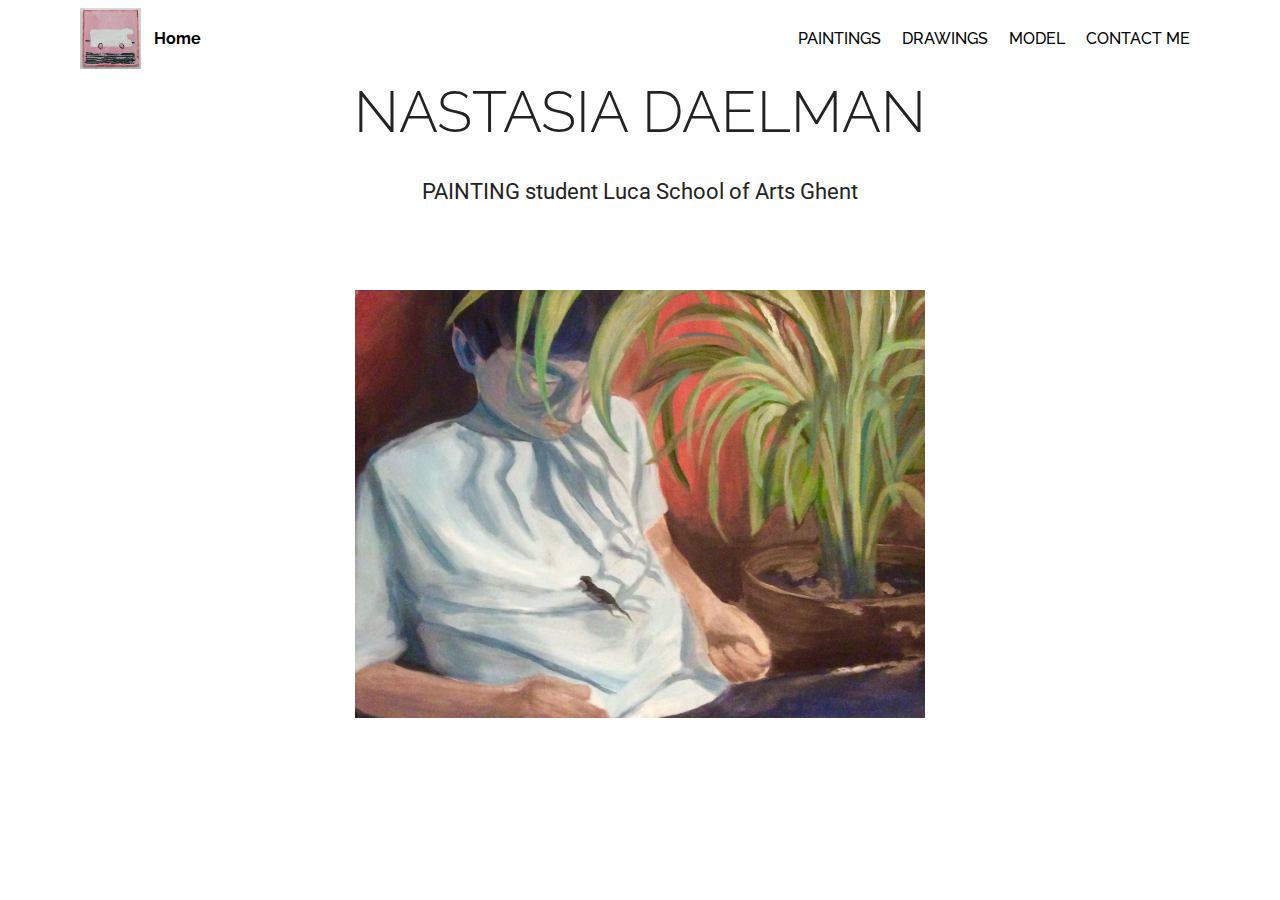
<file: index.html>
<!DOCTYPE html>
<html>
<head>
  <!-- Site made with Mobirise Website Builder v4.3.2, https://mobirise.com -->
  <meta charset="UTF-8">
  <meta http-equiv="X-UA-Compatible" content="IE=edge">
  <meta name="generator" content="Mobirise v4.3.2, mobirise.com">
  <meta name="viewport" content="width=device-width, initial-scale=1">
  <link rel="shortcut icon" href="assets/images/werk-2-1638x1634.jpg" type="image/x-icon">
  <meta name="description" content="">
  <title>Home</title>
  <link rel="stylesheet" href="assets/web/assets/mobirise-icons/mobirise-icons.css">
  <link rel="stylesheet" href="assets/tether/tether.min.css">
  <link rel="stylesheet" href="assets/bootstrap/css/bootstrap.min.css">
  <link rel="stylesheet" href="assets/bootstrap/css/bootstrap-grid.min.css">
  <link rel="stylesheet" href="assets/bootstrap/css/bootstrap-reboot.min.css">
  <link rel="stylesheet" href="assets/dropdown/css/style.css">
  <link rel="stylesheet" href="assets/theme/css/style.css">
  <link rel="stylesheet" href="assets/mobirise/css/mbr-additional.css" type="text/css">
  
  
  
</head>
<body>
<section class="menu cid-qxKFEbFSw1" once="menu" id="menu2-b" data-rv-view="688">

    

    <nav class="navbar navbar-expand beta-menu navbar-dropdown align-items-center navbar-fixed-top navbar-toggleable-sm">
        <button class="navbar-toggler navbar-toggler-right" type="button" data-toggle="collapse" data-target="#navbarSupportedContent" aria-controls="navbarSupportedContent" aria-expanded="false" aria-label="Toggle navigation">
            <div class="hamburger">
                <span></span>
                <span></span>
                <span></span>
                <span></span>
            </div>
        </button>
        <div class="menu-logo">
            <div class="navbar-brand">
                <span class="navbar-logo">
                    <a href="https://mobirise.com">
                        <img src="assets/images/werk-2-1638x1634.jpg" alt="Mobirise" title="" media-simple="true" style="height: 3.8rem;">
                    </a>
                </span>
                <span class="navbar-caption-wrap"><a class="navbar-caption text-black display-4" href="index.html">Home</a></span>
            </div>
        </div>
        <div class="collapse navbar-collapse" id="navbarSupportedContent">
            <ul class="navbar-nav nav-dropdown nav-right" data-app-modern-menu="true"><li class="nav-item">
                    <a class="nav-link link text-black display-4" href="page4.html">PAINTINGS</a>
                </li>
                <li class="nav-item">
                    <a class="nav-link link text-black display-4" href="page3.html">
                        DRAWINGS</a>
                </li><li class="nav-item"><a class="nav-link link text-black display-4" href="page2.html">MODEL</a></li><li class="nav-item"><a class="nav-link link text-black display-4" href="page5.html">CONTACT ME</a></li></ul>
            
        </div>
    </nav>
</section>

<section class="engine"><a href="https://mobirise.co/b">free site creator</a></section><section class="header4 cid-qxKMzzVnU2" id="header4-r" data-rv-view="690">

    

    

    <div class="container">
        <div class="row justify-content-md-center">
            <div class="media-content col-md-10">
                
                <h3 class="mbr-section-subtitle align-center mbr-white mbr-light pb-3 mbr-fonts-style display-2">
                    NASTASIA DAELMAN</h3>
                <div class="mbr-text align-center mbr-white pb-3">
                    <p class="mbr-text mbr-fonts-style display-5">
                        PAINTING student Luca School of Arts Ghent</p>
                </div>
                
            </div>
        
            <div class="mbr-figure pt-5" style="width: 50%;">
                <img src="assets/images/fullsizerender-25-2000x1504-31-2000x1504.jpg" alt="Mobirise" title="" media-simple="true">
            </div>
        </div>
    </div>
</section>


  <script src="assets/web/assets/jquery/jquery.min.js"></script>
  <script src="assets/popper/popper.min.js"></script>
  <script src="assets/tether/tether.min.js"></script>
  <script src="assets/bootstrap/js/bootstrap.min.js"></script>
  <script src="assets/smooth-scroll/smooth-scroll.js"></script>
  <script src="assets/dropdown/js/script.min.js"></script>
  <script src="assets/touch-swipe/jquery.touch-swipe.min.js"></script>
  <script src="assets/theme/js/script.js"></script>
  
  
</body>
</html>
</file>
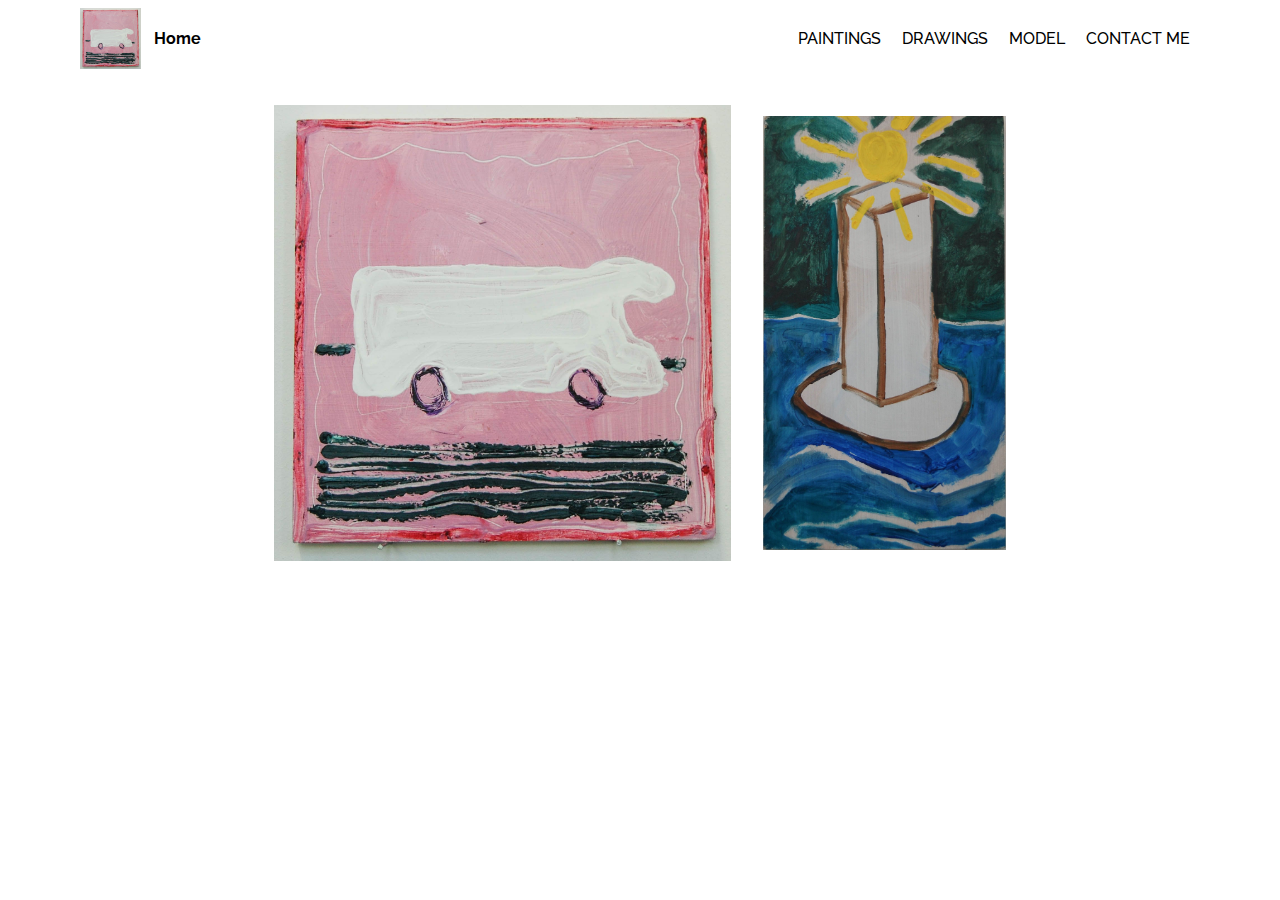
<file: page1.html>
<!DOCTYPE html>
<html>
<head>
  <!-- Site made with Mobirise Website Builder v4.3.2, https://mobirise.com -->
  <meta charset="UTF-8">
  <meta http-equiv="X-UA-Compatible" content="IE=edge">
  <meta name="generator" content="Mobirise v4.3.2, mobirise.com">
  <meta name="viewport" content="width=device-width, initial-scale=1">
  <link rel="shortcut icon" href="assets/images/werk-2-1638x1634.jpg" type="image/x-icon">
  <meta name="description" content="Site Builder Description">
  <title>paintings 17-18</title>
  <link rel="stylesheet" href="assets/web/assets/mobirise-icons/mobirise-icons.css">
  <link rel="stylesheet" href="assets/tether/tether.min.css">
  <link rel="stylesheet" href="assets/bootstrap/css/bootstrap.min.css">
  <link rel="stylesheet" href="assets/bootstrap/css/bootstrap-grid.min.css">
  <link rel="stylesheet" href="assets/bootstrap/css/bootstrap-reboot.min.css">
  <link rel="stylesheet" href="assets/dropdown/css/style.css">
  <link rel="stylesheet" href="assets/theme/css/style.css">
  <link rel="stylesheet" href="assets/mobirise/css/mbr-additional.css" type="text/css">
  
  
  
</head>
<body>
<section class="menu cid-qxKLdzSEij" once="menu" id="menu2-q" data-rv-view="693">

    

    <nav class="navbar navbar-expand beta-menu navbar-dropdown align-items-center navbar-fixed-top navbar-toggleable-sm">
        <button class="navbar-toggler navbar-toggler-right" type="button" data-toggle="collapse" data-target="#navbarSupportedContent" aria-controls="navbarSupportedContent" aria-expanded="false" aria-label="Toggle navigation">
            <div class="hamburger">
                <span></span>
                <span></span>
                <span></span>
                <span></span>
            </div>
        </button>
        <div class="menu-logo">
            <div class="navbar-brand">
                <span class="navbar-logo">
                    <a href="https://mobirise.com">
                        <img src="assets/images/werk-2-1638x1634.jpg" alt="Mobirise" title="" media-simple="true" style="height: 3.8rem;">
                    </a>
                </span>
                <span class="navbar-caption-wrap"><a class="navbar-caption text-black display-4" href="index.html">Home</a></span>
            </div>
        </div>
        <div class="collapse navbar-collapse" id="navbarSupportedContent">
            <ul class="navbar-nav nav-dropdown nav-right" data-app-modern-menu="true"><li class="nav-item">
                    <a class="nav-link link text-black display-4" href="page4.html">PAINTINGS</a>
                </li>
                <li class="nav-item">
                    <a class="nav-link link text-black display-4" href="page3.html">
                        DRAWINGS</a>
                </li><li class="nav-item"><a class="nav-link link text-black display-4" href="page2.html">MODEL</a></li><li class="nav-item"><a class="nav-link link text-black display-4" href="page5.html">CONTACT ME</a></li></ul>
            
        </div>
    </nav>
</section>

<section class="engine"><a href="https://mobirise.co/p">bootstrap navbar</a></section><section class="cid-qxKEdmv9l7" id="content15-7" data-rv-view="695">
    
    <div class="container">
            <div class="media-container-row" style="width: 66%;">
                <div class="img-item item1" style="width: 192%;">
                    <div class="img-cont">
                        <a href="assets/files/werk%201.pdf"><img src="assets/images/werk-2-1638x1634.jpg" alt="" title="" media-simple="true"></a>
                        
                    </div>

                </div>
                <div class="img-item">
                    <div class="img-cont">
                        <a href="assets/files/Torenzon.pdf" target="_blank"><img src="assets/images/werk-3-1372x2447.jpg" alt="" title="" media-simple="true"></a>
                        
                    </div>
                </div>
            </div>
    </div>
</section>


  <script src="assets/web/assets/jquery/jquery.min.js"></script>
  <script src="assets/popper/popper.min.js"></script>
  <script src="assets/tether/tether.min.js"></script>
  <script src="assets/bootstrap/js/bootstrap.min.js"></script>
  <script src="assets/smooth-scroll/smooth-scroll.js"></script>
  <script src="assets/dropdown/js/script.min.js"></script>
  <script src="assets/touch-swipe/jquery.touch-swipe.min.js"></script>
  <script src="assets/theme/js/script.js"></script>
  
  
</body>
</html>
</file>
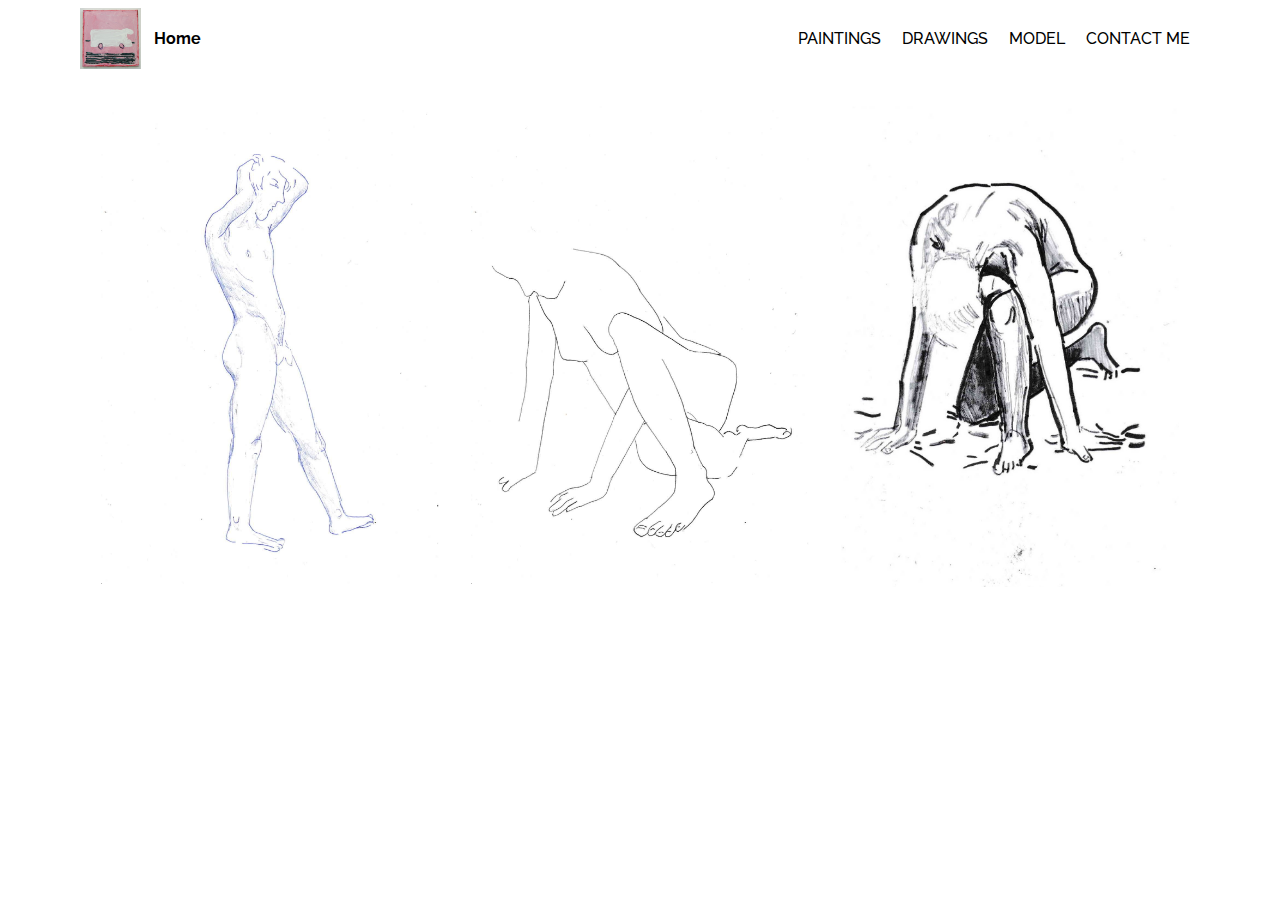
<file: page2.html>
<!DOCTYPE html>
<html>
<head>
  <!-- Site made with Mobirise Website Builder v4.3.2, https://mobirise.com -->
  <meta charset="UTF-8">
  <meta http-equiv="X-UA-Compatible" content="IE=edge">
  <meta name="generator" content="Mobirise v4.3.2, mobirise.com">
  <meta name="viewport" content="width=device-width, initial-scale=1">
  <link rel="shortcut icon" href="assets/images/werk-2-1638x1634.jpg" type="image/x-icon">
  <meta name="description" content="Website Builder Description">
  <title>model</title>
  <link rel="stylesheet" href="assets/web/assets/mobirise-icons/mobirise-icons.css">
  <link rel="stylesheet" href="assets/tether/tether.min.css">
  <link rel="stylesheet" href="assets/bootstrap/css/bootstrap.min.css">
  <link rel="stylesheet" href="assets/bootstrap/css/bootstrap-grid.min.css">
  <link rel="stylesheet" href="assets/bootstrap/css/bootstrap-reboot.min.css">
  <link rel="stylesheet" href="assets/dropdown/css/style.css">
  <link rel="stylesheet" href="assets/theme/css/style.css">
  <link rel="stylesheet" href="assets/mobirise/css/mbr-additional.css" type="text/css">
  
  
  
</head>
<body>
<section class="menu cid-qxKLan5EWS" once="menu" id="menu2-p" data-rv-view="697">

    

    <nav class="navbar navbar-expand beta-menu navbar-dropdown align-items-center navbar-fixed-top navbar-toggleable-sm">
        <button class="navbar-toggler navbar-toggler-right" type="button" data-toggle="collapse" data-target="#navbarSupportedContent" aria-controls="navbarSupportedContent" aria-expanded="false" aria-label="Toggle navigation">
            <div class="hamburger">
                <span></span>
                <span></span>
                <span></span>
                <span></span>
            </div>
        </button>
        <div class="menu-logo">
            <div class="navbar-brand">
                <span class="navbar-logo">
                    <a href="https://mobirise.com">
                        <img src="assets/images/werk-2-1638x1634.jpg" alt="Mobirise" title="" media-simple="true" style="height: 3.8rem;">
                    </a>
                </span>
                <span class="navbar-caption-wrap"><a class="navbar-caption text-black display-4" href="index.html">Home</a></span>
            </div>
        </div>
        <div class="collapse navbar-collapse" id="navbarSupportedContent">
            <ul class="navbar-nav nav-dropdown nav-right" data-app-modern-menu="true"><li class="nav-item">
                    <a class="nav-link link text-black display-4" href="page4.html">PAINTINGS</a>
                </li>
                <li class="nav-item">
                    <a class="nav-link link text-black display-4" href="page3.html">
                        DRAWINGS</a>
                </li><li class="nav-item"><a class="nav-link link text-black display-4" href="page2.html">MODEL</a></li><li class="nav-item"><a class="nav-link link text-black display-4" href="page5.html">CONTACT ME</a></li></ul>
            
        </div>
    </nav>
</section>

<section class="engine"><a href="https://mobirise.co/q">bootstrap slider</a></section><section class="features2 cid-qxKIjUSmBI" id="features2-h" data-rv-view="699">

    

    
    
    <div class="container">
        <div class="media-container-row">
            <div class="card p-3 col-12 col-md-6 col-lg-4">
                <div class="card-wrapper">
                    <div class="card-img">
                        <img src="assets/images/3-1240x1753.jpg" alt="Mobirise" title="" media-simple="true">
                    </div>
                    <div class="card-box">
                        
                        
                    </div>
                </div>
            </div>

            <div class="card p-3 col-12 col-md-6 col-lg-4">
                <div class="card-wrapper">
                    <div class="card-img">
                        <img src="assets/images/img-20171008-0001-new-1240x1753.jpg" alt="Mobirise" title="" media-simple="true">
                    </div>
                    <div class="card-box ">
                        
                        
                    </div>
                </div>
            </div>

            <div class="card p-3 col-12 col-md-6 col-lg-4">
                <div class="card-wrapper">
                    <div class="card-img">
                        <img src="assets/images/tekening-1-1053x1499.jpg" alt="Mobirise" title="" media-simple="true">
                    </div>
                    <div class="card-box">
                        
                        
                    </div>
                </div>
            </div>

            
        </div>
    </div>
</section>


  <script src="assets/web/assets/jquery/jquery.min.js"></script>
  <script src="assets/popper/popper.min.js"></script>
  <script src="assets/tether/tether.min.js"></script>
  <script src="assets/bootstrap/js/bootstrap.min.js"></script>
  <script src="assets/smooth-scroll/smooth-scroll.js"></script>
  <script src="assets/dropdown/js/script.min.js"></script>
  <script src="assets/touch-swipe/jquery.touch-swipe.min.js"></script>
  <script src="assets/theme/js/script.js"></script>
  
  
</body>
</html>
</file>
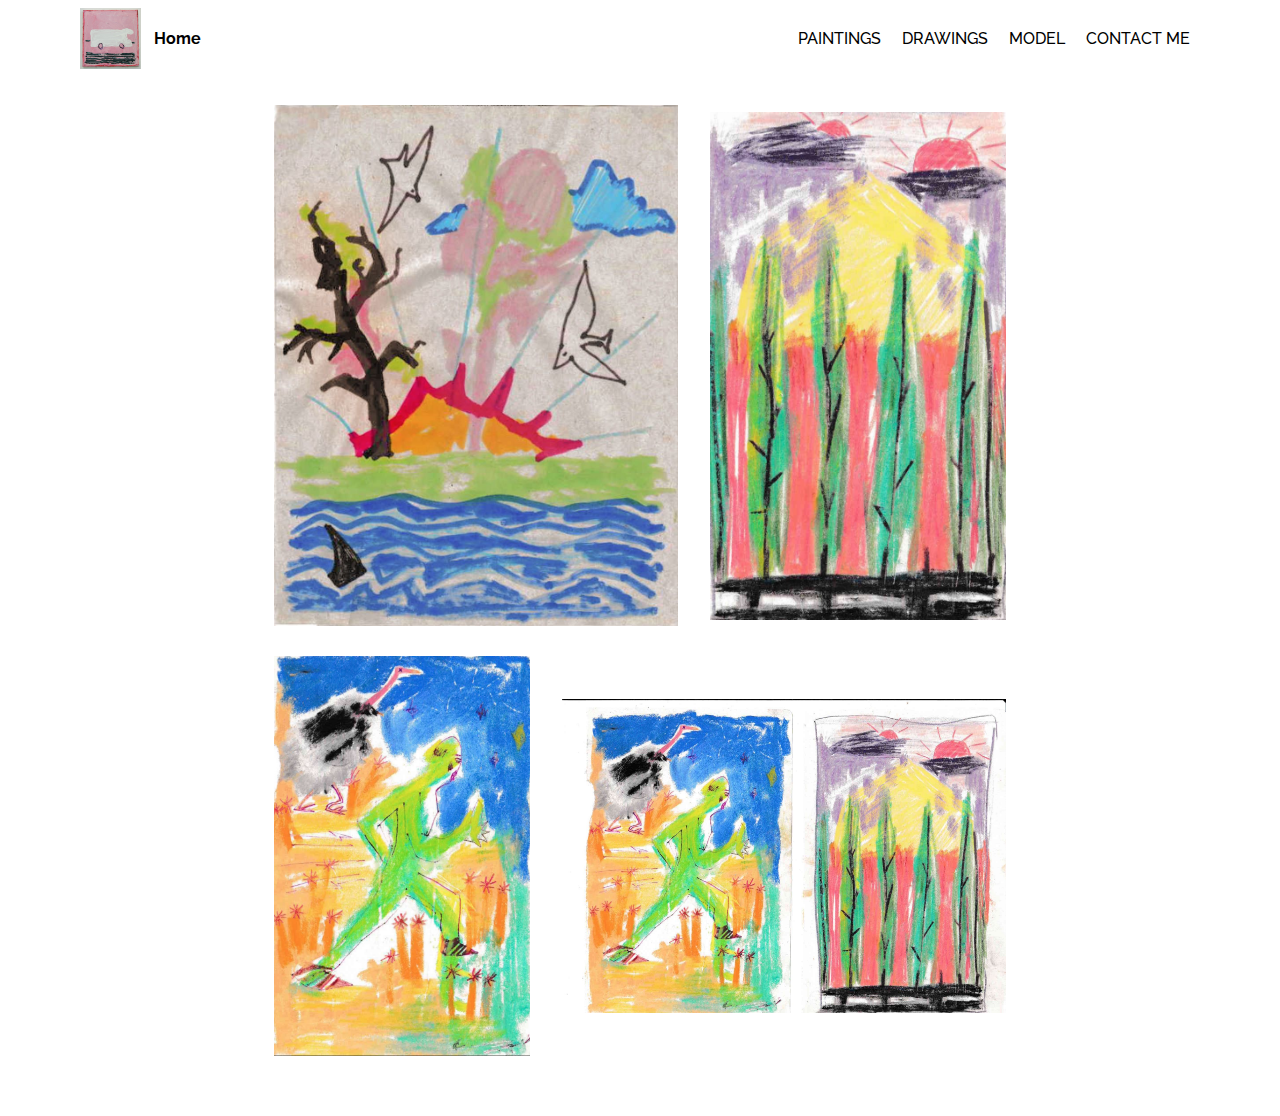
<file: page3.html>
<!DOCTYPE html>
<html>
<head>
  <!-- Site made with Mobirise Website Builder v4.3.2, https://mobirise.com -->
  <meta charset="UTF-8">
  <meta http-equiv="X-UA-Compatible" content="IE=edge">
  <meta name="generator" content="Mobirise v4.3.2, mobirise.com">
  <meta name="viewport" content="width=device-width, initial-scale=1">
  <link rel="shortcut icon" href="assets/images/werk-2-1638x1634.jpg" type="image/x-icon">
  <meta name="description" content="Website Creator Description">
  <title>drawings</title>
  <link rel="stylesheet" href="assets/web/assets/mobirise-icons/mobirise-icons.css">
  <link rel="stylesheet" href="assets/tether/tether.min.css">
  <link rel="stylesheet" href="assets/bootstrap/css/bootstrap.min.css">
  <link rel="stylesheet" href="assets/bootstrap/css/bootstrap-grid.min.css">
  <link rel="stylesheet" href="assets/bootstrap/css/bootstrap-reboot.min.css">
  <link rel="stylesheet" href="assets/dropdown/css/style.css">
  <link rel="stylesheet" href="assets/theme/css/style.css">
  <link rel="stylesheet" href="assets/mobirise/css/mbr-additional.css" type="text/css">
  
  
  
</head>
<body>
<section class="menu cid-qxKL3E8MoN" once="menu" id="menu2-o" data-rv-view="702">

    

    <nav class="navbar navbar-expand beta-menu navbar-dropdown align-items-center navbar-fixed-top navbar-toggleable-sm">
        <button class="navbar-toggler navbar-toggler-right" type="button" data-toggle="collapse" data-target="#navbarSupportedContent" aria-controls="navbarSupportedContent" aria-expanded="false" aria-label="Toggle navigation">
            <div class="hamburger">
                <span></span>
                <span></span>
                <span></span>
                <span></span>
            </div>
        </button>
        <div class="menu-logo">
            <div class="navbar-brand">
                <span class="navbar-logo">
                    <a href="https://mobirise.com">
                        <img src="assets/images/werk-2-1638x1634.jpg" alt="Mobirise" title="" media-simple="true" style="height: 3.8rem;">
                    </a>
                </span>
                <span class="navbar-caption-wrap"><a class="navbar-caption text-black display-4" href="index.html">Home</a></span>
            </div>
        </div>
        <div class="collapse navbar-collapse" id="navbarSupportedContent">
            <ul class="navbar-nav nav-dropdown nav-right" data-app-modern-menu="true"><li class="nav-item">
                    <a class="nav-link link text-black display-4" href="page4.html">PAINTINGS</a>
                </li>
                <li class="nav-item">
                    <a class="nav-link link text-black display-4" href="page3.html">
                        DRAWINGS</a>
                </li><li class="nav-item"><a class="nav-link link text-black display-4" href="page2.html">MODEL</a></li><li class="nav-item"><a class="nav-link link text-black display-4" href="page5.html">CONTACT ME</a></li></ul>
            
        </div>
    </nav>
</section>

<section class="engine"><a href="https://mobirise.co/p">bootstrap menu</a></section><section class="cid-qxKKv610YC" id="content15-l" data-rv-view="704">
    
    <div class="container">
            <div class="media-container-row" style="width: 66%;">
                <div class="img-item item1" style="width: 141%;">
                    <div class="img-cont">
                        <img src="assets/images/tekening-7-914x1178.jpg" alt="" title="" media-simple="true">
                        
                    </div>

                </div>
                <div class="img-item">
                    <div class="img-cont">
                        <img src="assets/images/capture-decran-2017-11-06-a-18.05.46-676x1160.png" alt="" title="" media-simple="true">
                        
                    </div>
                </div>
            </div>
    </div>
</section>

<section class="cid-qAdCbj9e6Q" id="content15-16" data-rv-view="706">
    
    <div class="container">
            <div class="media-container-row" style="width: 66%;">
                <div class="img-item item1" style="width: 62%;">
                    <div class="img-cont">
                        <img src="assets/images/capture-decran-2017-11-06-a-18.05.56-770x1202.png" alt="" title="" media-simple="true">
                        
                    </div>

                </div>
                <div class="img-item">
                    <div class="img-cont">
                        <img src="assets/images/img-20171022-0001-new-new-1753x1240.jpg" alt="" title="" media-simple="true">
                        
                    </div>
                </div>
            </div>
    </div>
</section>


  <script src="assets/web/assets/jquery/jquery.min.js"></script>
  <script src="assets/popper/popper.min.js"></script>
  <script src="assets/tether/tether.min.js"></script>
  <script src="assets/bootstrap/js/bootstrap.min.js"></script>
  <script src="assets/smooth-scroll/smooth-scroll.js"></script>
  <script src="assets/dropdown/js/script.min.js"></script>
  <script src="assets/touch-swipe/jquery.touch-swipe.min.js"></script>
  <script src="assets/theme/js/script.js"></script>
  
  
</body>
</html>
</file>
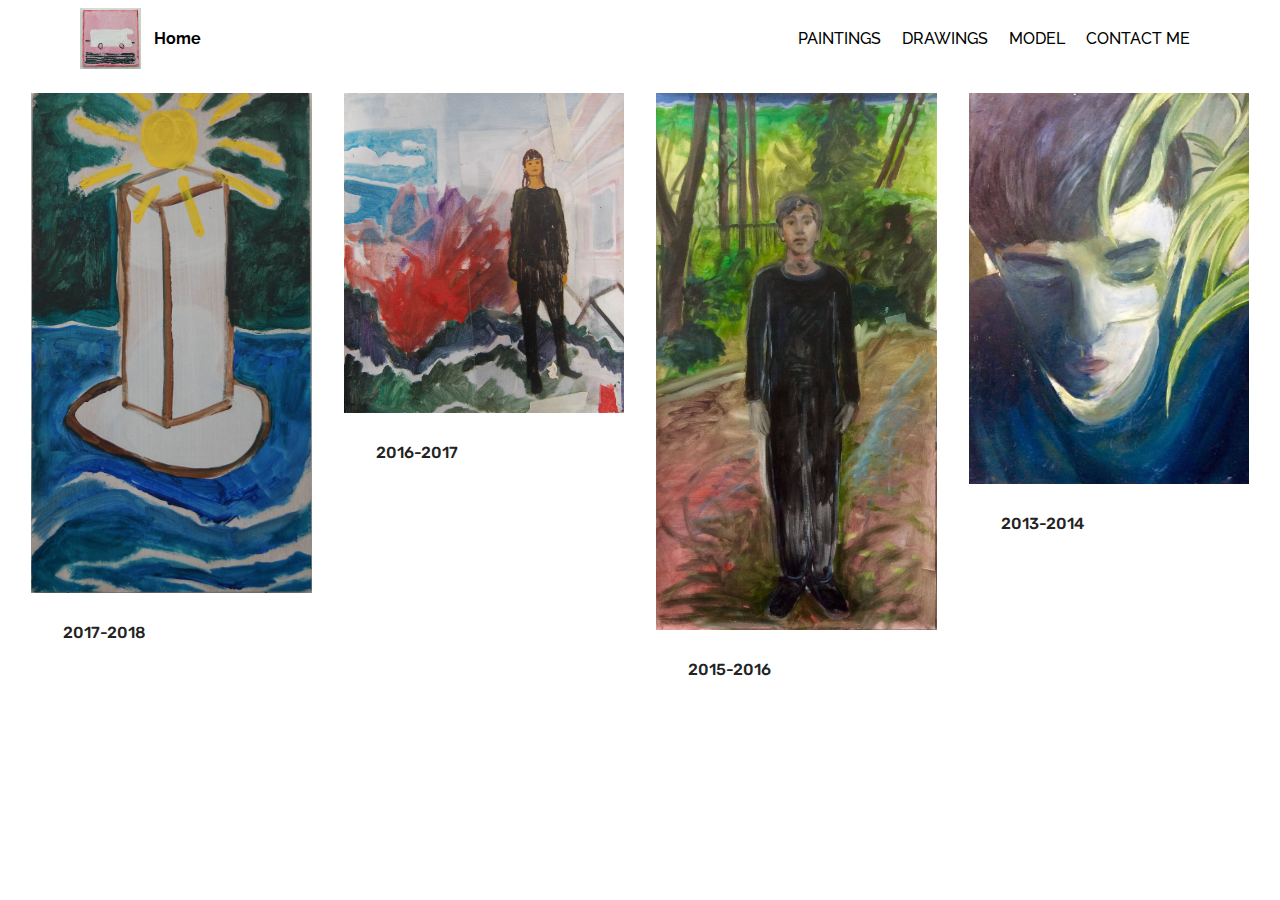
<file: page4.html>
<!DOCTYPE html>
<html>
<head>
  <!-- Site made with Mobirise Website Builder v4.3.2, https://mobirise.com -->
  <meta charset="UTF-8">
  <meta http-equiv="X-UA-Compatible" content="IE=edge">
  <meta name="generator" content="Mobirise v4.3.2, mobirise.com">
  <meta name="viewport" content="width=device-width, initial-scale=1">
  <link rel="shortcut icon" href="assets/images/werk-2-1638x1634.jpg" type="image/x-icon">
  <meta name="description" content="Website Creator Description">
  <title>onderverdeling</title>
  <link rel="stylesheet" href="assets/web/assets/mobirise-icons/mobirise-icons.css">
  <link rel="stylesheet" href="assets/tether/tether.min.css">
  <link rel="stylesheet" href="assets/bootstrap/css/bootstrap.min.css">
  <link rel="stylesheet" href="assets/bootstrap/css/bootstrap-grid.min.css">
  <link rel="stylesheet" href="assets/bootstrap/css/bootstrap-reboot.min.css">
  <link rel="stylesheet" href="assets/dropdown/css/style.css">
  <link rel="stylesheet" href="assets/theme/css/style.css">
  <link rel="stylesheet" href="assets/mobirise/css/mbr-additional.css" type="text/css">
  
  
  
</head>
<body>
<section class="menu cid-qxKFEbFSw1" once="menu" id="menu2-s" data-rv-view="708">

    

    <nav class="navbar navbar-expand beta-menu navbar-dropdown align-items-center navbar-fixed-top navbar-toggleable-sm">
        <button class="navbar-toggler navbar-toggler-right" type="button" data-toggle="collapse" data-target="#navbarSupportedContent" aria-controls="navbarSupportedContent" aria-expanded="false" aria-label="Toggle navigation">
            <div class="hamburger">
                <span></span>
                <span></span>
                <span></span>
                <span></span>
            </div>
        </button>
        <div class="menu-logo">
            <div class="navbar-brand">
                <span class="navbar-logo">
                    <a href="https://mobirise.com">
                        <img src="assets/images/werk-2-1638x1634.jpg" alt="Mobirise" title="" media-simple="true" style="height: 3.8rem;">
                    </a>
                </span>
                <span class="navbar-caption-wrap"><a class="navbar-caption text-black display-4" href="index.html">Home</a></span>
            </div>
        </div>
        <div class="collapse navbar-collapse" id="navbarSupportedContent">
            <ul class="navbar-nav nav-dropdown nav-right" data-app-modern-menu="true"><li class="nav-item">
                    <a class="nav-link link text-black display-4" href="page4.html">PAINTINGS</a>
                </li>
                <li class="nav-item">
                    <a class="nav-link link text-black display-4" href="page3.html">
                        DRAWINGS</a>
                </li><li class="nav-item"><a class="nav-link link text-black display-4" href="page2.html">MODEL</a></li><li class="nav-item"><a class="nav-link link text-black display-4" href="page5.html">CONTACT ME</a></li></ul>
            
        </div>
    </nav>
</section>

<section class="engine"><a href="https://mobirise.co/o">bootstrap buttons</a></section><section class="features3 cid-qypGaJJO1D" id="features17-v" data-rv-view="710">
    
    

    
    <div class="container-fluid">
        <div class="media-container-row">
            <div class="card p-3 col-12 col-md-6 col-lg-3">
                <div class="card-wrapper">
                    <div class="card-img">
                        <a href="page1.html"><img src="assets/images/werk-3-1372x2447.jpg" alt="Mobirise" title="" media-simple="true"></a>
                    </div>
                    <div class="card-box">
                        <h4 class="card-title pb-3 mbr-fonts-style display-7">
                            2017-2018</h4>
                        
                    </div>
                </div>
            </div>

            <div class="card p-3 col-12 col-md-6 col-lg-3">
                <div class="card-wrapper">
                    <div class="card-img">
                        <a href="page6.html"><img src="assets/images/werk-6-1773x2022.jpg" alt="Mobirise" title="" media-simple="true"></a>
                    </div>
                    <div class="card-box">
                        <h4 class="card-title pb-3 mbr-fonts-style display-7">
                            2016-2017</h4>
                        
                    </div>
                </div>
            </div>

            <div class="card p-3 col-12 col-md-6 col-lg-3">
                <div class="card-wrapper">
                    <div class="card-img">
                        <a href="page7.html"><img src="assets/images/41-2000x3827-14-2000x3827.jpg" alt="Mobirise" title="" media-simple="true"></a>
                    </div>
                    <div class="card-box">
                        <h4 class="card-title pb-3 mbr-fonts-style display-7">
                            2015-2016</h4>
                        
                    </div>
                </div>
            </div>

            <div class="card p-3 col-12 col-md-6 col-lg-3">
                <div class="card-wrapper">
                    <div class="card-img">
                        <a href="page8.html"><img src="assets/images/4-2000x2790-59-2000x2790-17-800x1116.jpg" alt="Mobirise" title="" media-simple="true"></a>
                    </div>
                    <div class="card-box">
                        <h4 class="card-title pb-3 mbr-fonts-style display-7">2013-2014</h4>
                        
                    </div>
                </div>
            </div>
            
            
        </div>
    </div>
</section>


  <script src="assets/web/assets/jquery/jquery.min.js"></script>
  <script src="assets/popper/popper.min.js"></script>
  <script src="assets/tether/tether.min.js"></script>
  <script src="assets/bootstrap/js/bootstrap.min.js"></script>
  <script src="assets/smooth-scroll/smooth-scroll.js"></script>
  <script src="assets/dropdown/js/script.min.js"></script>
  <script src="assets/touch-swipe/jquery.touch-swipe.min.js"></script>
  <script src="assets/theme/js/script.js"></script>
  
  
</body>
</html>
</file>
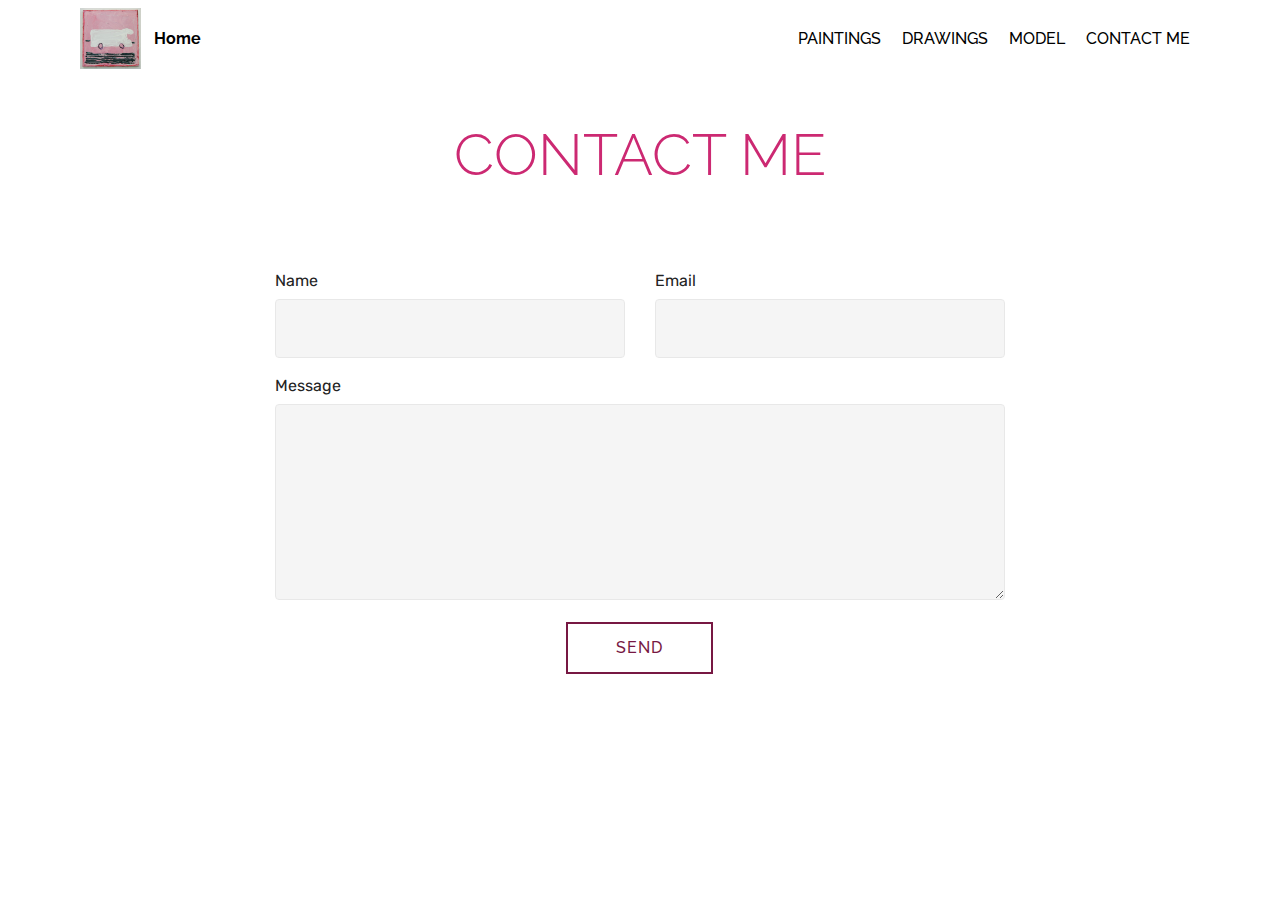
<file: page5.html>
<!DOCTYPE html>
<html>
<head>
  <!-- Site made with Mobirise Website Builder v4.3.2, https://mobirise.com -->
  <meta charset="UTF-8">
  <meta http-equiv="X-UA-Compatible" content="IE=edge">
  <meta name="generator" content="Mobirise v4.3.2, mobirise.com">
  <meta name="viewport" content="width=device-width, initial-scale=1">
  <link rel="shortcut icon" href="assets/images/werk-2-1638x1634.jpg" type="image/x-icon">
  <meta name="description" content="Site Builder Description">
  <title>contact me</title>
  <link rel="stylesheet" href="assets/web/assets/mobirise-icons/mobirise-icons.css">
  <link rel="stylesheet" href="assets/tether/tether.min.css">
  <link rel="stylesheet" href="assets/bootstrap/css/bootstrap.min.css">
  <link rel="stylesheet" href="assets/bootstrap/css/bootstrap-grid.min.css">
  <link rel="stylesheet" href="assets/bootstrap/css/bootstrap-reboot.min.css">
  <link rel="stylesheet" href="assets/dropdown/css/style.css">
  <link rel="stylesheet" href="assets/theme/css/style.css">
  <link rel="stylesheet" href="assets/mobirise/css/mbr-additional.css" type="text/css">
  
  
  
</head>
<body>
<section class="menu cid-qxKFEbFSw1" once="menu" id="menu2-w" data-rv-view="713">

    

    <nav class="navbar navbar-expand beta-menu navbar-dropdown align-items-center navbar-fixed-top navbar-toggleable-sm">
        <button class="navbar-toggler navbar-toggler-right" type="button" data-toggle="collapse" data-target="#navbarSupportedContent" aria-controls="navbarSupportedContent" aria-expanded="false" aria-label="Toggle navigation">
            <div class="hamburger">
                <span></span>
                <span></span>
                <span></span>
                <span></span>
            </div>
        </button>
        <div class="menu-logo">
            <div class="navbar-brand">
                <span class="navbar-logo">
                    <a href="https://mobirise.com">
                        <img src="assets/images/werk-2-1638x1634.jpg" alt="Mobirise" title="" media-simple="true" style="height: 3.8rem;">
                    </a>
                </span>
                <span class="navbar-caption-wrap"><a class="navbar-caption text-black display-4" href="index.html">Home</a></span>
            </div>
        </div>
        <div class="collapse navbar-collapse" id="navbarSupportedContent">
            <ul class="navbar-nav nav-dropdown nav-right" data-app-modern-menu="true"><li class="nav-item">
                    <a class="nav-link link text-black display-4" href="page4.html">PAINTINGS</a>
                </li>
                <li class="nav-item">
                    <a class="nav-link link text-black display-4" href="page3.html">
                        DRAWINGS</a>
                </li><li class="nav-item"><a class="nav-link link text-black display-4" href="page2.html">MODEL</a></li><li class="nav-item"><a class="nav-link link text-black display-4" href="page5.html">CONTACT ME</a></li></ul>
            
        </div>
    </nav>
</section>

<section class="engine"><a href="https://mobirise.co/b">web creator</a></section><section class="mbr-section form1 cid-qAcZKBGhCT" id="form1-x" data-rv-view="715">

    

    
    <div class="container">
        <div class="row justify-content-center">
            <div class="title col-12 col-lg-8">
                <h2 class="mbr-section-title align-center pb-3 mbr-fonts-style display-2">
                    CONTACT ME</h2>
                <h3 class="mbr-section-subtitle align-center mbr-light pb-3 mbr-fonts-style display-5"></h3>
            </div>
        </div>
    </div>
    <div class="container">
        <div class="row justify-content-center">
            <div class="media-container-column col-lg-8" data-form-type="formoid">
                    <div data-form-alert="" hidden="">Thanks for filling out the form!</div>
            
                    <form class="mbr-form" action="https://mobirise.com/" method="post" data-form-title="Mobirise Form"><input type="hidden" data-form-email="true" value="lEAu5dpgey8qtlvSszxJBjqm1iit60P2yNvxkehErghVtCHkUCJQv5j4OjWGqs4tmnwenWfLt5w1aaqj/VsG078zUGqpOBm2S0l6FH9JYZtR+/AaxeaMleOqRGipjm0z">
                        <div class="row row-sm-offset">
                            <div class="col-md-4 multi-horizontal" data-for="name">
                                <div class="form-group">
                                    <label class="form-control-label mbr-fonts-style display-7" for="name-form1-x">Name</label>
                                    <input type="text" class="form-control" name="name" data-form-field="Name" required="" id="name-form1-x">
                                </div>
                            </div>
                            <div class="col-md-4 multi-horizontal" data-for="email">
                                <div class="form-group">
                                    <label class="form-control-label mbr-fonts-style display-7" for="email-form1-x">Email</label>
                                    <input type="email" class="form-control" name="email" data-form-field="Email" required="" id="email-form1-x">
                                </div>
                            </div>
                            
                        </div>
                        <div class="form-group" data-for="message">
                            <label class="form-control-label mbr-fonts-style display-7" for="message-form1-x">Message</label>
                            <textarea type="text" class="form-control" name="message" rows="7" data-form-field="Message" id="message-form1-x"></textarea>
                        </div>
            
                        <span class="input-group-btn"><button href="" type="submit" class="btn btn-form btn-success-outline display-4">SEND</button></span>
                    </form>
            </div>
        </div>
    </div>
</section>


  <script src="assets/web/assets/jquery/jquery.min.js"></script>
  <script src="assets/popper/popper.min.js"></script>
  <script src="assets/tether/tether.min.js"></script>
  <script src="assets/bootstrap/js/bootstrap.min.js"></script>
  <script src="assets/smooth-scroll/smooth-scroll.js"></script>
  <script src="assets/dropdown/js/script.min.js"></script>
  <script src="assets/touch-swipe/jquery.touch-swipe.min.js"></script>
  <script src="assets/theme/js/script.js"></script>
  <script src="assets/formoid/formoid.min.js"></script>
  
  
</body>
</html>
</file>
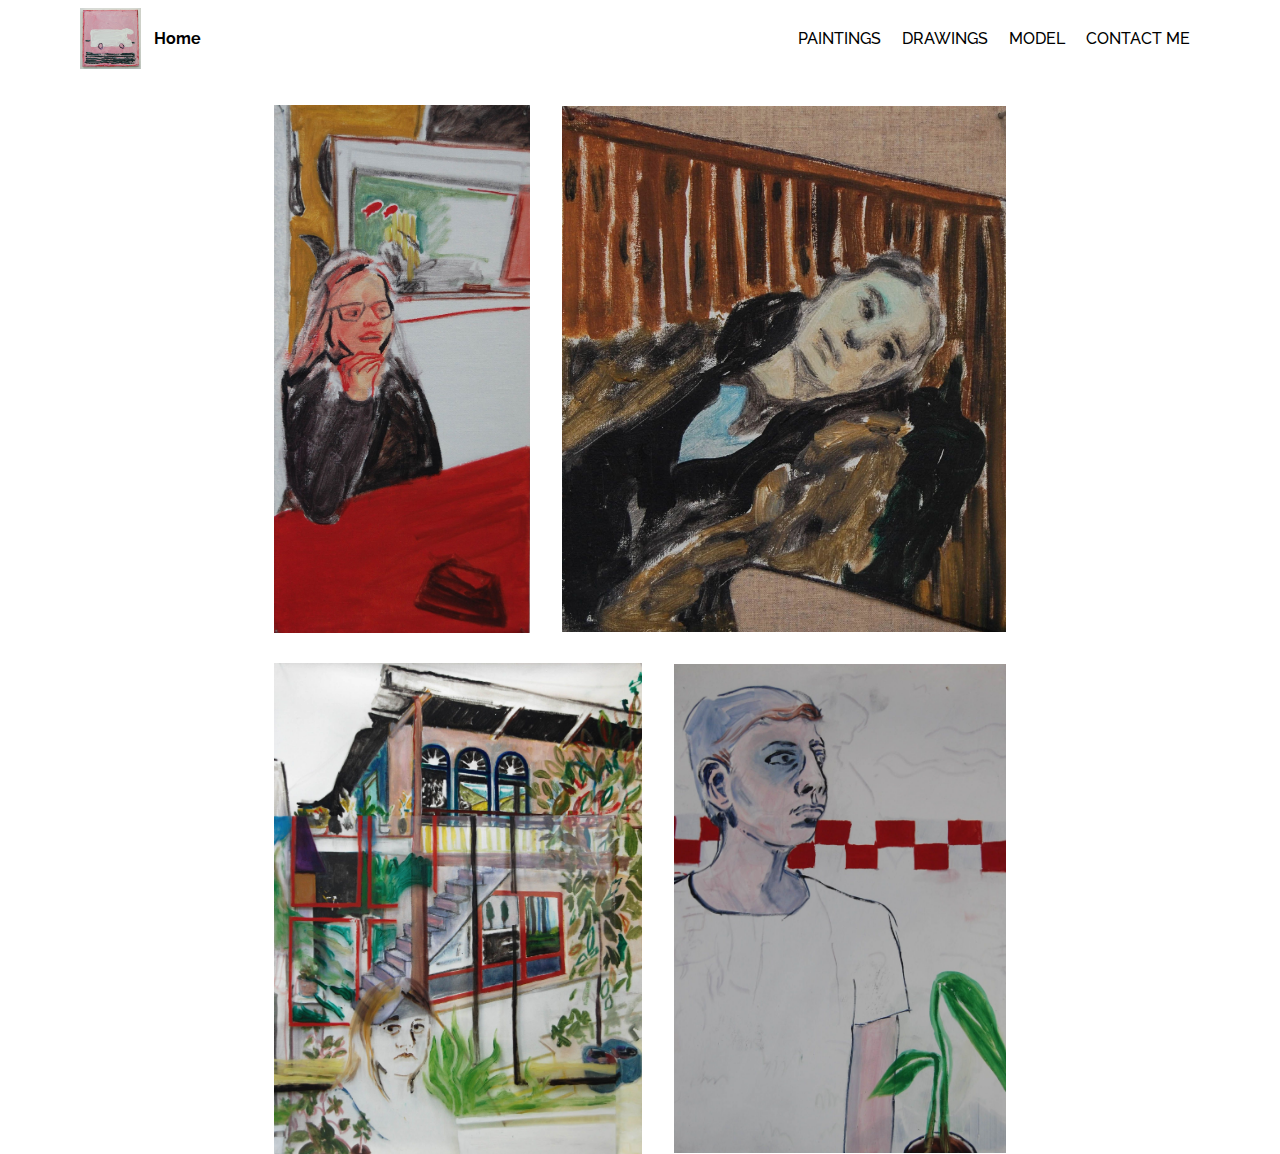
<file: page6.html>
<!DOCTYPE html>
<html>
<head>
  <!-- Site made with Mobirise Website Builder v4.3.2, https://mobirise.com -->
  <meta charset="UTF-8">
  <meta http-equiv="X-UA-Compatible" content="IE=edge">
  <meta name="generator" content="Mobirise v4.3.2, mobirise.com">
  <meta name="viewport" content="width=device-width, initial-scale=1">
  <link rel="shortcut icon" href="assets/images/werk-2-1638x1634.jpg" type="image/x-icon">
  <meta name="description" content="Website Generator Description">
  <title>painting 16-17</title>
  <link rel="stylesheet" href="assets/web/assets/mobirise-icons/mobirise-icons.css">
  <link rel="stylesheet" href="assets/tether/tether.min.css">
  <link rel="stylesheet" href="assets/bootstrap/css/bootstrap.min.css">
  <link rel="stylesheet" href="assets/bootstrap/css/bootstrap-grid.min.css">
  <link rel="stylesheet" href="assets/bootstrap/css/bootstrap-reboot.min.css">
  <link rel="stylesheet" href="assets/dropdown/css/style.css">
  <link rel="stylesheet" href="assets/theme/css/style.css">
  <link rel="stylesheet" href="assets/mobirise/css/mbr-additional.css" type="text/css">
  
  
  
</head>
<body>
<section class="menu cid-qxKLdzSEij" once="menu" id="menu2-y" data-rv-view="718">

    

    <nav class="navbar navbar-expand beta-menu navbar-dropdown align-items-center navbar-fixed-top navbar-toggleable-sm">
        <button class="navbar-toggler navbar-toggler-right" type="button" data-toggle="collapse" data-target="#navbarSupportedContent" aria-controls="navbarSupportedContent" aria-expanded="false" aria-label="Toggle navigation">
            <div class="hamburger">
                <span></span>
                <span></span>
                <span></span>
                <span></span>
            </div>
        </button>
        <div class="menu-logo">
            <div class="navbar-brand">
                <span class="navbar-logo">
                    <a href="https://mobirise.com">
                        <img src="assets/images/werk-2-1638x1634.jpg" alt="Mobirise" title="" media-simple="true" style="height: 3.8rem;">
                    </a>
                </span>
                <span class="navbar-caption-wrap"><a class="navbar-caption text-black display-4" href="index.html">Home</a></span>
            </div>
        </div>
        <div class="collapse navbar-collapse" id="navbarSupportedContent">
            <ul class="navbar-nav nav-dropdown nav-right" data-app-modern-menu="true"><li class="nav-item">
                    <a class="nav-link link text-black display-4" href="page4.html">PAINTINGS</a>
                </li>
                <li class="nav-item">
                    <a class="nav-link link text-black display-4" href="page3.html">
                        DRAWINGS</a>
                </li><li class="nav-item"><a class="nav-link link text-black display-4" href="page2.html">MODEL</a></li><li class="nav-item"><a class="nav-link link text-black display-4" href="page5.html">CONTACT ME</a></li></ul>
            
        </div>
    </nav>
</section>

<section class="engine"><a href="https://mobirise.co/n">bootstrap modal popup</a></section><section class="cid-qAdxd9zq2h" id="content15-11" data-rv-view="720">
    
    <div class="container">
            <div class="media-container-row" style="width: 66%;">
                <div class="img-item item1" style="width: 62%;">
                    <div class="img-cont">
                        <img src="assets/images/werk-4-1259x2594.jpg" alt="" title="" media-simple="true">
                        
                    </div>

                </div>
                <div class="img-item">
                    <div class="img-cont">
                        <img src="assets/images/werk-1-1414x1673.jpg" alt="" title="" media-simple="true">
                        
                    </div>
                </div>
            </div>
    </div>
</section>

<section class="cid-qAdxgVbuOg" id="content15-12" data-rv-view="722">
    
    <div class="container">
            <div class="media-container-row" style="width: 66%;">
                <div class="img-item item1" style="width: 115%;">
                    <div class="img-cont">
                        <img src="assets/images/werk-5-1790x2390.jpg" alt="" title="" media-simple="true">
                        
                    </div>

                </div>
                <div class="img-item">
                    <div class="img-cont">
                        <img src="assets/images/werk-6-2-1507x2213.jpg" alt="" title="" media-simple="true">
                        
                    </div>
                </div>
            </div>
    </div>
</section>


  <script src="assets/web/assets/jquery/jquery.min.js"></script>
  <script src="assets/popper/popper.min.js"></script>
  <script src="assets/tether/tether.min.js"></script>
  <script src="assets/bootstrap/js/bootstrap.min.js"></script>
  <script src="assets/smooth-scroll/smooth-scroll.js"></script>
  <script src="assets/dropdown/js/script.min.js"></script>
  <script src="assets/touch-swipe/jquery.touch-swipe.min.js"></script>
  <script src="assets/theme/js/script.js"></script>
  
  
</body>
</html>
</file>
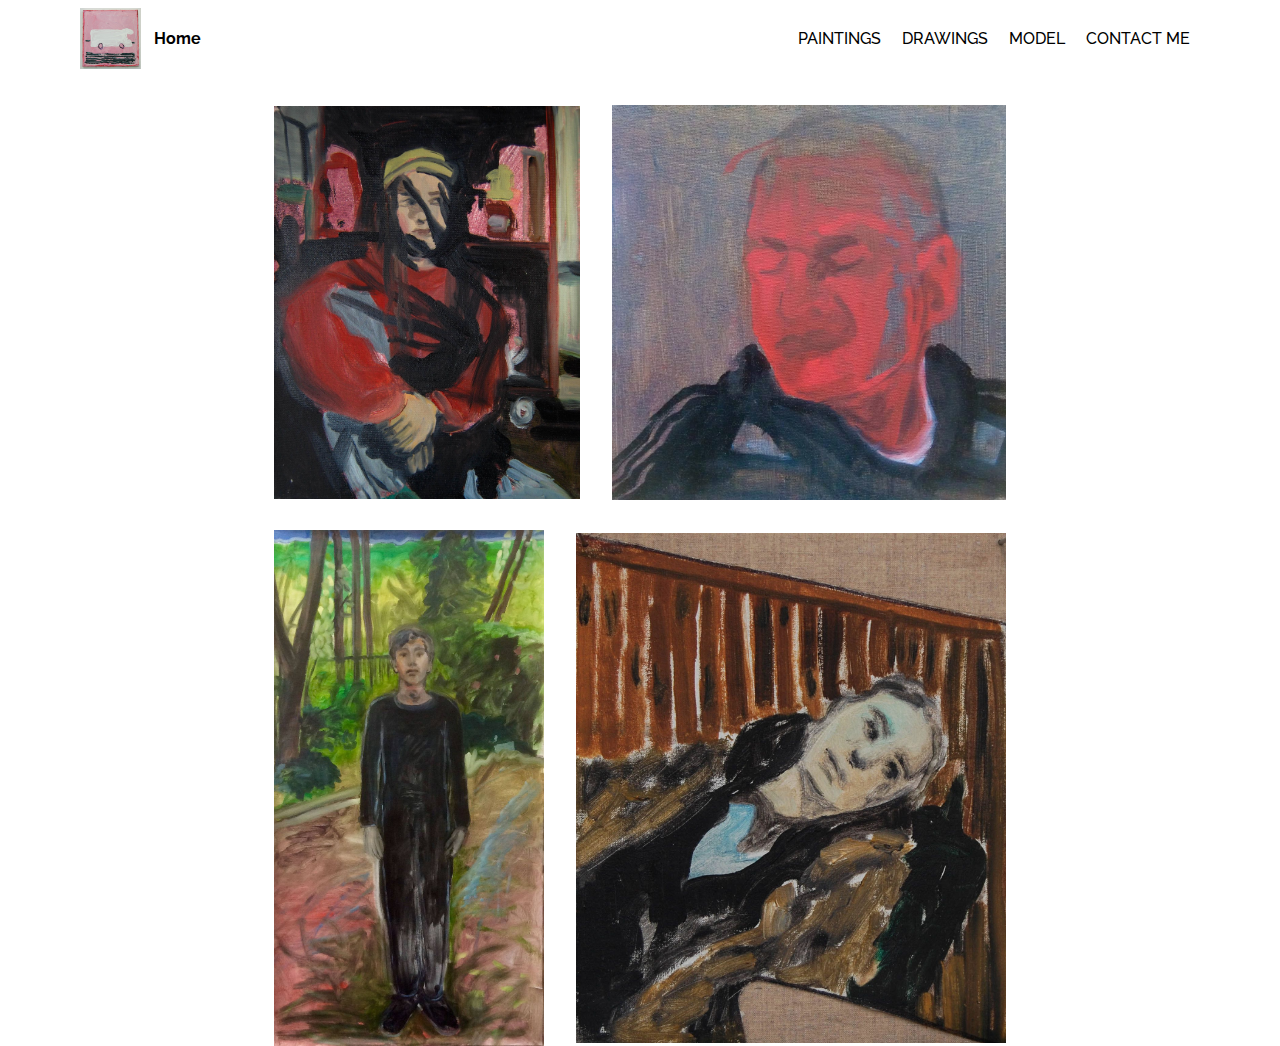
<file: page7.html>
<!DOCTYPE html>
<html>
<head>
  <!-- Site made with Mobirise Website Builder v4.3.2, https://mobirise.com -->
  <meta charset="UTF-8">
  <meta http-equiv="X-UA-Compatible" content="IE=edge">
  <meta name="generator" content="Mobirise v4.3.2, mobirise.com">
  <meta name="viewport" content="width=device-width, initial-scale=1">
  <link rel="shortcut icon" href="assets/images/werk-2-1638x1634.jpg" type="image/x-icon">
  <meta name="description" content="Web Maker Description">
  <title>painting 15-16</title>
  <link rel="stylesheet" href="assets/web/assets/mobirise-icons/mobirise-icons.css">
  <link rel="stylesheet" href="assets/tether/tether.min.css">
  <link rel="stylesheet" href="assets/bootstrap/css/bootstrap.min.css">
  <link rel="stylesheet" href="assets/bootstrap/css/bootstrap-grid.min.css">
  <link rel="stylesheet" href="assets/bootstrap/css/bootstrap-reboot.min.css">
  <link rel="stylesheet" href="assets/dropdown/css/style.css">
  <link rel="stylesheet" href="assets/theme/css/style.css">
  <link rel="stylesheet" href="assets/mobirise/css/mbr-additional.css" type="text/css">
  
  
  
</head>
<body>
<section class="menu cid-qxKLdzSEij" once="menu" id="menu2-z" data-rv-view="724">

    

    <nav class="navbar navbar-expand beta-menu navbar-dropdown align-items-center navbar-fixed-top navbar-toggleable-sm">
        <button class="navbar-toggler navbar-toggler-right" type="button" data-toggle="collapse" data-target="#navbarSupportedContent" aria-controls="navbarSupportedContent" aria-expanded="false" aria-label="Toggle navigation">
            <div class="hamburger">
                <span></span>
                <span></span>
                <span></span>
                <span></span>
            </div>
        </button>
        <div class="menu-logo">
            <div class="navbar-brand">
                <span class="navbar-logo">
                    <a href="https://mobirise.com">
                        <img src="assets/images/werk-2-1638x1634.jpg" alt="Mobirise" title="" media-simple="true" style="height: 3.8rem;">
                    </a>
                </span>
                <span class="navbar-caption-wrap"><a class="navbar-caption text-black display-4" href="index.html">Home</a></span>
            </div>
        </div>
        <div class="collapse navbar-collapse" id="navbarSupportedContent">
            <ul class="navbar-nav nav-dropdown nav-right" data-app-modern-menu="true"><li class="nav-item">
                    <a class="nav-link link text-black display-4" href="page4.html">PAINTINGS</a>
                </li>
                <li class="nav-item">
                    <a class="nav-link link text-black display-4" href="page3.html">
                        DRAWINGS</a>
                </li><li class="nav-item"><a class="nav-link link text-black display-4" href="page2.html">MODEL</a></li><li class="nav-item"><a class="nav-link link text-black display-4" href="page5.html">CONTACT ME</a></li></ul>
            
        </div>
    </nav>
</section>

<section class="engine"><a href="https://mobirise.co/c">free web page maker</a></section><section class="cid-qAdxAgrevW" id="content15-13" data-rv-view="726">
    
    <div class="container">
            <div class="media-container-row" style="width: 66%;">
                <div class="img-item item1" style="width: 82%;">
                    <div class="img-cont">
                        <img src="assets/images/werk-7-1585x2033.jpg" alt="" title="" media-simple="true">
                        
                    </div>

                </div>
                <div class="img-item">
                    <div class="img-cont">
                        <img src="assets/images/15216016-10205784212163815-601379673-o-1135x1136.jpg" alt="" title="" media-simple="true">
                        
                    </div>
                </div>
            </div>
    </div>
</section>

<section class="cid-qAdxAtDZz1" id="content15-14" data-rv-view="728">
    
    <div class="container">
            <div class="media-container-row" style="width: 66%;">
                <div class="img-item item1" style="width: 67%;">
                    <div class="img-cont">
                        <img src="assets/images/41-2000x3827-14-2000x3827-86-800x1531.jpg" alt="" title="" media-simple="true">
                        
                    </div>

                </div>
                <div class="img-item">
                    <div class="img-cont">
                        <img src="assets/images/werk-1-1414x1673.jpg" alt="" title="" media-simple="true">
                        
                    </div>
                </div>
            </div>
    </div>
</section>


  <script src="assets/web/assets/jquery/jquery.min.js"></script>
  <script src="assets/popper/popper.min.js"></script>
  <script src="assets/tether/tether.min.js"></script>
  <script src="assets/bootstrap/js/bootstrap.min.js"></script>
  <script src="assets/smooth-scroll/smooth-scroll.js"></script>
  <script src="assets/dropdown/js/script.min.js"></script>
  <script src="assets/touch-swipe/jquery.touch-swipe.min.js"></script>
  <script src="assets/theme/js/script.js"></script>
  
  
</body>
</html>
</file>
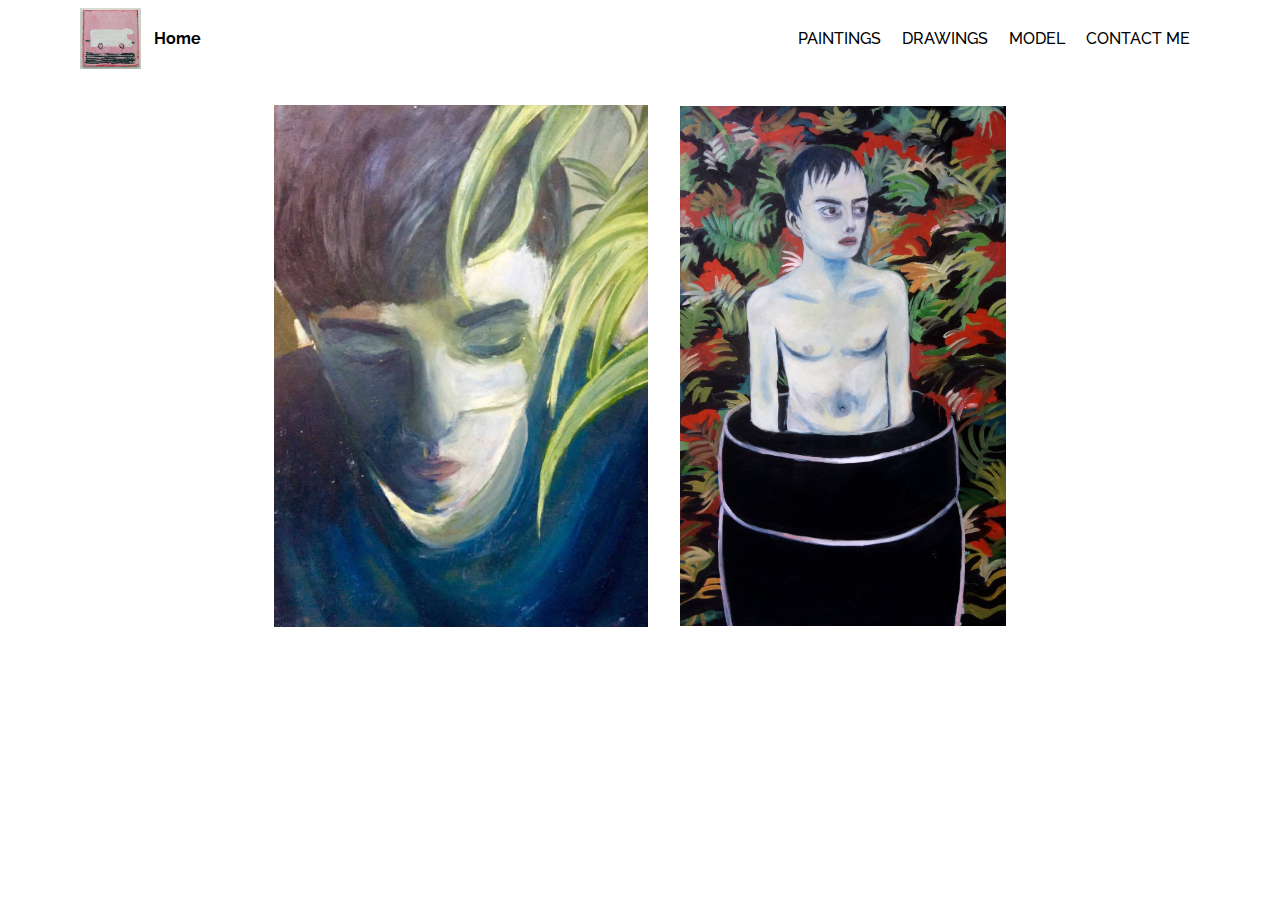
<file: page8.html>
<!DOCTYPE html>
<html>
<head>
  <!-- Site made with Mobirise Website Builder v4.3.2, https://mobirise.com -->
  <meta charset="UTF-8">
  <meta http-equiv="X-UA-Compatible" content="IE=edge">
  <meta name="generator" content="Mobirise v4.3.2, mobirise.com">
  <meta name="viewport" content="width=device-width, initial-scale=1">
  <link rel="shortcut icon" href="assets/images/werk-2-1638x1634.jpg" type="image/x-icon">
  <meta name="description" content="Website Builder Description">
  <title>painting 13-14</title>
  <link rel="stylesheet" href="assets/web/assets/mobirise-icons/mobirise-icons.css">
  <link rel="stylesheet" href="assets/tether/tether.min.css">
  <link rel="stylesheet" href="assets/bootstrap/css/bootstrap.min.css">
  <link rel="stylesheet" href="assets/bootstrap/css/bootstrap-grid.min.css">
  <link rel="stylesheet" href="assets/bootstrap/css/bootstrap-reboot.min.css">
  <link rel="stylesheet" href="assets/dropdown/css/style.css">
  <link rel="stylesheet" href="assets/theme/css/style.css">
  <link rel="stylesheet" href="assets/mobirise/css/mbr-additional.css" type="text/css">
  
  
  
</head>
<body>
<section class="menu cid-qxKLdzSEij" once="menu" id="menu2-10" data-rv-view="730">

    

    <nav class="navbar navbar-expand beta-menu navbar-dropdown align-items-center navbar-fixed-top navbar-toggleable-sm">
        <button class="navbar-toggler navbar-toggler-right" type="button" data-toggle="collapse" data-target="#navbarSupportedContent" aria-controls="navbarSupportedContent" aria-expanded="false" aria-label="Toggle navigation">
            <div class="hamburger">
                <span></span>
                <span></span>
                <span></span>
                <span></span>
            </div>
        </button>
        <div class="menu-logo">
            <div class="navbar-brand">
                <span class="navbar-logo">
                    <a href="https://mobirise.com">
                        <img src="assets/images/werk-2-1638x1634.jpg" alt="Mobirise" title="" media-simple="true" style="height: 3.8rem;">
                    </a>
                </span>
                <span class="navbar-caption-wrap"><a class="navbar-caption text-black display-4" href="index.html">Home</a></span>
            </div>
        </div>
        <div class="collapse navbar-collapse" id="navbarSupportedContent">
            <ul class="navbar-nav nav-dropdown nav-right" data-app-modern-menu="true"><li class="nav-item">
                    <a class="nav-link link text-black display-4" href="page4.html">PAINTINGS</a>
                </li>
                <li class="nav-item">
                    <a class="nav-link link text-black display-4" href="page3.html">
                        DRAWINGS</a>
                </li><li class="nav-item"><a class="nav-link link text-black display-4" href="page2.html">MODEL</a></li><li class="nav-item"><a class="nav-link link text-black display-4" href="page5.html">CONTACT ME</a></li></ul>
            
        </div>
    </nav>
</section>

<section class="engine"><a href="https://mobirise.co/q">bootstrap slideshow</a></section><section class="cid-qAdxTwK2jV" id="content15-15" data-rv-view="732">
    
    <div class="container">
            <div class="media-container-row" style="width: 66%;">
                <div class="img-item item1" style="width: 119%;">
                    <div class="img-cont">
                        <img src="assets/images/4-2000x2790-59-2000x2790.jpg" alt="" title="" media-simple="true">
                        
                    </div>

                </div>
                <div class="img-item">
                    <div class="img-cont">
                        <img src="assets/images/fullsizerenddser-2000x3187-50-2000x3187.jpg" alt="" title="" media-simple="true">
                        
                    </div>
                </div>
            </div>
    </div>
</section>


  <script src="assets/web/assets/jquery/jquery.min.js"></script>
  <script src="assets/popper/popper.min.js"></script>
  <script src="assets/tether/tether.min.js"></script>
  <script src="assets/bootstrap/js/bootstrap.min.js"></script>
  <script src="assets/smooth-scroll/smooth-scroll.js"></script>
  <script src="assets/dropdown/js/script.min.js"></script>
  <script src="assets/touch-swipe/jquery.touch-swipe.min.js"></script>
  <script src="assets/theme/js/script.js"></script>
  
  
</body>
</html>
</file>
<file: assets/web/assets/mobirise-icons/mobirise-icons.css>
@font-face {
  font-family: 'MobiriseIcons';
  src:  url('mobirise-icons.eot?spat4u');
  src:  url('mobirise-icons.eot?spat4u#iefix') format('embedded-opentype'),
    url('mobirise-icons.ttf?spat4u') format('truetype'),
    url('mobirise-icons.woff?spat4u') format('woff'),
    url('mobirise-icons.svg?spat4u#MobiriseIcons') format('svg');
  font-weight: normal;
  font-style: normal;
}

[class^="mbri-"], [class*=" mbri-"] {
  /* use !important to prevent issues with browser extensions that change fonts */
  font-family: MobiriseIcons !important;
  speak: none;
  font-style: normal;
  font-weight: normal;
  font-variant: normal;
  text-transform: none;
  line-height: 1;

  /* Better Font Rendering =========== */
  -webkit-font-smoothing: antialiased;
  -moz-osx-font-smoothing: grayscale;
}

.mbri-add-submenu:before {
  content: "\e900";
}
.mbri-alert:before {
  content: "\e901";
}
.mbri-align-center:before {
  content: "\e902";
}
.mbri-align-justify:before {
  content: "\e903";
}
.mbri-align-left:before {
  content: "\e904";
}
.mbri-align-right:before {
  content: "\e905";
}
.mbri-android:before {
  content: "\e906";
}
.mbri-apple:before {
  content: "\e907";
}
.mbri-arrow-down:before {
  content: "\e908";
}
.mbri-arrow-next:before {
  content: "\e909";
}
.mbri-arrow-prev:before {
  content: "\e90a";
}
.mbri-arrow-up:before {
  content: "\e90b";
}
.mbri-bold:before {
  content: "\e90c";
}
.mbri-bookmark:before {
  content: "\e90d";
}
.mbri-bootstrap:before {
  content: "\e90e";
}
.mbri-briefcase:before {
  content: "\e90f";
}
.mbri-browse:before {
  content: "\e910";
}
.mbri-bulleted-list:before {
  content: "\e911";
}
.mbri-calendar:before {
  content: "\e912";
}
.mbri-camera:before {
  content: "\e913";
}
.mbri-cart-add:before {
  content: "\e914";
}
.mbri-cart-full:before {
  content: "\e915";
}
.mbri-cash:before {
  content: "\e916";
}
.mbri-change-style:before {
  content: "\e917";
}
.mbri-chat:before {
  content: "\e918";
}
.mbri-clock:before {
  content: "\e919";
}
.mbri-close:before {
  content: "\e91a";
}
.mbri-cloud:before {
  content: "\e91b";
}
.mbri-code:before {
  content: "\e91c";
}
.mbri-contact-form:before {
  content: "\e91d";
}
.mbri-credit-card:before {
  content: "\e91e";
}
.mbri-cursor-click:before {
  content: "\e91f";
}
.mbri-cust-feedback:before {
  content: "\e920";
}
.mbri-database:before {
  content: "\e921";
}
.mbri-delivery:before {
  content: "\e922";
}
.mbri-desktop:before {
  content: "\e923";
}
.mbri-devices:before {
  content: "\e924";
}
.mbri-down:before {
  content: "\e925";
}
.mbri-download:before {
  content: "\e989";
}
.mbri-drag-n-drop:before {
  content: "\e927";
}
.mbri-drag-n-drop2:before {
  content: "\e928";
}
.mbri-edit:before {
  content: "\e929";
}
.mbri-edit2:before {
  content: "\e92a";
}
.mbri-error:before {
  content: "\e92b";
}
.mbri-extension:before {
  content: "\e92c";
}
.mbri-features:before {
  content: "\e92d";
}
.mbri-file:before {
  content: "\e92e";
}
.mbri-flag:before {
  content: "\e92f";
}
.mbri-folder:before {
  content: "\e930";
}
.mbri-gift:before {
  content: "\e931";
}
.mbri-github:before {
  content: "\e932";
}
.mbri-globe:before {
  content: "\e933";
}
.mbri-globe-2:before {
  content: "\e934";
}
.mbri-growing-chart:before {
  content: "\e935";
}
.mbri-hearth:before {
  content: "\e936";
}
.mbri-help:before {
  content: "\e937";
}
.mbri-home:before {
  content: "\e938";
}
.mbri-hot-cup:before {
  content: "\e939";
}
.mbri-idea:before {
  content: "\e93a";
}
.mbri-image-gallery:before {
  content: "\e93b";
}
.mbri-image-slider:before {
  content: "\e93c";
}
.mbri-info:before {
  content: "\e93d";
}
.mbri-italic:before {
  content: "\e93e";
}
.mbri-key:before {
  content: "\e93f";
}
.mbri-laptop:before {
  content: "\e940";
}
.mbri-layers:before {
  content: "\e941";
}
.mbri-left-right:before {
  content: "\e942";
}
.mbri-left:before {
  content: "\e943";
}
.mbri-letter:before {
  content: "\e944";
}
.mbri-like:before {
  content: "\e945";
}
.mbri-link:before {
  content: "\e946";
}
.mbri-lock:before {
  content: "\e947";
}
.mbri-login:before {
  content: "\e948";
}
.mbri-logout:before {
  content: "\e949";
}
.mbri-magic-stick:before {
  content: "\e94a";
}
.mbri-map-pin:before {
  content: "\e94b";
}
.mbri-menu:before {
  content: "\e94c";
}
.mbri-mobile:before {
  content: "\e94d";
}
.mbri-mobile2:before {
  content: "\e94e";
}
.mbri-mobirise:before {
  content: "\e94f";
}
.mbri-more-horizontal:before {
  content: "\e950";
}
.mbri-more-vertical:before {
  content: "\e951";
}
.mbri-music:before {
  content: "\e952";
}
.mbri-new-file:before {
  content: "\e953";
}
.mbri-numbered-list:before {
  content: "\e954";
}
.mbri-opened-folder:before {
  content: "\e955";
}
.mbri-pages:before {
  content: "\e956";
}
.mbri-paper-plane:before {
  content: "\e957";
}
.mbri-paperclip:before {
  content: "\e958";
}
.mbri-photo:before {
  content: "\e959";
}
.mbri-photos:before {
  content: "\e95a";
}
.mbri-pin:before {
  content: "\e95b";
}
.mbri-play:before {
  content: "\e95c";
}
.mbri-plus:before {
  content: "\e95d";
}
.mbri-preview:before {
  content: "\e95e";
}
.mbri-print:before {
  content: "\e95f";
}
.mbri-protect:before {
  content: "\e960";
}
.mbri-question:before {
  content: "\e961";
}
.mbri-quote-left:before {
  content: "\e962";
}
.mbri-quote-right:before {
  content: "\e963";
}
.mbri-refresh:before {
  content: "\e964";
}
.mbri-responsive:before {
  content: "\e965";
}
.mbri-right:before {
  content: "\e966";
}
.mbri-rocket:before {
  content: "\e967";
}
.mbri-sad-face:before {
  content: "\e968";
}
.mbri-sale:before {
  content: "\e969";
}
.mbri-save:before {
  content: "\e96a";
}
.mbri-search:before {
  content: "\e96b";
}
.mbri-setting:before {
  content: "\e96c";
}
.mbri-setting2:before {
  content: "\e96d";
}
.mbri-setting3:before {
  content: "\e96e";
}
.mbri-share:before {
  content: "\e96f";
}
.mbri-shopping-bag:before {
  content: "\e970";
}
.mbri-shopping-basket:before {
  content: "\e971";
}
.mbri-shopping-cart:before {
  content: "\e972";
}
.mbri-sites:before {
  content: "\e973";
}
.mbri-smile-face:before {
  content: "\e974";
}
.mbri-speed:before {
  content: "\e975";
}
.mbri-star:before {
  content: "\e976";
}
.mbri-success:before {
  content: "\e977";
}
.mbri-sun:before {
  content: "\e978";
}
.mbri-sun2:before {
  content: "\e979";
}
.mbri-tablet:before {
  content: "\e97a";
}
.mbri-tablet-vertical:before {
  content: "\e97b";
}
.mbri-target:before {
  content: "\e97c";
}
.mbri-timer:before {
  content: "\e97d";
}
.mbri-to-ftp:before {
  content: "\e97e";
}
.mbri-to-local-drive:before {
  content: "\e97f";
}
.mbri-touch-swipe:before {
  content: "\e980";
}
.mbri-touch:before {
  content: "\e981";
}
.mbri-trash:before {
  content: "\e982";
}
.mbri-underline:before {
  content: "\e983";
}
.mbri-unlink:before {
  content: "\e984";
}
.mbri-unlock:before {
  content: "\e985";
}
.mbri-up-down:before {
  content: "\e986";
}
.mbri-up:before {
  content: "\e987";
}
.mbri-update:before {
  content: "\e988";
}
.mbri-upload:before {
 content: "\e926"; 
}
.mbri-user:before {
  content: "\e98a";
}
.mbri-user2:before {
  content: "\e98b";
}
.mbri-users:before {
  content: "\e98c";
}
.mbri-video:before {
  content: "\e98d";
}
.mbri-video-play:before {
  content: "\e98e";
}
.mbri-watch:before {
  content: "\e98f";
}
.mbri-website-theme:before {
  content: "\e990";
}
.mbri-wifi:before {
  content: "\e991";
}
.mbri-windows:before {
  content: "\e992";
}
.mbri-zoom-out:before {
  content: "\e993";
}
.mbri-redo:before {
  content: "\e994";
}
.mbri-undo:before {
  content: "\e995";
}
</file>
<file: assets/dropdown/css/style.css>
.navbar-dropdown {
  left: 0;
  padding: 0;
  position: absolute;
  right: 0;
  top: 0;
  transition: all 0.45s ease;
  z-index: 1030;
  background: #282828; }
  .navbar-dropdown .navbar-logo {
    margin-right: 0.8rem;
    transition: margin 0.3s ease-in-out;
    vertical-align: middle; }
    .navbar-dropdown .navbar-logo img {
      height: 3.125rem;
      transition: all 0.3s ease-in-out; }
    .navbar-dropdown .navbar-logo.mbr-iconfont {
      font-size: 3.125rem;
      line-height: 3.125rem; }
  .navbar-dropdown .navbar-caption {
    font-weight: 700;
    white-space: normal;
    vertical-align: -4px;
    line-height: 3.125rem !important; }
    .navbar-dropdown .navbar-caption, .navbar-dropdown .navbar-caption:hover {
      color: inherit;
      text-decoration: none; }
  .navbar-dropdown .mbr-iconfont + .navbar-caption {
    vertical-align: -1px; }
  .navbar-dropdown.navbar-fixed-top {
    position: fixed; }
  .navbar-dropdown .navbar-brand span {
    vertical-align: -4px; }
  .navbar-dropdown.bg-color.transparent {
    background: none; }
  .navbar-dropdown.navbar-short .navbar-brand {
    padding: 0.625rem 0; }
    .navbar-dropdown.navbar-short .navbar-brand span {
      vertical-align: -1px; }
  .navbar-dropdown.navbar-short .navbar-caption {
    line-height: 2.375rem !important;
    vertical-align: -2px; }
  .navbar-dropdown.navbar-short .navbar-logo {
    margin-right: 0.5rem; }
    .navbar-dropdown.navbar-short .navbar-logo img {
      height: 2.375rem; }
    .navbar-dropdown.navbar-short .navbar-logo.mbr-iconfont {
      font-size: 2.375rem;
      line-height: 2.375rem; }
  .navbar-dropdown.navbar-short .mbr-table-cell {
    height: 3.625rem; }
  .navbar-dropdown .navbar-close {
    left: 0.6875rem;
    position: fixed;
    top: 0.75rem;
    z-index: 1000; }
  .navbar-dropdown .hamburger-icon {
    content: "";
    display: inline-block;
    vertical-align: middle;
    width: 16px;
    -webkit-box-shadow: 0 -6px 0 1px #282828,0 0 0 1px #282828,0 6px 0 1px #282828;
    -moz-box-shadow: 0 -6px 0 1px #282828,0 0 0 1px #282828,0 6px 0 1px #282828;
    box-shadow: 0 -6px 0 1px #282828,0 0 0 1px #282828,0 6px 0 1px #282828; }

.dropdown-menu .dropdown-toggle[data-toggle="dropdown-submenu"]::after {
  border-bottom: 0.35em solid transparent;
  border-left: 0.35em solid;
  border-right: 0;
  border-top: 0.35em solid transparent;
  margin-left: 0.3rem; }

.dropdown-menu .dropdown-item:focus {
  outline: 0; }

.nav-dropdown {
  font-size: 0.75rem;
  font-weight: 500;
  height: auto !important; }
  .nav-dropdown .nav-btn {
    padding-left: 1rem; }
  .nav-dropdown .link {
    margin: .667em 1.667em;
    font-weight: 500;
    padding: 0;
    transition: color .2s ease-in-out; }
    .nav-dropdown .link.dropdown-toggle {
      margin-right: 2.583em; }
      .nav-dropdown .link.dropdown-toggle::after {
        margin-left: .25rem;
        border-top: 0.35em solid;
        border-right: 0.35em solid transparent;
        border-left: 0.35em solid transparent;
        border-bottom: 0; }
      .nav-dropdown .link.dropdown-toggle[aria-expanded="true"] {
        margin: 0;
        padding: 0.667em 3.263em  0.667em 1.667em; }
  .nav-dropdown .link::after,
  .nav-dropdown .dropdown-item::after {
    color: inherit; }
  .nav-dropdown .btn {
    font-size: 0.75rem;
    font-weight: 700;
    letter-spacing: 0;
    margin-bottom: 0;
    padding-left: 1.25rem;
    padding-right: 1.25rem; }
  .nav-dropdown .dropdown-menu {
    border-radius: 0;
    border: 0;
    left: 0;
    margin: 0;
    padding-bottom: 1.25rem;
    padding-top: 1.25rem;
    position: relative; }
  .nav-dropdown .dropdown-submenu {
    margin-left: 0.125rem;
    top: 0; }
  .nav-dropdown .dropdown-item {
    font-weight: 500;
    line-height: 2;
    padding: 0.3846em 4.615em 0.3846em 1.5385em;
    position: relative;
    transition: color .2s ease-in-out, background-color .2s ease-in-out; }
    .nav-dropdown .dropdown-item::after {
      margin-top: -0.3077em;
      position: absolute;
      right: 1.1538em;
      top: 50%; }
    .nav-dropdown .dropdown-item:focus, .nav-dropdown .dropdown-item:hover {
      background: none; }

@media (max-width: 767px) {
  .nav-dropdown.navbar-toggleable-sm {
    bottom: 0;
    display: none;
    left: 0;
    overflow-x: hidden;
    position: fixed;
    top: 0;
    transform: translateX(-100%);
    -ms-transform: translateX(-100%);
    -webkit-transform: translateX(-100%);
    width: 18.75rem;
    z-index: 999; } }
.nav-dropdown.navbar-toggleable-xl {
  bottom: 0;
  display: none;
  left: 0;
  overflow-x: hidden;
  position: fixed;
  top: 0;
  transform: translateX(-100%);
  -ms-transform: translateX(-100%);
  -webkit-transform: translateX(-100%);
  width: 18.75rem;
  z-index: 999; }

.nav-dropdown-sm {
  display: block !important;
  overflow-x: hidden;
  overflow: auto;
  padding-top: 3.875rem; }
  .nav-dropdown-sm::after {
    content: "";
    display: block;
    height: 3rem;
    width: 100%; }
  .nav-dropdown-sm.collapse.in ~ .navbar-close {
    display: block !important; }
  .nav-dropdown-sm.collapsing, .nav-dropdown-sm.collapse.in {
    transform: translateX(0);
    -ms-transform: translateX(0);
    -webkit-transform: translateX(0);
    transition: all 0.25s ease-out;
    -webkit-transition: all 0.25s ease-out;
    background: #282828; }
  .nav-dropdown-sm.collapsing[aria-expanded="false"] {
    transform: translateX(-100%);
    -ms-transform: translateX(-100%);
    -webkit-transform: translateX(-100%); }
  .nav-dropdown-sm .nav-item {
    display: block;
    margin-left: 0 !important;
    padding-left: 0; }
  .nav-dropdown-sm .link,
  .nav-dropdown-sm .dropdown-item {
    border-top: 1px dotted rgba(255, 255, 255, 0.1);
    font-size: 0.8125rem;
    line-height: 1.6;
    margin: 0 !important;
    padding: 0.875rem 2.4rem 0.875rem 1.5625rem !important;
    position: relative;
    white-space: normal; }
    .nav-dropdown-sm .link:focus, .nav-dropdown-sm .link:hover,
    .nav-dropdown-sm .dropdown-item:focus,
    .nav-dropdown-sm .dropdown-item:hover {
      background: rgba(0, 0, 0, 0.2) !important;
      color: #c0a375; }
  .nav-dropdown-sm .nav-btn {
    position: relative;
    padding: 1.5625rem 1.5625rem 0 1.5625rem; }
    .nav-dropdown-sm .nav-btn::before {
      border-top: 1px dotted rgba(255, 255, 255, 0.1);
      content: "";
      left: 0;
      position: absolute;
      top: 0;
      width: 100%; }
    .nav-dropdown-sm .nav-btn + .nav-btn {
      padding-top: 0.625rem; }
      .nav-dropdown-sm .nav-btn + .nav-btn::before {
        display: none; }
  .nav-dropdown-sm .btn {
    padding: 0.625rem 0; }
  .nav-dropdown-sm .dropdown-toggle[data-toggle="dropdown-submenu"]::after {
    margin-left: .25rem;
    border-top: 0.35em solid;
    border-right: 0.35em solid transparent;
    border-left: 0.35em solid transparent;
    border-bottom: 0; }
  .nav-dropdown-sm .dropdown-toggle[data-toggle="dropdown-submenu"][aria-expanded="true"]::after {
    border-top: 0;
    border-right: 0.35em solid transparent;
    border-left: 0.35em solid transparent;
    border-bottom: 0.35em solid; }
  .nav-dropdown-sm .dropdown-menu {
    margin: 0;
    padding: 0;
    position: relative;
    top: 0;
    left: 0;
    width: 100%;
    border: 0;
    float: none;
    border-radius: 0;
    background: none; }
  .nav-dropdown-sm .dropdown-submenu {
    left: 100%;
    margin-left: 0.125rem;
    margin-top: -1.25rem;
    top: 0; }

.navbar-toggleable-sm .nav-dropdown .dropdown-menu {
  position: absolute; }

.navbar-toggleable-sm .nav-dropdown .dropdown-submenu {
  left: 100%;
  margin-left: 0.125rem;
  margin-top: -1.25rem;
  top: 0; }

.navbar-toggleable-sm.opened .nav-dropdown .dropdown-menu {
  position: relative; }

.navbar-toggleable-sm.opened .nav-dropdown .dropdown-submenu {
  left: 0;
  margin-left: 00rem;
  margin-top: 0rem;
  top: 0; }

.is-builder .nav-dropdown.collapsing {
  transition: none !important; }

/*# sourceMappingURL=style.css.map */
</file>
<file: assets/theme/css/style.css>
/*!
 * Mobirise v4 theme (https://mobirise.com/)
 * Copyright 2017 Mobirise
 */
section {
  background-color: #eeeeee; }

section,
.container,
.container-fluid {
  position: relative;
  word-wrap: break-word; }

a.mbr-iconfont:hover {
  text-decoration: none; }

.article .lead p, .article .lead ul, .article .lead ol, .article .lead pre, .article .lead blockquote {
  margin-bottom: 0; }

a {
  font-style: normal;
  font-weight: 400;
  cursor: pointer; }
  a, a:hover {
    text-decoration: none; }

figure {
  margin-bottom: 0; }

body {
  color: #232323; }

h1, h2, h3, h4, h5, h6,
.h1, .h2, .h3, .h4, .h5, .h6,
.display-1, .display-2, .display-3, .display-4 {
  line-height: 1;
  word-break: break-word;
  word-wrap: break-word; }

b, strong {
  font-weight: bold; }

blockquote {
  padding: 10px 0 10px 20px;
  position: relative;
  border-left: 2px solid;
  border-color: #ff3366; }

input:-webkit-autofill, input:-webkit-autofill:hover, input:-webkit-autofill:focus, input:-webkit-autofill:active {
  transition-delay: 9999s;
  transition-property: background-color, color; }

textarea[type="hidden"] {
  display: none; }

body {
  position: relative; }

section {
  background-position: 50% 50%;
  background-repeat: no-repeat;
  background-size: cover; }
  section .mbr-background-video,
  section .mbr-background-video-preview {
    position: absolute;
    bottom: 0;
    left: 0;
    right: 0;
    top: 0; }

.hidden {
  visibility: hidden; }

.mbr-z-index20 {
  z-index: 20; }

/*! Base colors */
.mbr-white {
  color: #ffffff; }

.mbr-black {
  color: #000000; }

.mbr-bg-white {
  background-color: #ffffff; }

.mbr-bg-black {
  background-color: #000000; }

/*! Text-aligns */
.align-left {
  text-align: left; }

.align-center {
  text-align: center; }

.align-right {
  text-align: right; }

@media (max-width: 767px) {
  .align-left, .align-center, .align-right, .mbr-section-btn, .mbr-section-title {
    text-align: center; } }
/*! Font-weight  */
.mbr-light {
  font-weight: 300; }

.mbr-regular {
  font-weight: 400; }

.mbr-semibold {
  font-weight: 500; }

.mbr-bold {
  font-weight: 700; }

/*! Media  */
.media-size-item {
  -webkit-flex: 1 1 auto;
  -moz-flex: 1 1 auto;
  -ms-flex: 1 1 auto;
  -o-flex: 1 1 auto;
  flex: 1 1 auto; }

.media-content {
  -webkit-flex-basis: 100%;
  flex-basis: 100%; }

.media-container-row {
  display: -ms-flexbox;
  display: -webkit-flex;
  display: flex;
  -webkit-flex-direction: row;
  -ms-flex-direction: row;
  flex-direction: row;
  -webkit-flex-wrap: wrap;
  -ms-flex-wrap: wrap;
  flex-wrap: wrap;
  -webkit-justify-content: center;
  -ms-flex-pack: center;
  justify-content: center;
  -webkit-align-content: center;
  -ms-flex-line-pack: center;
  align-content: center;
  -webkit-align-items: start;
  -ms-flex-align: start;
  align-items: start; }
  .media-container-row .media-size-item {
    width: 400px; }

.media-container-column {
  display: -ms-flexbox;
  display: -webkit-flex;
  display: flex;
  -webkit-flex-direction: column;
  -ms-flex-direction: column;
  flex-direction: column;
  -webkit-flex-wrap: wrap;
  -ms-flex-wrap: wrap;
  flex-wrap: wrap;
  -webkit-justify-content: center;
  -ms-flex-pack: center;
  justify-content: center;
  -webkit-align-content: center;
  -ms-flex-line-pack: center;
  align-content: center;
  -webkit-align-items: stretch;
  -ms-flex-align: stretch;
  align-items: stretch; }
  .media-container-column > * {
    width: 100%; }

@media (min-width: 992px) {
  .media-container-row {
    -webkit-flex-wrap: nowrap;
    -ms-flex-wrap: nowrap;
    flex-wrap: nowrap; } }
figure {
  overflow: hidden; }

figure[mbr-media-size] {
  transition: width 0.1s; }

.mbr-figure img, .mbr-figure iframe {
  display: block;
  width: 100%; }

.card {
  background-color: transparent;
  border: none; }

.card-img {
  text-align: center;
  flex-shrink: 0; }

.media {
  max-width: 100%;
  margin: 0 auto; }

.mbr-figure {
  -ms-flex-item-align: center;
  -ms-grid-row-align: center;
  -webkit-align-self: center;
  align-self: center; }

.media-container > div {
  max-width: 100%; }

.mbr-figure img, .card-img img {
  width: 100%; }

@media (max-width: 991px) {
  .media-size-item {
    width: auto !important; }

  .media {
    width: auto; }

  .mbr-figure {
    width: 100% !important; } }
/*! Buttons */
.mbr-section-btn {
  margin-left: -.25rem;
  margin-right: -.25rem;
  font-size: 0; }

nav .mbr-section-btn {
  margin-left: 0rem;
  margin-right: 0rem; }

/*! Btn icon margin */
.btn .mbr-iconfont, .btn.btn-sm .mbr-iconfont {
  cursor: pointer;
  margin-right: 0.5rem; }

.btn.btn-md .mbr-iconfont, .btn.btn-md .mbr-iconfont {
  margin-right: 0.8rem; }

.mbr-regular {
  font-weight: 400; }

.mbr-semibold {
  font-weight: 500; }

.mbr-bold {
  font-weight: 700; }

[type="submit"] {
  -webkit-appearance: none; }

/*! Full-screen */
.mbr-fullscreen .mbr-overlay {
  min-height: 100vh; }

.mbr-fullscreen {
  display: flex;
  display: -webkit-flex;
  display: -moz-flex;
  display: -ms-flex;
  display: -o-flex;
  align-items: center;
  -webkit-align-items: center;
  min-height: 100vh;
  padding-top: 3rem;
  padding-bottom: 3rem; }

/*! Map */
.map {
  height: 25rem;
  position: relative; }
  .map iframe {
    width: 100%;
    height: 100%; }

/* Form */
.form-asterisk {
  font-family: initial;
  position: absolute;
  top: -2px;
  font-weight: normal; }

/*! Scroll to top arrow */
.mbr-arrow-up {
  bottom: 25px;
  right: 90px;
  position: fixed;
  text-align: right;
  z-index: 5000;
  color: #ffffff;
  font-size: 32px;
  transform: rotate(180deg);
  -webkit-transform: rotate(180deg); }

.mbr-arrow-up a {
  background: rgba(0, 0, 0, 0.2);
  border-radius: 3px;
  color: #fff;
  display: inline-block;
  height: 60px;
  width: 60px;
  outline-style: none !important;
  position: relative;
  text-decoration: none;
  transition: all .3s ease-in-out;
  cursor: pointer;
  text-align: center; }
  .mbr-arrow-up a:hover {
    background-color: rgba(0, 0, 0, 0.4); }
  .mbr-arrow-up a i {
    line-height: 60px; }

.mbr-arrow-up-icon {
  display: block;
  color: #fff; }

.mbr-arrow-up-icon::before {
  content: "\203a";
  display: inline-block;
  font-family: serif;
  font-size: 32px;
  line-height: 1;
  font-style: normal;
  position: relative;
  top: 6px;
  left: -4px;
  -webkit-transform: rotate(-90deg);
  transform: rotate(-90deg); }

/*! Arrow Down */
.mbr-arrow {
  position: absolute;
  bottom: 45px;
  left: 50%;
  width: 60px;
  height: 60px;
  cursor: pointer;
  background-color: rgba(80, 80, 80, 0.5);
  border-radius: 50%;
  -webkit-transform: translateX(-50%);
  transform: translateX(-50%); }
  .mbr-arrow > a {
    display: inline-block;
    text-decoration: none;
    outline-style: none;
    -webkit-animation: arrowdown 1.7s ease-in-out infinite;
    animation: arrowdown 1.7s ease-in-out infinite; }
    .mbr-arrow > a > i {
      position: absolute;
      top: -2px;
      left: 15px;
      font-size: 2rem; }

@keyframes arrowdown {
  0% {
    transform: translateY(0px);
    -webkit-transform: translateY(0px); }
  50% {
    transform: translateY(-5px);
    -webkit-transform: translateY(-5px); }
  100% {
    transform: translateY(0px);
    -webkit-transform: translateY(0px); } }
@-webkit-keyframes arrowdown {
  0% {
    transform: translateY(0px);
    -webkit-transform: translateY(0px); }
  50% {
    transform: translateY(-5px);
    -webkit-transform: translateY(-5px); }
  100% {
    transform: translateY(0px);
    -webkit-transform: translateY(0px); } }
@media (max-width: 500px) {
  .mbr-arrow-up {
    left: 50%;
    right: auto;
    transform: translateX(-50%) rotate(180deg);
    -webkit-transform: translateX(-50%) rotate(180deg); } }
/*Gradients animation*/
@keyframes gradient-animation {
  from {
    background-position: 0% 100%;
    animation-timing-function: ease-in-out; }
  to {
    background-position: 100% 0%;
    animation-timing-function: ease-in-out; } }
@-webkit-keyframes gradient-animation {
  from {
    background-position: 0% 100%;
    animation-timing-function: ease-in-out; }
  to {
    background-position: 100% 0%;
    animation-timing-function: ease-in-out; } }
.bg-gradient {
  background-size: 200% 200%;
  animation: gradient-animation 5s infinite alternate;
  -webkit-animation: gradient-animation 5s infinite alternate; }

.menu .navbar-brand {
  display: -webkit-flex; }
  .menu .navbar-brand span {
    display: flex;
    display: -webkit-flex; }
  .menu .navbar-brand .navbar-caption-wrap {
    display: -webkit-flex; }
  .menu .navbar-brand .navbar-logo img {
    display: -webkit-flex; }
@media (min-width: 768px) and (max-width: 991px) {
  .menu .navbar-toggleable-sm .navbar-nav {
    display: -webkit-box;
    display: -webkit-flex;
    display: -ms-flexbox; } }
@media (min-width: 992px) {
  .menu .navbar-nav.nav-dropdown {
    display: -webkit-flex; }
  .menu .navbar-toggleable-sm .navbar-collapse {
    display: -webkit-flex !important; } }

/*# sourceMappingURL=style.css.map */
.engine {
	position: absolute;
	text-indent: -2400px;
	text-align: center;
	padding: 0;
	top: 0;
	left: -2400px;
}
</file>
<file: assets/mobirise/css/mbr-additional.css>
@import url(https://fonts.googleapis.com/css?family=Rubik:300,300i,400,400i,500,500i,700,700i,900,900i);
@import url(https://fonts.googleapis.com/css?family=Raleway:100,100i,200,200i,300,300i,400,400i,500,500i,600,600i,700,700i,800,800i,900,900i);
@import url(https://fonts.googleapis.com/css?family=Roboto:100,100i,300,300i,400,400i,500,500i,700,700i,900,900i);





body {
  font-style: normal;
  line-height: 1.5;
}
.mbr-section-title {
  font-style: normal;
  line-height: 1.2;
}
.mbr-section-subtitle {
  line-height: 1.3;
}
.mbr-text {
  font-style: normal;
  line-height: 1.6;
}
.display-1 {
  font-family: 'Rubik', sans-serif;
  font-size: 1rem;
}
.display-1 > .mbr-iconfont {
  font-size: 1.6rem;
}
.display-2 {
  font-family: 'Raleway', sans-serif;
  font-size: 3.6rem;
}
.display-2 > .mbr-iconfont {
  font-size: 5.76rem;
}
.display-4 {
  font-family: 'Raleway', sans-serif;
  font-size: 1rem;
}
.display-4 > .mbr-iconfont {
  font-size: 1.6rem;
}
.display-5 {
  font-family: 'Roboto', sans-serif;
  font-size: 1.4rem;
}
.display-5 > .mbr-iconfont {
  font-size: 2.24rem;
}
.display-7 {
  font-family: 'Rubik', sans-serif;
  font-size: 1rem;
}
.display-7 > .mbr-iconfont {
  font-size: 1.6rem;
}
/* ---- Fluid typography for mobile devices ---- */
/* 1.4 - font scale ratio ( bootstrap == 1.42857 ) */
/* 100vw - current viewport width */
/* (48 - 20)  48 == 48rem == 768px, 20 == 20rem == 320px(minimal supported viewport) */
/* 0.65 - min scale variable, may vary */
@media (max-width: 768px) {
  .display-1 {
    font-size: 0.8rem;
    font-size: calc( 1rem + (1 - 1) * ((100vw - 20rem) / (48 - 20)));
    line-height: calc( 1.4 * (1rem + (1 - 1) * ((100vw - 20rem) / (48 - 20))));
  }
  .display-2 {
    font-size: 2.88rem;
    font-size: calc( 1.91rem + (3.6 - 1.91) * ((100vw - 20rem) / (48 - 20)));
    line-height: calc( 1.4 * (1.91rem + (3.6 - 1.91) * ((100vw - 20rem) / (48 - 20))));
  }
  .display-4 {
    font-size: 0.8rem;
    font-size: calc( 1rem + (1 - 1) * ((100vw - 20rem) / (48 - 20)));
    line-height: calc( 1.4 * (1rem + (1 - 1) * ((100vw - 20rem) / (48 - 20))));
  }
  .display-5 {
    font-size: 1.12rem;
    font-size: calc( 1.14rem + (1.4 - 1.14) * ((100vw - 20rem) / (48 - 20)));
    line-height: calc( 1.4 * (1.14rem + (1.4 - 1.14) * ((100vw - 20rem) / (48 - 20))));
  }
}
/* Buttons */
.btn {
  font-weight: 500;
  border-width: 2px;
  font-style: normal;
  letter-spacing: 1px;
  margin: .4rem .8rem;
  white-space: normal;
  -webkit-transition: all 0.3s ease-in-out;
  -moz-transition: all 0.3s ease-in-out;
  transition: all 0.3s ease-in-out;
  padding: 1rem 3rem;
  border-radius: 3px;
  display: inline-flex;
  align-items: center;
  justify-content: center;
  word-break: break-word;
}
.btn-sm {
  font-weight: 500;
  letter-spacing: 1px;
  -webkit-transition: all 0.3s ease-in-out;
  -moz-transition: all 0.3s ease-in-out;
  transition: all 0.3s ease-in-out;
  padding: 0.6rem 1.5rem;
  border-radius: 3px;
}
.btn-md {
  font-weight: 500;
  letter-spacing: 1px;
  margin: .4rem .8rem !important;
  -webkit-transition: all 0.3s ease-in-out;
  -moz-transition: all 0.3s ease-in-out;
  transition: all 0.3s ease-in-out;
  padding: 1rem 3rem;
  border-radius: 3px;
}
.btn-lg {
  font-weight: 500;
  letter-spacing: 1px;
  margin: .4rem .8rem !important;
  -webkit-transition: all 0.3s ease-in-out;
  -moz-transition: all 0.3s ease-in-out;
  transition: all 0.3s ease-in-out;
  padding: 1.2rem 3.2rem;
  border-radius: 3px;
}
.bg-primary {
  background-color: #ffffff !important;
}
.bg-success {
  background-color: #cc2972 !important;
}
.bg-info {
  background-color: #82786e !important;
}
.bg-warning {
  background-color: #879a9f !important;
}
.bg-danger {
  background-color: #b1a374 !important;
}
.btn-primary,
.btn-primary:active {
  background-color: #ffffff;
  border-color: #ffffff;
  color: #ffffff;
}
.btn-primary:hover,
.btn-primary:focus,
.btn-primary.focus,
.btn-primary.active {
  color: #ffffff;
  background-color: #d4d4d4;
  border-color: #d4d4d4;
}
.btn-primary.disabled,
.btn-primary:disabled {
  color: #ffffff !important;
  background-color: #d4d4d4 !important;
  border-color: #d4d4d4 !important;
}
.btn-secondary,
.btn-secondary:active {
  background-color: #ff3366;
  border-color: #ff3366;
  color: #ffffff;
}
.btn-secondary:hover,
.btn-secondary:focus,
.btn-secondary.focus,
.btn-secondary.active {
  color: #ffffff;
  background-color: #e50039;
  border-color: #e50039;
}
.btn-secondary.disabled,
.btn-secondary:disabled {
  color: #ffffff !important;
  background-color: #e50039 !important;
  border-color: #e50039 !important;
}
.btn-info,
.btn-info:active {
  background-color: #82786e;
  border-color: #82786e;
  color: #ffffff;
}
.btn-info:hover,
.btn-info:focus,
.btn-info.focus,
.btn-info.active {
  color: #ffffff;
  background-color: #59524b;
  border-color: #59524b;
}
.btn-info.disabled,
.btn-info:disabled {
  color: #ffffff !important;
  background-color: #59524b !important;
  border-color: #59524b !important;
}
.btn-success,
.btn-success:active {
  background-color: #cc2972;
  border-color: #cc2972;
  color: #ffffff;
}
.btn-success:hover,
.btn-success:focus,
.btn-success.focus,
.btn-success.active {
  color: #ffffff;
  background-color: #8c1c4e;
  border-color: #8c1c4e;
}
.btn-success.disabled,
.btn-success:disabled {
  color: #ffffff !important;
  background-color: #8c1c4e !important;
  border-color: #8c1c4e !important;
}
.btn-warning,
.btn-warning:active {
  background-color: #879a9f;
  border-color: #879a9f;
  color: #ffffff;
}
.btn-warning:hover,
.btn-warning:focus,
.btn-warning.focus,
.btn-warning.active {
  color: #ffffff;
  background-color: #617479;
  border-color: #617479;
}
.btn-warning.disabled,
.btn-warning:disabled {
  color: #ffffff !important;
  background-color: #617479 !important;
  border-color: #617479 !important;
}
.btn-danger,
.btn-danger:active {
  background-color: #b1a374;
  border-color: #b1a374;
  color: #ffffff;
}
.btn-danger:hover,
.btn-danger:focus,
.btn-danger.focus,
.btn-danger.active {
  color: #ffffff;
  background-color: #8b7d4e;
  border-color: #8b7d4e;
}
.btn-danger.disabled,
.btn-danger:disabled {
  color: #ffffff !important;
  background-color: #8b7d4e !important;
  border-color: #8b7d4e !important;
}
.btn-white {
  color: #333333 !important;
}
.btn-white,
.btn-white:active {
  background-color: #ffffff;
  border-color: #ffffff;
  color: #ffffff;
}
.btn-white:hover,
.btn-white:focus,
.btn-white.focus,
.btn-white.active {
  color: #ffffff;
  background-color: #d4d4d4;
  border-color: #d4d4d4;
}
.btn-white.disabled,
.btn-white:disabled {
  color: #ffffff !important;
  background-color: #d4d4d4 !important;
  border-color: #d4d4d4 !important;
}
.btn-black,
.btn-black:active {
  background-color: #333333;
  border-color: #333333;
  color: #ffffff;
}
.btn-black:hover,
.btn-black:focus,
.btn-black.focus,
.btn-black.active {
  color: #ffffff;
  background-color: #0d0d0d;
  border-color: #0d0d0d;
}
.btn-black.disabled,
.btn-black:disabled {
  color: #ffffff !important;
  background-color: #0d0d0d !important;
  border-color: #0d0d0d !important;
}
.btn-primary-outline,
.btn-primary-outline:active {
  background: none;
  border-color: #ffffff;
  color: #ffffff;
}
.btn-primary-outline:hover,
.btn-primary-outline:focus,
.btn-primary-outline.focus,
.btn-primary-outline.active {
  color: #ffffff;
  background-color: #ffffff;
  border-color: #ffffff;
}
.btn-primary-outline.disabled,
.btn-primary-outline:disabled {
  color: #ffffff !important;
  background-color: #ffffff !important;
  border-color: #ffffff !important;
}
.btn-secondary-outline,
.btn-secondary-outline:active {
  background: none;
  border-color: #cc0033;
  color: #cc0033;
}
.btn-secondary-outline:hover,
.btn-secondary-outline:focus,
.btn-secondary-outline.focus,
.btn-secondary-outline.active {
  color: #ffffff;
  background-color: #ff3366;
  border-color: #ff3366;
}
.btn-secondary-outline.disabled,
.btn-secondary-outline:disabled {
  color: #ffffff !important;
  background-color: #ff3366 !important;
  border-color: #ff3366 !important;
}
.btn-info-outline,
.btn-info-outline:active {
  background: none;
  border-color: #4b453f;
  color: #4b453f;
}
.btn-info-outline:hover,
.btn-info-outline:focus,
.btn-info-outline.focus,
.btn-info-outline.active {
  color: #ffffff;
  background-color: #82786e;
  border-color: #82786e;
}
.btn-info-outline.disabled,
.btn-info-outline:disabled {
  color: #ffffff !important;
  background-color: #82786e !important;
  border-color: #82786e !important;
}
.btn-success-outline,
.btn-success-outline:active {
  background: none;
  border-color: #771843;
  color: #771843;
}
.btn-success-outline:hover,
.btn-success-outline:focus,
.btn-success-outline.focus,
.btn-success-outline.active {
  color: #ffffff;
  background-color: #cc2972;
  border-color: #cc2972;
}
.btn-success-outline.disabled,
.btn-success-outline:disabled {
  color: #ffffff !important;
  background-color: #cc2972 !important;
  border-color: #cc2972 !important;
}
.btn-warning-outline,
.btn-warning-outline:active {
  background: none;
  border-color: #55666b;
  color: #55666b;
}
.btn-warning-outline:hover,
.btn-warning-outline:focus,
.btn-warning-outline.focus,
.btn-warning-outline.active {
  color: #ffffff;
  background-color: #879a9f;
  border-color: #879a9f;
}
.btn-warning-outline.disabled,
.btn-warning-outline:disabled {
  color: #ffffff !important;
  background-color: #879a9f !important;
  border-color: #879a9f !important;
}
.btn-danger-outline,
.btn-danger-outline:active {
  background: none;
  border-color: #7a6e45;
  color: #7a6e45;
}
.btn-danger-outline:hover,
.btn-danger-outline:focus,
.btn-danger-outline.focus,
.btn-danger-outline.active {
  color: #ffffff;
  background-color: #b1a374;
  border-color: #b1a374;
}
.btn-danger-outline.disabled,
.btn-danger-outline:disabled {
  color: #ffffff !important;
  background-color: #b1a374 !important;
  border-color: #b1a374 !important;
}
.btn-black-outline,
.btn-black-outline:active {
  background: none;
  border-color: #000000;
  color: #000000;
}
.btn-black-outline:hover,
.btn-black-outline:focus,
.btn-black-outline.focus,
.btn-black-outline.active {
  color: #ffffff;
  background-color: #333333;
  border-color: #333333;
}
.btn-black-outline.disabled,
.btn-black-outline:disabled {
  color: #ffffff !important;
  background-color: #333333 !important;
  border-color: #333333 !important;
}
.btn-white-outline,
.btn-white-outline:active,
.btn-white-outline.active {
  background: none;
  border-color: #ffffff;
  color: #ffffff;
}
.btn-white-outline:hover,
.btn-white-outline:focus,
.btn-white-outline.focus {
  color: #333333;
  background-color: #ffffff;
  border-color: #ffffff;
}
.text-primary {
  color: #ffffff !important;
}
.text-secondary {
  color: #ff3366 !important;
}
.text-success {
  color: #cc2972 !important;
}
.text-info {
  color: #82786e !important;
}
.text-warning {
  color: #879a9f !important;
}
.text-danger {
  color: #b1a374 !important;
}
.text-white {
  color: #ffffff !important;
}
.text-black {
  color: #000000 !important;
}
a.text-primary:hover,
a.text-primary:focus {
  color: #cccccc !important;
}
a.text-secondary:hover,
a.text-secondary:focus {
  color: #cc0033 !important;
}
a.text-success:hover,
a.text-success:focus {
  color: #771843 !important;
}
a.text-info:hover,
a.text-info:focus {
  color: #4b453f !important;
}
a.text-warning:hover,
a.text-warning:focus {
  color: #55666b !important;
}
a.text-danger:hover,
a.text-danger:focus {
  color: #7a6e45 !important;
}
a.text-white:hover,
a.text-white:focus {
  color: #b3b3b3 !important;
}
a.text-black:hover,
a.text-black:focus {
  color: #4d4d4d !important;
}
.alert-success {
  background-color: #70c770;
}
.alert-info {
  background-color: #82786e;
}
.alert-warning {
  background-color: #879a9f;
}
.alert-danger {
  background-color: #b1a374;
}
.mbr-gallery-filter li.active .btn {
  background-color: #ffffff;
  border-color: #ffffff;
  color: #8c8c8c;
}
.mbr-gallery-filter li.active .btn:focus {
  box-shadow: none;
}
.btn-form {
  border-radius: 0;
}
.btn-form:hover {
  cursor: pointer;
}
a,
a:hover {
  color: #ffffff;
}
.mbr-plan-header.bg-primary .mbr-plan-subtitle,
.mbr-plan-header.bg-primary .mbr-plan-price-desc {
  color: #ffffff;
}
.mbr-plan-header.bg-success .mbr-plan-subtitle,
.mbr-plan-header.bg-success .mbr-plan-price-desc {
  color: #f5ccde;
}
.mbr-plan-header.bg-info .mbr-plan-subtitle,
.mbr-plan-header.bg-info .mbr-plan-price-desc {
  color: #beb8b2;
}
.mbr-plan-header.bg-warning .mbr-plan-subtitle,
.mbr-plan-header.bg-warning .mbr-plan-price-desc {
  color: #ced6d8;
}
.mbr-plan-header.bg-danger .mbr-plan-subtitle,
.mbr-plan-header.bg-danger .mbr-plan-price-desc {
  color: #dfd9c6;
}
/* Scroll to top button*/
.scrollToTop_wraper {
  opacity: 0 !important;
}
/* Others*/
.note-check a[data-value=Rubik] {
  font-style: normal;
}
.mbr-arrow a {
  color: #ffffff;
}
.form-control-label {
  position: relative;
  cursor: pointer;
  margin-bottom: .357em;
  padding: 0;
}
.alert {
  color: #ffffff;
  border-radius: 0;
  border: 0;
  font-size: .875rem;
  line-height: 1.5;
  margin-bottom: 1.875rem;
  padding: 1.25rem;
  position: relative;
}
.alert.alert-form::after {
  background-color: inherit;
  bottom: -7px;
  content: "";
  display: block;
  height: 14px;
  left: 50%;
  margin-left: -7px;
  position: absolute;
  transform: rotate(45deg);
  width: 14px;
}
.form-control {
  background-color: #f5f5f5;
  box-shadow: none;
  color: #565656;
  font-family: 'Rubik', sans-serif;
  font-size: 1rem;
  line-height: 1.43;
  min-height: 3.5em;
  padding: 1.07em .5em;
}
.form-control > .mbr-iconfont {
  font-size: 1.6rem;
}
.form-control,
.form-control:focus {
  border: 1px solid #e8e8e8;
}
.form-active .form-control:invalid {
  border-color: red;
}
.mbr-overlay {
  background-color: #000;
  bottom: 0;
  left: 0;
  opacity: .5;
  position: absolute;
  right: 0;
  top: 0;
  z-index: 0;
}
blockquote {
  font-style: italic;
  padding: 10px 0 10px 20px;
  font-size: 1.09rem;
  position: relative;
  border-color: #ffffff;
  border-width: 3px;
}
ul,
ol,
pre,
blockquote {
  margin-bottom: 2.3125rem;
}
pre {
  background: #f4f4f4;
  padding: 10px 24px;
  white-space: pre-wrap;
}
.inactive {
  -webkit-user-select: none;
  -moz-user-select: none;
  -ms-user-select: none;
  user-select: none;
  pointer-events: none;
  -webkit-user-drag: none;
  user-drag: none;
}
.mbr-section__comments .row {
  justify-content: center;
}
/* Forms */
.mbr-form .btn {
  margin: .4rem 0;
}
@media (max-width: 767px) {
  .btn {
    font-size: .75rem !important;
  }
  .btn .mbr-iconfont {
    font-size: 1rem !important;
  }
}
/* Social block */
.btn-social {
  font-size: 20px;
  border-radius: 50%;
  padding: 0;
  width: 44px;
  height: 44px;
  line-height: 44px;
  text-align: center;
  position: relative;
  border: 2px solid #c0a375;
  border-color: #ffffff;
  color: #232323;
  cursor: pointer;
}
.btn-social i {
  top: 0;
  line-height: 44px;
  width: 44px;
}
.btn-social:hover {
  color: #fff;
  background: #ffffff;
}
.btn-social + .btn {
  margin-left: .1rem;
}
/* Footer */
.mbr-footer-content li::before,
.mbr-footer .mbr-contacts li::before {
  background: #ffffff;
}
.mbr-footer-content li a:hover,
.mbr-footer .mbr-contacts li a:hover {
  color: #ffffff;
}
/* Headers*/
.offset-1 {
  margin-left: 8.33333%;
}
.offset-2 {
  margin-left: 16.66667%;
}
.offset-3 {
  margin-left: 25%;
}
.offset-4 {
  margin-left: 33.33333%;
}
.offset-5 {
  margin-left: 41.66667%;
}
.offset-6 {
  margin-left: 50%;
}
.offset-7 {
  margin-left: 58.33333%;
}
.offset-8 {
  margin-left: 66.66667%;
}
.offset-9 {
  margin-left: 75%;
}
.offset-10 {
  margin-left: 83.33333%;
}
.offset-11 {
  margin-left: 91.66667%;
}
@media (min-width: 576px) {
  .offset-sm-0 {
    margin-left: 0%;
  }
  .offset-sm-1 {
    margin-left: 8.33333%;
  }
  .offset-sm-2 {
    margin-left: 16.66667%;
  }
  .offset-sm-3 {
    margin-left: 25%;
  }
  .offset-sm-4 {
    margin-left: 33.33333%;
  }
  .offset-sm-5 {
    margin-left: 41.66667%;
  }
  .offset-sm-6 {
    margin-left: 50%;
  }
  .offset-sm-7 {
    margin-left: 58.33333%;
  }
  .offset-sm-8 {
    margin-left: 66.66667%;
  }
  .offset-sm-9 {
    margin-left: 75%;
  }
  .offset-sm-10 {
    margin-left: 83.33333%;
  }
  .offset-sm-11 {
    margin-left: 91.66667%;
  }
}
@media (min-width: 768px) {
  .offset-md-0 {
    margin-left: 0%;
  }
  .offset-md-1 {
    margin-left: 8.33333%;
  }
  .offset-md-2 {
    margin-left: 16.66667%;
  }
  .offset-md-3 {
    margin-left: 25%;
  }
  .offset-md-4 {
    margin-left: 33.33333%;
  }
  .offset-md-5 {
    margin-left: 41.66667%;
  }
  .offset-md-6 {
    margin-left: 50%;
  }
  .offset-md-7 {
    margin-left: 58.33333%;
  }
  .offset-md-8 {
    margin-left: 66.66667%;
  }
  .offset-md-9 {
    margin-left: 75%;
  }
  .offset-md-10 {
    margin-left: 83.33333%;
  }
  .offset-md-11 {
    margin-left: 91.66667%;
  }
}
@media (min-width: 992px) {
  .offset-lg-0 {
    margin-left: 0%;
  }
  .offset-lg-1 {
    margin-left: 8.33333%;
  }
  .offset-lg-2 {
    margin-left: 16.66667%;
  }
  .offset-lg-3 {
    margin-left: 25%;
  }
  .offset-lg-4 {
    margin-left: 33.33333%;
  }
  .offset-lg-5 {
    margin-left: 41.66667%;
  }
  .offset-lg-6 {
    margin-left: 50%;
  }
  .offset-lg-7 {
    margin-left: 58.33333%;
  }
  .offset-lg-8 {
    margin-left: 66.66667%;
  }
  .offset-lg-9 {
    margin-left: 75%;
  }
  .offset-lg-10 {
    margin-left: 83.33333%;
  }
  .offset-lg-11 {
    margin-left: 91.66667%;
  }
}
@media (min-width: 1200px) {
  .offset-xl-0 {
    margin-left: 0%;
  }
  .offset-xl-1 {
    margin-left: 8.33333%;
  }
  .offset-xl-2 {
    margin-left: 16.66667%;
  }
  .offset-xl-3 {
    margin-left: 25%;
  }
  .offset-xl-4 {
    margin-left: 33.33333%;
  }
  .offset-xl-5 {
    margin-left: 41.66667%;
  }
  .offset-xl-6 {
    margin-left: 50%;
  }
  .offset-xl-7 {
    margin-left: 58.33333%;
  }
  .offset-xl-8 {
    margin-left: 66.66667%;
  }
  .offset-xl-9 {
    margin-left: 75%;
  }
  .offset-xl-10 {
    margin-left: 83.33333%;
  }
  .offset-xl-11 {
    margin-left: 91.66667%;
  }
}
.navbar-toggler {
  -webkit-align-self: flex-start;
  -ms-flex-item-align: start;
  align-self: flex-start;
  padding: 0.25rem 0.75rem;
  font-size: 1.25rem;
  line-height: 1;
  background: transparent;
  border: 1px solid transparent;
  -webkit-border-radius: 0.25rem;
  border-radius: 0.25rem;
}
.navbar-toggler:focus,
.navbar-toggler:hover {
  text-decoration: none;
}
.navbar-toggler-icon {
  display: inline-block;
  width: 1.5em;
  height: 1.5em;
  vertical-align: middle;
  content: "";
  background: no-repeat center center;
  -webkit-background-size: 100% 100%;
  -o-background-size: 100% 100%;
  background-size: 100% 100%;
}
.navbar-toggler-left {
  position: absolute;
  left: 1rem;
}
.navbar-toggler-right {
  position: absolute;
  right: 1rem;
}
@media (max-width: 575px) {
  .navbar-toggleable .navbar-nav .dropdown-menu {
    position: static;
    float: none;
  }
  .navbar-toggleable > .container {
    padding-right: 0;
    padding-left: 0;
  }
}
@media (min-width: 576px) {
  .navbar-toggleable {
    -webkit-box-orient: horizontal;
    -webkit-box-direction: normal;
    -webkit-flex-direction: row;
    -ms-flex-direction: row;
    flex-direction: row;
    -webkit-flex-wrap: nowrap;
    -ms-flex-wrap: nowrap;
    flex-wrap: nowrap;
    -webkit-box-align: center;
    -webkit-align-items: center;
    -ms-flex-align: center;
    align-items: center;
  }
  .navbar-toggleable .navbar-nav {
    -webkit-box-orient: horizontal;
    -webkit-box-direction: normal;
    -webkit-flex-direction: row;
    -ms-flex-direction: row;
    flex-direction: row;
  }
  .navbar-toggleable .navbar-nav .nav-link {
    padding-right: .5rem;
    padding-left: .5rem;
  }
  .navbar-toggleable > .container {
    display: -webkit-box;
    display: -webkit-flex;
    display: -ms-flexbox;
    display: flex;
    -webkit-flex-wrap: nowrap;
    -ms-flex-wrap: nowrap;
    flex-wrap: nowrap;
    -webkit-box-align: center;
    -webkit-align-items: center;
    -ms-flex-align: center;
    align-items: center;
  }
  .navbar-toggleable .navbar-collapse {
    display: -webkit-box !important;
    display: -webkit-flex !important;
    display: -ms-flexbox !important;
    display: flex !important;
    width: 100%;
  }
  .navbar-toggleable .navbar-toggler {
    display: none;
  }
}
@media (max-width: 767px) {
  .navbar-toggleable-sm .navbar-nav .dropdown-menu {
    position: static;
    float: none;
  }
  .navbar-toggleable-sm > .container {
    padding-right: 0;
    padding-left: 0;
  }
}
@media (min-width: 768px) {
  .navbar-toggleable-sm {
    -webkit-box-orient: horizontal;
    -webkit-box-direction: normal;
    -webkit-flex-direction: row;
    -ms-flex-direction: row;
    flex-direction: row;
    -webkit-flex-wrap: nowrap;
    -ms-flex-wrap: nowrap;
    flex-wrap: nowrap;
    -webkit-box-align: center;
    -webkit-align-items: center;
    -ms-flex-align: center;
    align-items: center;
  }
  .navbar-toggleable-sm .navbar-nav {
    -webkit-box-orient: horizontal;
    -webkit-box-direction: normal;
    -webkit-flex-direction: row;
    -ms-flex-direction: row;
    flex-direction: row;
  }
  .navbar-toggleable-sm .navbar-nav .nav-link {
    padding-right: .5rem;
    padding-left: .5rem;
  }
  .navbar-toggleable-sm > .container {
    display: -webkit-box;
    display: -webkit-flex;
    display: -ms-flexbox;
    display: flex;
    -webkit-flex-wrap: nowrap;
    -ms-flex-wrap: nowrap;
    flex-wrap: nowrap;
    -webkit-box-align: center;
    -webkit-align-items: center;
    -ms-flex-align: center;
    align-items: center;
  }
  .navbar-toggleable-sm .navbar-collapse {
    display: -webkit-box !important;
    display: -webkit-flex !important;
    display: -ms-flexbox !important;
    display: flex !important;
    width: 100%;
  }
  .navbar-toggleable-sm .navbar-toggler {
    display: none;
  }
}
@media (max-width: 991px) {
  .navbar-toggleable-md .navbar-nav .dropdown-menu {
    position: static;
    float: none;
  }
  .navbar-toggleable-md > .container {
    padding-right: 0;
    padding-left: 0;
  }
}
@media (min-width: 992px) {
  .navbar-toggleable-md {
    -webkit-box-orient: horizontal;
    -webkit-box-direction: normal;
    -webkit-flex-direction: row;
    -ms-flex-direction: row;
    flex-direction: row;
    -webkit-flex-wrap: nowrap;
    -ms-flex-wrap: nowrap;
    flex-wrap: nowrap;
    -webkit-box-align: center;
    -webkit-align-items: center;
    -ms-flex-align: center;
    align-items: center;
  }
  .navbar-toggleable-md .navbar-nav {
    -webkit-box-orient: horizontal;
    -webkit-box-direction: normal;
    -webkit-flex-direction: row;
    -ms-flex-direction: row;
    flex-direction: row;
  }
  .navbar-toggleable-md .navbar-nav .nav-link {
    padding-right: .5rem;
    padding-left: .5rem;
  }
  .navbar-toggleable-md > .container {
    display: -webkit-box;
    display: -webkit-flex;
    display: -ms-flexbox;
    display: flex;
    -webkit-flex-wrap: nowrap;
    -ms-flex-wrap: nowrap;
    flex-wrap: nowrap;
    -webkit-box-align: center;
    -webkit-align-items: center;
    -ms-flex-align: center;
    align-items: center;
  }
  .navbar-toggleable-md .navbar-collapse {
    display: -webkit-box !important;
    display: -webkit-flex !important;
    display: -ms-flexbox !important;
    display: flex !important;
    width: 100%;
  }
  .navbar-toggleable-md .navbar-toggler {
    display: none;
  }
}
@media (max-width: 1199px) {
  .navbar-toggleable-lg .navbar-nav .dropdown-menu {
    position: static;
    float: none;
  }
  .navbar-toggleable-lg > .container {
    padding-right: 0;
    padding-left: 0;
  }
}
@media (min-width: 1200px) {
  .navbar-toggleable-lg {
    -webkit-box-orient: horizontal;
    -webkit-box-direction: normal;
    -webkit-flex-direction: row;
    -ms-flex-direction: row;
    flex-direction: row;
    -webkit-flex-wrap: nowrap;
    -ms-flex-wrap: nowrap;
    flex-wrap: nowrap;
    -webkit-box-align: center;
    -webkit-align-items: center;
    -ms-flex-align: center;
    align-items: center;
  }
  .navbar-toggleable-lg .navbar-nav {
    -webkit-box-orient: horizontal;
    -webkit-box-direction: normal;
    -webkit-flex-direction: row;
    -ms-flex-direction: row;
    flex-direction: row;
  }
  .navbar-toggleable-lg .navbar-nav .nav-link {
    padding-right: .5rem;
    padding-left: .5rem;
  }
  .navbar-toggleable-lg > .container {
    display: -webkit-box;
    display: -webkit-flex;
    display: -ms-flexbox;
    display: flex;
    -webkit-flex-wrap: nowrap;
    -ms-flex-wrap: nowrap;
    flex-wrap: nowrap;
    -webkit-box-align: center;
    -webkit-align-items: center;
    -ms-flex-align: center;
    align-items: center;
  }
  .navbar-toggleable-lg .navbar-collapse {
    display: -webkit-box !important;
    display: -webkit-flex !important;
    display: -ms-flexbox !important;
    display: flex !important;
    width: 100%;
  }
  .navbar-toggleable-lg .navbar-toggler {
    display: none;
  }
}
.navbar-toggleable-xl {
  -webkit-box-orient: horizontal;
  -webkit-box-direction: normal;
  -webkit-flex-direction: row;
  -ms-flex-direction: row;
  flex-direction: row;
  -webkit-flex-wrap: nowrap;
  -ms-flex-wrap: nowrap;
  flex-wrap: nowrap;
  -webkit-box-align: center;
  -webkit-align-items: center;
  -ms-flex-align: center;
  align-items: center;
}
.navbar-toggleable-xl .navbar-nav .dropdown-menu {
  position: static;
  float: none;
}
.navbar-toggleable-xl > .container {
  padding-right: 0;
  padding-left: 0;
}
.navbar-toggleable-xl .navbar-nav {
  -webkit-box-orient: horizontal;
  -webkit-box-direction: normal;
  -webkit-flex-direction: row;
  -ms-flex-direction: row;
  flex-direction: row;
}
.navbar-toggleable-xl .navbar-nav .nav-link {
  padding-right: .5rem;
  padding-left: .5rem;
}
.navbar-toggleable-xl > .container {
  display: -webkit-box;
  display: -webkit-flex;
  display: -ms-flexbox;
  display: flex;
  -webkit-flex-wrap: nowrap;
  -ms-flex-wrap: nowrap;
  flex-wrap: nowrap;
  -webkit-box-align: center;
  -webkit-align-items: center;
  -ms-flex-align: center;
  align-items: center;
}
.navbar-toggleable-xl .navbar-collapse {
  display: -webkit-box !important;
  display: -webkit-flex !important;
  display: -ms-flexbox !important;
  display: flex !important;
  width: 100%;
}
.navbar-toggleable-xl .navbar-toggler {
  display: none;
}
.card-img {
  width: auto;
}
.menu .navbar.collapsed:not(.beta-menu) {
  flex-direction: column;
}
.carousel-item.active,
.carousel-item-next,
.carousel-item-prev {
  display: -webkit-box;
  display: -webkit-flex;
  display: -ms-flexbox;
  display: flex;
}
.note-air-layout .dropup .dropdown-menu,
.note-air-layout .navbar-fixed-bottom .dropdown .dropdown-menu {
  bottom: initial !important;
}
html,
body {
  height: auto;
  min-height: 100vh;
}
.cid-qxKFEbFSw1 .navbar {
  background: #ffffff;
  transition: none;
  min-height: 77px;
  padding: .5rem 0;
}
.cid-qxKFEbFSw1 .navbar-dropdown.bg-color.transparent.opened {
  background: #ffffff;
}
.cid-qxKFEbFSw1 a {
  font-style: normal;
}
.cid-qxKFEbFSw1 .nav-item span {
  padding-right: 0.4em;
  line-height: 0.5em;
  vertical-align: text-bottom;
  position: relative;
  top: -0.2em;
  text-decoration: none;
}
.cid-qxKFEbFSw1 .nav-item a {
  padding: 0.7rem 0 !important;
  margin: 0rem .65rem !important;
}
.cid-qxKFEbFSw1 .btn {
  padding: 0.4rem 1.5rem;
  display: inline-flex;
  align-items: center;
}
.cid-qxKFEbFSw1 .btn .mbr-iconfont {
  font-size: 1.6rem;
}
.cid-qxKFEbFSw1 .menu-logo {
  margin-right: auto;
}
.cid-qxKFEbFSw1 .menu-logo .navbar-brand {
  display: flex;
  margin-left: 5rem;
  padding: 0;
  transition: padding .2s;
  min-height: 3.8rem;
  align-items: center;
}
.cid-qxKFEbFSw1 .menu-logo .navbar-brand .navbar-caption-wrap {
  display: flex;
  -webkit-align-items: center;
  align-items: center;
  word-break: break-word;
  min-width: 7rem;
  margin: .3rem 0;
}
.cid-qxKFEbFSw1 .menu-logo .navbar-brand .navbar-caption-wrap .navbar-caption {
  line-height: 1.2rem !important;
  padding-right: 2rem;
}
.cid-qxKFEbFSw1 .menu-logo .navbar-brand .navbar-logo {
  font-size: 4rem;
  transition: font-size 0.25s;
}
.cid-qxKFEbFSw1 .menu-logo .navbar-brand .navbar-logo img {
  display: flex;
}
.cid-qxKFEbFSw1 .menu-logo .navbar-brand .navbar-logo .mbr-iconfont {
  transition: font-size 0.25s;
}
.cid-qxKFEbFSw1 .navbar-toggleable-sm .navbar-collapse {
  justify-content: flex-end;
  -webkit-justify-content: flex-end;
  padding-right: 5rem;
  width: auto;
}
.cid-qxKFEbFSw1 .navbar-toggleable-sm .navbar-collapse .navbar-nav {
  flex-wrap: wrap;
  -webkit-flex-wrap: wrap;
  padding-left: 0;
}
.cid-qxKFEbFSw1 .navbar-toggleable-sm .navbar-collapse .navbar-nav .nav-item {
  -webkit-align-self: center;
  align-self: center;
}
.cid-qxKFEbFSw1 .navbar-toggleable-sm .navbar-collapse .navbar-buttons {
  padding-left: 0;
  padding-bottom: 0;
}
.cid-qxKFEbFSw1 .dropdown .dropdown-menu {
  background: #ffffff;
  display: none;
  position: absolute;
  min-width: 5rem;
  padding-top: 1.4rem;
  padding-bottom: 1.4rem;
  text-align: left;
}
.cid-qxKFEbFSw1 .dropdown .dropdown-menu .dropdown-item {
  width: auto;
  padding: 0.235em 1.5385em 0.235em 1.5385em !important;
}
.cid-qxKFEbFSw1 .dropdown .dropdown-menu .dropdown-item::after {
  right: 0.5rem;
}
.cid-qxKFEbFSw1 .dropdown .dropdown-menu .dropdown-submenu {
  margin: 0;
}
.cid-qxKFEbFSw1 .dropdown.open > .dropdown-menu {
  display: block;
}
.cid-qxKFEbFSw1 .navbar-toggleable-sm.opened:after {
  position: absolute;
  width: 100vw;
  height: 100vh;
  content: '';
  background-color: rgba(0, 0, 0, 0.1);
  left: 0;
  bottom: 0;
  transform: translateY(100%);
  -webkit-transform: translateY(100%);
  z-index: 1000;
}
.cid-qxKFEbFSw1 .navbar.navbar-short {
  min-height: 60px;
  transition: all .2s;
}
.cid-qxKFEbFSw1 .navbar.navbar-short .navbar-toggler-right {
  top: 20px;
}
.cid-qxKFEbFSw1 .navbar.navbar-short .navbar-logo a {
  font-size: 2.5rem !important;
  line-height: 2.5rem;
  transition: font-size 0.25s;
}
.cid-qxKFEbFSw1 .navbar.navbar-short .navbar-logo a .mbr-iconfont {
  font-size: 2.5rem !important;
}
.cid-qxKFEbFSw1 .navbar.navbar-short .navbar-logo a img {
  height: 3rem !important;
}
.cid-qxKFEbFSw1 .navbar.navbar-short .navbar-brand {
  min-height: 3rem;
}
.cid-qxKFEbFSw1 button.navbar-toggler {
  width: 31px;
  height: 18px;
  cursor: pointer;
  transition: all .2s;
  top: 1.5rem;
  right: 1rem;
}
.cid-qxKFEbFSw1 button.navbar-toggler:focus {
  outline: none;
}
.cid-qxKFEbFSw1 button.navbar-toggler .hamburger span {
  position: absolute;
  right: 0;
  width: 30px;
  height: 2px;
  border-right: 5px;
  background-color: #232323;
}
.cid-qxKFEbFSw1 button.navbar-toggler .hamburger span:nth-child(1) {
  top: 0;
  transition: all .2s;
}
.cid-qxKFEbFSw1 button.navbar-toggler .hamburger span:nth-child(2) {
  top: 8px;
  transition: all .15s;
}
.cid-qxKFEbFSw1 button.navbar-toggler .hamburger span:nth-child(3) {
  top: 8px;
  transition: all .15s;
}
.cid-qxKFEbFSw1 button.navbar-toggler .hamburger span:nth-child(4) {
  top: 16px;
  transition: all .2s;
}
.cid-qxKFEbFSw1 nav.opened .hamburger span:nth-child(1) {
  top: 8px;
  width: 0;
  opacity: 0;
  right: 50%;
  transition: all .2s;
}
.cid-qxKFEbFSw1 nav.opened .hamburger span:nth-child(2) {
  -webkit-transform: rotate(45deg);
  transform: rotate(45deg);
  transition: all .25s;
}
.cid-qxKFEbFSw1 nav.opened .hamburger span:nth-child(3) {
  -webkit-transform: rotate(-45deg);
  transform: rotate(-45deg);
  transition: all .25s;
}
.cid-qxKFEbFSw1 nav.opened .hamburger span:nth-child(4) {
  top: 8px;
  width: 0;
  opacity: 0;
  right: 50%;
  transition: all .2s;
}
.cid-qxKFEbFSw1 .collapsed.navbar-expand {
  flex-direction: column;
}
.cid-qxKFEbFSw1 .collapsed .btn {
  display: flex;
}
.cid-qxKFEbFSw1 .collapsed .navbar-collapse {
  display: none !important;
  padding-right: 0 !important;
}
.cid-qxKFEbFSw1 .collapsed .navbar-collapse.collapsing,
.cid-qxKFEbFSw1 .collapsed .navbar-collapse.show {
  display: block !important;
}
.cid-qxKFEbFSw1 .collapsed .navbar-collapse.collapsing .navbar-nav,
.cid-qxKFEbFSw1 .collapsed .navbar-collapse.show .navbar-nav {
  display: block;
  text-align: center;
}
.cid-qxKFEbFSw1 .collapsed .navbar-collapse.collapsing .navbar-nav .nav-item,
.cid-qxKFEbFSw1 .collapsed .navbar-collapse.show .navbar-nav .nav-item {
  clear: both;
}
.cid-qxKFEbFSw1 .collapsed .navbar-collapse.collapsing .navbar-nav .nav-item:last-child,
.cid-qxKFEbFSw1 .collapsed .navbar-collapse.show .navbar-nav .nav-item:last-child {
  margin-bottom: 1rem;
}
.cid-qxKFEbFSw1 .collapsed .navbar-collapse.collapsing .navbar-buttons,
.cid-qxKFEbFSw1 .collapsed .navbar-collapse.show .navbar-buttons {
  text-align: center;
}
.cid-qxKFEbFSw1 .collapsed .navbar-collapse.collapsing .navbar-buttons:last-child,
.cid-qxKFEbFSw1 .collapsed .navbar-collapse.show .navbar-buttons:last-child {
  margin-bottom: 1rem;
}
.cid-qxKFEbFSw1 .collapsed button.navbar-toggler {
  display: block;
}
.cid-qxKFEbFSw1 .collapsed .navbar-brand {
  margin-left: 1rem !important;
}
.cid-qxKFEbFSw1 .collapsed .navbar-toggleable-sm {
  flex-direction: column;
  -webkit-flex-direction: column;
}
.cid-qxKFEbFSw1 .collapsed .dropdown .dropdown-menu {
  width: 100%;
  text-align: center;
  position: relative;
  opacity: 0;
  display: block;
  height: 0;
  visibility: hidden;
  padding: 0;
  transition-duration: .5s;
  transition-property: opacity,padding,height;
}
.cid-qxKFEbFSw1 .collapsed .dropdown.open > .dropdown-menu {
  position: relative;
  opacity: 1;
  height: auto;
  padding: 1.4rem 0;
  visibility: visible;
}
.cid-qxKFEbFSw1 .collapsed .dropdown .dropdown-submenu {
  left: 0;
  text-align: center;
  width: 100%;
}
.cid-qxKFEbFSw1 .collapsed .dropdown .dropdown-toggle[data-toggle="dropdown-submenu"]::after {
  margin-top: 0;
  position: inherit;
  right: 0;
  top: 50%;
  display: inline-block;
  width: 0;
  height: 0;
  margin-left: .3em;
  vertical-align: middle;
  content: "";
  border-top: .30em solid;
  border-right: .30em solid transparent;
  border-left: .30em solid transparent;
}
@media (max-width: 991px) {
  .cid-qxKFEbFSw1.navbar-expand {
    flex-direction: column;
  }
  .cid-qxKFEbFSw1 img {
    height: 3.8rem !important;
  }
  .cid-qxKFEbFSw1 .btn {
    display: flex;
  }
  .cid-qxKFEbFSw1 button.navbar-toggler {
    display: block;
  }
  .cid-qxKFEbFSw1 .navbar-brand {
    margin-left: 1rem !important;
  }
  .cid-qxKFEbFSw1 .navbar-toggleable-sm {
    flex-direction: column;
    -webkit-flex-direction: column;
  }
  .cid-qxKFEbFSw1 .navbar-collapse {
    display: none !important;
    padding-right: 0 !important;
  }
  .cid-qxKFEbFSw1 .navbar-collapse.collapsing,
  .cid-qxKFEbFSw1 .navbar-collapse.show {
    display: block !important;
  }
  .cid-qxKFEbFSw1 .navbar-collapse.collapsing .navbar-nav,
  .cid-qxKFEbFSw1 .navbar-collapse.show .navbar-nav {
    display: block;
    text-align: center;
  }
  .cid-qxKFEbFSw1 .navbar-collapse.collapsing .navbar-nav .nav-item,
  .cid-qxKFEbFSw1 .navbar-collapse.show .navbar-nav .nav-item {
    clear: both;
  }
  .cid-qxKFEbFSw1 .navbar-collapse.collapsing .navbar-nav .nav-item:last-child,
  .cid-qxKFEbFSw1 .navbar-collapse.show .navbar-nav .nav-item:last-child {
    margin-bottom: 1rem;
  }
  .cid-qxKFEbFSw1 .navbar-collapse.collapsing .navbar-buttons,
  .cid-qxKFEbFSw1 .navbar-collapse.show .navbar-buttons {
    text-align: center;
  }
  .cid-qxKFEbFSw1 .navbar-collapse.collapsing .navbar-buttons:last-child,
  .cid-qxKFEbFSw1 .navbar-collapse.show .navbar-buttons:last-child {
    margin-bottom: 1rem;
  }
  .cid-qxKFEbFSw1 .dropdown .dropdown-menu {
    width: 100%;
    text-align: center;
    position: relative;
    opacity: 0;
    display: block;
    height: 0;
    visibility: hidden;
    padding: 0;
    transition-duration: .5s;
    transition-property: opacity,padding,height;
  }
  .cid-qxKFEbFSw1 .dropdown.open > .dropdown-menu {
    position: relative;
    opacity: 1;
    height: auto;
    padding: 1.4rem 0;
    visibility: visible;
  }
  .cid-qxKFEbFSw1 .dropdown .dropdown-submenu {
    left: 0;
    text-align: center;
    width: 100%;
  }
  .cid-qxKFEbFSw1 .dropdown .dropdown-toggle[data-toggle="dropdown-submenu"]::after {
    margin-top: 0;
    position: inherit;
    right: 0;
    top: 50%;
    display: inline-block;
    width: 0;
    height: 0;
    margin-left: .3em;
    vertical-align: middle;
    content: "";
    border-top: .30em solid;
    border-right: .30em solid transparent;
    border-left: .30em solid transparent;
  }
}
@media (min-width: 767px) {
  .cid-qxKFEbFSw1 .menu-logo {
    flex-shrink: 0;
  }
}
.cid-qxKMzzVnU2 {
  padding-top: 75px;
  padding-bottom: 60px;
  background-color: #ffffff;
}
.cid-qxKMzzVnU2 .mbr-figure {
  margin: 0 auto;
}
.cid-qxKMzzVnU2 H3 {
  color: #232323;
  text-align: center;
}
.cid-qxKMzzVnU2 .mbr-text,
.cid-qxKMzzVnU2 .mbr-section-btn {
  color: #232323;
  text-align: center;
}
.cid-qxKLdzSEij .navbar {
  background: #ffffff;
  transition: none;
  min-height: 77px;
  padding: .5rem 0;
}
.cid-qxKLdzSEij .navbar-dropdown.bg-color.transparent.opened {
  background: #ffffff;
}
.cid-qxKLdzSEij a {
  font-style: normal;
}
.cid-qxKLdzSEij .nav-item span {
  padding-right: 0.4em;
  line-height: 0.5em;
  vertical-align: text-bottom;
  position: relative;
  top: -0.2em;
  text-decoration: none;
}
.cid-qxKLdzSEij .nav-item a {
  padding: 0.7rem 0 !important;
  margin: 0rem .65rem !important;
}
.cid-qxKLdzSEij .btn {
  padding: 0.4rem 1.5rem;
  display: inline-flex;
  align-items: center;
}
.cid-qxKLdzSEij .btn .mbr-iconfont {
  font-size: 1.6rem;
}
.cid-qxKLdzSEij .menu-logo {
  margin-right: auto;
}
.cid-qxKLdzSEij .menu-logo .navbar-brand {
  display: flex;
  margin-left: 5rem;
  padding: 0;
  transition: padding .2s;
  min-height: 3.8rem;
  align-items: center;
}
.cid-qxKLdzSEij .menu-logo .navbar-brand .navbar-caption-wrap {
  display: flex;
  -webkit-align-items: center;
  align-items: center;
  word-break: break-word;
  min-width: 7rem;
  margin: .3rem 0;
}
.cid-qxKLdzSEij .menu-logo .navbar-brand .navbar-caption-wrap .navbar-caption {
  line-height: 1.2rem !important;
  padding-right: 2rem;
}
.cid-qxKLdzSEij .menu-logo .navbar-brand .navbar-logo {
  font-size: 4rem;
  transition: font-size 0.25s;
}
.cid-qxKLdzSEij .menu-logo .navbar-brand .navbar-logo img {
  display: flex;
}
.cid-qxKLdzSEij .menu-logo .navbar-brand .navbar-logo .mbr-iconfont {
  transition: font-size 0.25s;
}
.cid-qxKLdzSEij .navbar-toggleable-sm .navbar-collapse {
  justify-content: flex-end;
  -webkit-justify-content: flex-end;
  padding-right: 5rem;
  width: auto;
}
.cid-qxKLdzSEij .navbar-toggleable-sm .navbar-collapse .navbar-nav {
  flex-wrap: wrap;
  -webkit-flex-wrap: wrap;
  padding-left: 0;
}
.cid-qxKLdzSEij .navbar-toggleable-sm .navbar-collapse .navbar-nav .nav-item {
  -webkit-align-self: center;
  align-self: center;
}
.cid-qxKLdzSEij .navbar-toggleable-sm .navbar-collapse .navbar-buttons {
  padding-left: 0;
  padding-bottom: 0;
}
.cid-qxKLdzSEij .dropdown .dropdown-menu {
  background: #ffffff;
  display: none;
  position: absolute;
  min-width: 5rem;
  padding-top: 1.4rem;
  padding-bottom: 1.4rem;
  text-align: left;
}
.cid-qxKLdzSEij .dropdown .dropdown-menu .dropdown-item {
  width: auto;
  padding: 0.235em 1.5385em 0.235em 1.5385em !important;
}
.cid-qxKLdzSEij .dropdown .dropdown-menu .dropdown-item::after {
  right: 0.5rem;
}
.cid-qxKLdzSEij .dropdown .dropdown-menu .dropdown-submenu {
  margin: 0;
}
.cid-qxKLdzSEij .dropdown.open > .dropdown-menu {
  display: block;
}
.cid-qxKLdzSEij .navbar-toggleable-sm.opened:after {
  position: absolute;
  width: 100vw;
  height: 100vh;
  content: '';
  background-color: rgba(0, 0, 0, 0.1);
  left: 0;
  bottom: 0;
  transform: translateY(100%);
  -webkit-transform: translateY(100%);
  z-index: 1000;
}
.cid-qxKLdzSEij .navbar.navbar-short {
  min-height: 60px;
  transition: all .2s;
}
.cid-qxKLdzSEij .navbar.navbar-short .navbar-toggler-right {
  top: 20px;
}
.cid-qxKLdzSEij .navbar.navbar-short .navbar-logo a {
  font-size: 2.5rem !important;
  line-height: 2.5rem;
  transition: font-size 0.25s;
}
.cid-qxKLdzSEij .navbar.navbar-short .navbar-logo a .mbr-iconfont {
  font-size: 2.5rem !important;
}
.cid-qxKLdzSEij .navbar.navbar-short .navbar-logo a img {
  height: 3rem !important;
}
.cid-qxKLdzSEij .navbar.navbar-short .navbar-brand {
  min-height: 3rem;
}
.cid-qxKLdzSEij button.navbar-toggler {
  width: 31px;
  height: 18px;
  cursor: pointer;
  transition: all .2s;
  top: 1.5rem;
  right: 1rem;
}
.cid-qxKLdzSEij button.navbar-toggler:focus {
  outline: none;
}
.cid-qxKLdzSEij button.navbar-toggler .hamburger span {
  position: absolute;
  right: 0;
  width: 30px;
  height: 2px;
  border-right: 5px;
  background-color: #232323;
}
.cid-qxKLdzSEij button.navbar-toggler .hamburger span:nth-child(1) {
  top: 0;
  transition: all .2s;
}
.cid-qxKLdzSEij button.navbar-toggler .hamburger span:nth-child(2) {
  top: 8px;
  transition: all .15s;
}
.cid-qxKLdzSEij button.navbar-toggler .hamburger span:nth-child(3) {
  top: 8px;
  transition: all .15s;
}
.cid-qxKLdzSEij button.navbar-toggler .hamburger span:nth-child(4) {
  top: 16px;
  transition: all .2s;
}
.cid-qxKLdzSEij nav.opened .hamburger span:nth-child(1) {
  top: 8px;
  width: 0;
  opacity: 0;
  right: 50%;
  transition: all .2s;
}
.cid-qxKLdzSEij nav.opened .hamburger span:nth-child(2) {
  -webkit-transform: rotate(45deg);
  transform: rotate(45deg);
  transition: all .25s;
}
.cid-qxKLdzSEij nav.opened .hamburger span:nth-child(3) {
  -webkit-transform: rotate(-45deg);
  transform: rotate(-45deg);
  transition: all .25s;
}
.cid-qxKLdzSEij nav.opened .hamburger span:nth-child(4) {
  top: 8px;
  width: 0;
  opacity: 0;
  right: 50%;
  transition: all .2s;
}
.cid-qxKLdzSEij .collapsed.navbar-expand {
  flex-direction: column;
}
.cid-qxKLdzSEij .collapsed .btn {
  display: flex;
}
.cid-qxKLdzSEij .collapsed .navbar-collapse {
  display: none !important;
  padding-right: 0 !important;
}
.cid-qxKLdzSEij .collapsed .navbar-collapse.collapsing,
.cid-qxKLdzSEij .collapsed .navbar-collapse.show {
  display: block !important;
}
.cid-qxKLdzSEij .collapsed .navbar-collapse.collapsing .navbar-nav,
.cid-qxKLdzSEij .collapsed .navbar-collapse.show .navbar-nav {
  display: block;
  text-align: center;
}
.cid-qxKLdzSEij .collapsed .navbar-collapse.collapsing .navbar-nav .nav-item,
.cid-qxKLdzSEij .collapsed .navbar-collapse.show .navbar-nav .nav-item {
  clear: both;
}
.cid-qxKLdzSEij .collapsed .navbar-collapse.collapsing .navbar-nav .nav-item:last-child,
.cid-qxKLdzSEij .collapsed .navbar-collapse.show .navbar-nav .nav-item:last-child {
  margin-bottom: 1rem;
}
.cid-qxKLdzSEij .collapsed .navbar-collapse.collapsing .navbar-buttons,
.cid-qxKLdzSEij .collapsed .navbar-collapse.show .navbar-buttons {
  text-align: center;
}
.cid-qxKLdzSEij .collapsed .navbar-collapse.collapsing .navbar-buttons:last-child,
.cid-qxKLdzSEij .collapsed .navbar-collapse.show .navbar-buttons:last-child {
  margin-bottom: 1rem;
}
.cid-qxKLdzSEij .collapsed button.navbar-toggler {
  display: block;
}
.cid-qxKLdzSEij .collapsed .navbar-brand {
  margin-left: 1rem !important;
}
.cid-qxKLdzSEij .collapsed .navbar-toggleable-sm {
  flex-direction: column;
  -webkit-flex-direction: column;
}
.cid-qxKLdzSEij .collapsed .dropdown .dropdown-menu {
  width: 100%;
  text-align: center;
  position: relative;
  opacity: 0;
  display: block;
  height: 0;
  visibility: hidden;
  padding: 0;
  transition-duration: .5s;
  transition-property: opacity,padding,height;
}
.cid-qxKLdzSEij .collapsed .dropdown.open > .dropdown-menu {
  position: relative;
  opacity: 1;
  height: auto;
  padding: 1.4rem 0;
  visibility: visible;
}
.cid-qxKLdzSEij .collapsed .dropdown .dropdown-submenu {
  left: 0;
  text-align: center;
  width: 100%;
}
.cid-qxKLdzSEij .collapsed .dropdown .dropdown-toggle[data-toggle="dropdown-submenu"]::after {
  margin-top: 0;
  position: inherit;
  right: 0;
  top: 50%;
  display: inline-block;
  width: 0;
  height: 0;
  margin-left: .3em;
  vertical-align: middle;
  content: "";
  border-top: .30em solid;
  border-right: .30em solid transparent;
  border-left: .30em solid transparent;
}
@media (max-width: 991px) {
  .cid-qxKLdzSEij.navbar-expand {
    flex-direction: column;
  }
  .cid-qxKLdzSEij img {
    height: 3.8rem !important;
  }
  .cid-qxKLdzSEij .btn {
    display: flex;
  }
  .cid-qxKLdzSEij button.navbar-toggler {
    display: block;
  }
  .cid-qxKLdzSEij .navbar-brand {
    margin-left: 1rem !important;
  }
  .cid-qxKLdzSEij .navbar-toggleable-sm {
    flex-direction: column;
    -webkit-flex-direction: column;
  }
  .cid-qxKLdzSEij .navbar-collapse {
    display: none !important;
    padding-right: 0 !important;
  }
  .cid-qxKLdzSEij .navbar-collapse.collapsing,
  .cid-qxKLdzSEij .navbar-collapse.show {
    display: block !important;
  }
  .cid-qxKLdzSEij .navbar-collapse.collapsing .navbar-nav,
  .cid-qxKLdzSEij .navbar-collapse.show .navbar-nav {
    display: block;
    text-align: center;
  }
  .cid-qxKLdzSEij .navbar-collapse.collapsing .navbar-nav .nav-item,
  .cid-qxKLdzSEij .navbar-collapse.show .navbar-nav .nav-item {
    clear: both;
  }
  .cid-qxKLdzSEij .navbar-collapse.collapsing .navbar-nav .nav-item:last-child,
  .cid-qxKLdzSEij .navbar-collapse.show .navbar-nav .nav-item:last-child {
    margin-bottom: 1rem;
  }
  .cid-qxKLdzSEij .navbar-collapse.collapsing .navbar-buttons,
  .cid-qxKLdzSEij .navbar-collapse.show .navbar-buttons {
    text-align: center;
  }
  .cid-qxKLdzSEij .navbar-collapse.collapsing .navbar-buttons:last-child,
  .cid-qxKLdzSEij .navbar-collapse.show .navbar-buttons:last-child {
    margin-bottom: 1rem;
  }
  .cid-qxKLdzSEij .dropdown .dropdown-menu {
    width: 100%;
    text-align: center;
    position: relative;
    opacity: 0;
    display: block;
    height: 0;
    visibility: hidden;
    padding: 0;
    transition-duration: .5s;
    transition-property: opacity,padding,height;
  }
  .cid-qxKLdzSEij .dropdown.open > .dropdown-menu {
    position: relative;
    opacity: 1;
    height: auto;
    padding: 1.4rem 0;
    visibility: visible;
  }
  .cid-qxKLdzSEij .dropdown .dropdown-submenu {
    left: 0;
    text-align: center;
    width: 100%;
  }
  .cid-qxKLdzSEij .dropdown .dropdown-toggle[data-toggle="dropdown-submenu"]::after {
    margin-top: 0;
    position: inherit;
    right: 0;
    top: 50%;
    display: inline-block;
    width: 0;
    height: 0;
    margin-left: .3em;
    vertical-align: middle;
    content: "";
    border-top: .30em solid;
    border-right: .30em solid transparent;
    border-left: .30em solid transparent;
  }
}
@media (min-width: 767px) {
  .cid-qxKLdzSEij .menu-logo {
    flex-shrink: 0;
  }
}
.cid-qxKEdmv9l7 {
  padding-top: 105px;
  padding-bottom: 0px;
  background: #ffffff;
}
.cid-qxKEdmv9l7 .media-container-row {
  margin: 0 auto;
  align-items: stretch;
}
.cid-qxKEdmv9l7 .media-container-row .img-item {
  display: flex;
  flex-direction: column;
  justify-content: center;
  position: relative;
  width: 100%;
  z-index: 1;
}
.cid-qxKEdmv9l7 .media-container-row .img-item .img-cont {
  position: relative;
  overflow: hidden;
}
.cid-qxKEdmv9l7 .media-container-row .img-item .img-cont img {
  width: 100%;
}
.cid-qxKEdmv9l7 .media-container-row .img-item .img-cont .img-caption {
  position: absolute;
  bottom: 0;
  width: 100%;
  z-index: 2;
  padding: 1rem 1rem;
  word-break: break-word;
}
.cid-qxKEdmv9l7 .media-container-row .img-item .img-cont .img-caption p {
  margin-bottom: 0;
}
.cid-qxKEdmv9l7 .media-container-row .img-item.item1 {
  padding: 0 2rem 0 0;
}
@media (max-width: 992px) {
  .cid-qxKEdmv9l7 .img-item {
    width: 100% !important;
  }
  .cid-qxKEdmv9l7 .img-item.item1 {
    width: 100%;
    flex-basis: initial !important;
    padding: 0 0 2rem 0 !important;
  }
}
.cid-qxKLan5EWS .navbar {
  background: #ffffff;
  transition: none;
  min-height: 77px;
  padding: .5rem 0;
}
.cid-qxKLan5EWS .navbar-dropdown.bg-color.transparent.opened {
  background: #ffffff;
}
.cid-qxKLan5EWS a {
  font-style: normal;
}
.cid-qxKLan5EWS .nav-item span {
  padding-right: 0.4em;
  line-height: 0.5em;
  vertical-align: text-bottom;
  position: relative;
  top: -0.2em;
  text-decoration: none;
}
.cid-qxKLan5EWS .nav-item a {
  padding: 0.7rem 0 !important;
  margin: 0rem .65rem !important;
}
.cid-qxKLan5EWS .btn {
  padding: 0.4rem 1.5rem;
  display: inline-flex;
  align-items: center;
}
.cid-qxKLan5EWS .btn .mbr-iconfont {
  font-size: 1.6rem;
}
.cid-qxKLan5EWS .menu-logo {
  margin-right: auto;
}
.cid-qxKLan5EWS .menu-logo .navbar-brand {
  display: flex;
  margin-left: 5rem;
  padding: 0;
  transition: padding .2s;
  min-height: 3.8rem;
  align-items: center;
}
.cid-qxKLan5EWS .menu-logo .navbar-brand .navbar-caption-wrap {
  display: flex;
  -webkit-align-items: center;
  align-items: center;
  word-break: break-word;
  min-width: 7rem;
  margin: .3rem 0;
}
.cid-qxKLan5EWS .menu-logo .navbar-brand .navbar-caption-wrap .navbar-caption {
  line-height: 1.2rem !important;
  padding-right: 2rem;
}
.cid-qxKLan5EWS .menu-logo .navbar-brand .navbar-logo {
  font-size: 4rem;
  transition: font-size 0.25s;
}
.cid-qxKLan5EWS .menu-logo .navbar-brand .navbar-logo img {
  display: flex;
}
.cid-qxKLan5EWS .menu-logo .navbar-brand .navbar-logo .mbr-iconfont {
  transition: font-size 0.25s;
}
.cid-qxKLan5EWS .navbar-toggleable-sm .navbar-collapse {
  justify-content: flex-end;
  -webkit-justify-content: flex-end;
  padding-right: 5rem;
  width: auto;
}
.cid-qxKLan5EWS .navbar-toggleable-sm .navbar-collapse .navbar-nav {
  flex-wrap: wrap;
  -webkit-flex-wrap: wrap;
  padding-left: 0;
}
.cid-qxKLan5EWS .navbar-toggleable-sm .navbar-collapse .navbar-nav .nav-item {
  -webkit-align-self: center;
  align-self: center;
}
.cid-qxKLan5EWS .navbar-toggleable-sm .navbar-collapse .navbar-buttons {
  padding-left: 0;
  padding-bottom: 0;
}
.cid-qxKLan5EWS .dropdown .dropdown-menu {
  background: #ffffff;
  display: none;
  position: absolute;
  min-width: 5rem;
  padding-top: 1.4rem;
  padding-bottom: 1.4rem;
  text-align: left;
}
.cid-qxKLan5EWS .dropdown .dropdown-menu .dropdown-item {
  width: auto;
  padding: 0.235em 1.5385em 0.235em 1.5385em !important;
}
.cid-qxKLan5EWS .dropdown .dropdown-menu .dropdown-item::after {
  right: 0.5rem;
}
.cid-qxKLan5EWS .dropdown .dropdown-menu .dropdown-submenu {
  margin: 0;
}
.cid-qxKLan5EWS .dropdown.open > .dropdown-menu {
  display: block;
}
.cid-qxKLan5EWS .navbar-toggleable-sm.opened:after {
  position: absolute;
  width: 100vw;
  height: 100vh;
  content: '';
  background-color: rgba(0, 0, 0, 0.1);
  left: 0;
  bottom: 0;
  transform: translateY(100%);
  -webkit-transform: translateY(100%);
  z-index: 1000;
}
.cid-qxKLan5EWS .navbar.navbar-short {
  min-height: 60px;
  transition: all .2s;
}
.cid-qxKLan5EWS .navbar.navbar-short .navbar-toggler-right {
  top: 20px;
}
.cid-qxKLan5EWS .navbar.navbar-short .navbar-logo a {
  font-size: 2.5rem !important;
  line-height: 2.5rem;
  transition: font-size 0.25s;
}
.cid-qxKLan5EWS .navbar.navbar-short .navbar-logo a .mbr-iconfont {
  font-size: 2.5rem !important;
}
.cid-qxKLan5EWS .navbar.navbar-short .navbar-logo a img {
  height: 3rem !important;
}
.cid-qxKLan5EWS .navbar.navbar-short .navbar-brand {
  min-height: 3rem;
}
.cid-qxKLan5EWS button.navbar-toggler {
  width: 31px;
  height: 18px;
  cursor: pointer;
  transition: all .2s;
  top: 1.5rem;
  right: 1rem;
}
.cid-qxKLan5EWS button.navbar-toggler:focus {
  outline: none;
}
.cid-qxKLan5EWS button.navbar-toggler .hamburger span {
  position: absolute;
  right: 0;
  width: 30px;
  height: 2px;
  border-right: 5px;
  background-color: #232323;
}
.cid-qxKLan5EWS button.navbar-toggler .hamburger span:nth-child(1) {
  top: 0;
  transition: all .2s;
}
.cid-qxKLan5EWS button.navbar-toggler .hamburger span:nth-child(2) {
  top: 8px;
  transition: all .15s;
}
.cid-qxKLan5EWS button.navbar-toggler .hamburger span:nth-child(3) {
  top: 8px;
  transition: all .15s;
}
.cid-qxKLan5EWS button.navbar-toggler .hamburger span:nth-child(4) {
  top: 16px;
  transition: all .2s;
}
.cid-qxKLan5EWS nav.opened .hamburger span:nth-child(1) {
  top: 8px;
  width: 0;
  opacity: 0;
  right: 50%;
  transition: all .2s;
}
.cid-qxKLan5EWS nav.opened .hamburger span:nth-child(2) {
  -webkit-transform: rotate(45deg);
  transform: rotate(45deg);
  transition: all .25s;
}
.cid-qxKLan5EWS nav.opened .hamburger span:nth-child(3) {
  -webkit-transform: rotate(-45deg);
  transform: rotate(-45deg);
  transition: all .25s;
}
.cid-qxKLan5EWS nav.opened .hamburger span:nth-child(4) {
  top: 8px;
  width: 0;
  opacity: 0;
  right: 50%;
  transition: all .2s;
}
.cid-qxKLan5EWS .collapsed.navbar-expand {
  flex-direction: column;
}
.cid-qxKLan5EWS .collapsed .btn {
  display: flex;
}
.cid-qxKLan5EWS .collapsed .navbar-collapse {
  display: none !important;
  padding-right: 0 !important;
}
.cid-qxKLan5EWS .collapsed .navbar-collapse.collapsing,
.cid-qxKLan5EWS .collapsed .navbar-collapse.show {
  display: block !important;
}
.cid-qxKLan5EWS .collapsed .navbar-collapse.collapsing .navbar-nav,
.cid-qxKLan5EWS .collapsed .navbar-collapse.show .navbar-nav {
  display: block;
  text-align: center;
}
.cid-qxKLan5EWS .collapsed .navbar-collapse.collapsing .navbar-nav .nav-item,
.cid-qxKLan5EWS .collapsed .navbar-collapse.show .navbar-nav .nav-item {
  clear: both;
}
.cid-qxKLan5EWS .collapsed .navbar-collapse.collapsing .navbar-nav .nav-item:last-child,
.cid-qxKLan5EWS .collapsed .navbar-collapse.show .navbar-nav .nav-item:last-child {
  margin-bottom: 1rem;
}
.cid-qxKLan5EWS .collapsed .navbar-collapse.collapsing .navbar-buttons,
.cid-qxKLan5EWS .collapsed .navbar-collapse.show .navbar-buttons {
  text-align: center;
}
.cid-qxKLan5EWS .collapsed .navbar-collapse.collapsing .navbar-buttons:last-child,
.cid-qxKLan5EWS .collapsed .navbar-collapse.show .navbar-buttons:last-child {
  margin-bottom: 1rem;
}
.cid-qxKLan5EWS .collapsed button.navbar-toggler {
  display: block;
}
.cid-qxKLan5EWS .collapsed .navbar-brand {
  margin-left: 1rem !important;
}
.cid-qxKLan5EWS .collapsed .navbar-toggleable-sm {
  flex-direction: column;
  -webkit-flex-direction: column;
}
.cid-qxKLan5EWS .collapsed .dropdown .dropdown-menu {
  width: 100%;
  text-align: center;
  position: relative;
  opacity: 0;
  display: block;
  height: 0;
  visibility: hidden;
  padding: 0;
  transition-duration: .5s;
  transition-property: opacity,padding,height;
}
.cid-qxKLan5EWS .collapsed .dropdown.open > .dropdown-menu {
  position: relative;
  opacity: 1;
  height: auto;
  padding: 1.4rem 0;
  visibility: visible;
}
.cid-qxKLan5EWS .collapsed .dropdown .dropdown-submenu {
  left: 0;
  text-align: center;
  width: 100%;
}
.cid-qxKLan5EWS .collapsed .dropdown .dropdown-toggle[data-toggle="dropdown-submenu"]::after {
  margin-top: 0;
  position: inherit;
  right: 0;
  top: 50%;
  display: inline-block;
  width: 0;
  height: 0;
  margin-left: .3em;
  vertical-align: middle;
  content: "";
  border-top: .30em solid;
  border-right: .30em solid transparent;
  border-left: .30em solid transparent;
}
@media (max-width: 991px) {
  .cid-qxKLan5EWS.navbar-expand {
    flex-direction: column;
  }
  .cid-qxKLan5EWS img {
    height: 3.8rem !important;
  }
  .cid-qxKLan5EWS .btn {
    display: flex;
  }
  .cid-qxKLan5EWS button.navbar-toggler {
    display: block;
  }
  .cid-qxKLan5EWS .navbar-brand {
    margin-left: 1rem !important;
  }
  .cid-qxKLan5EWS .navbar-toggleable-sm {
    flex-direction: column;
    -webkit-flex-direction: column;
  }
  .cid-qxKLan5EWS .navbar-collapse {
    display: none !important;
    padding-right: 0 !important;
  }
  .cid-qxKLan5EWS .navbar-collapse.collapsing,
  .cid-qxKLan5EWS .navbar-collapse.show {
    display: block !important;
  }
  .cid-qxKLan5EWS .navbar-collapse.collapsing .navbar-nav,
  .cid-qxKLan5EWS .navbar-collapse.show .navbar-nav {
    display: block;
    text-align: center;
  }
  .cid-qxKLan5EWS .navbar-collapse.collapsing .navbar-nav .nav-item,
  .cid-qxKLan5EWS .navbar-collapse.show .navbar-nav .nav-item {
    clear: both;
  }
  .cid-qxKLan5EWS .navbar-collapse.collapsing .navbar-nav .nav-item:last-child,
  .cid-qxKLan5EWS .navbar-collapse.show .navbar-nav .nav-item:last-child {
    margin-bottom: 1rem;
  }
  .cid-qxKLan5EWS .navbar-collapse.collapsing .navbar-buttons,
  .cid-qxKLan5EWS .navbar-collapse.show .navbar-buttons {
    text-align: center;
  }
  .cid-qxKLan5EWS .navbar-collapse.collapsing .navbar-buttons:last-child,
  .cid-qxKLan5EWS .navbar-collapse.show .navbar-buttons:last-child {
    margin-bottom: 1rem;
  }
  .cid-qxKLan5EWS .dropdown .dropdown-menu {
    width: 100%;
    text-align: center;
    position: relative;
    opacity: 0;
    display: block;
    height: 0;
    visibility: hidden;
    padding: 0;
    transition-duration: .5s;
    transition-property: opacity,padding,height;
  }
  .cid-qxKLan5EWS .dropdown.open > .dropdown-menu {
    position: relative;
    opacity: 1;
    height: auto;
    padding: 1.4rem 0;
    visibility: visible;
  }
  .cid-qxKLan5EWS .dropdown .dropdown-submenu {
    left: 0;
    text-align: center;
    width: 100%;
  }
  .cid-qxKLan5EWS .dropdown .dropdown-toggle[data-toggle="dropdown-submenu"]::after {
    margin-top: 0;
    position: inherit;
    right: 0;
    top: 50%;
    display: inline-block;
    width: 0;
    height: 0;
    margin-left: .3em;
    vertical-align: middle;
    content: "";
    border-top: .30em solid;
    border-right: .30em solid transparent;
    border-left: .30em solid transparent;
  }
}
@media (min-width: 767px) {
  .cid-qxKLan5EWS .menu-logo {
    flex-shrink: 0;
  }
}
.cid-qxKIjUSmBI {
  padding-top: 90px;
  padding-bottom: 90px;
  background-color: #ffffff;
}
.cid-qxKIjUSmBI h4 {
  font-weight: 500;
  margin-bottom: 0;
  text-align: left;
}
.cid-qxKIjUSmBI p {
  color: #767676;
  text-align: left;
}
.cid-qxKIjUSmBI .card-box {
  padding-top: 2rem;
}
.cid-qxKL3E8MoN .navbar {
  background: #ffffff;
  transition: none;
  min-height: 77px;
  padding: .5rem 0;
}
.cid-qxKL3E8MoN .navbar-dropdown.bg-color.transparent.opened {
  background: #ffffff;
}
.cid-qxKL3E8MoN a {
  font-style: normal;
}
.cid-qxKL3E8MoN .nav-item span {
  padding-right: 0.4em;
  line-height: 0.5em;
  vertical-align: text-bottom;
  position: relative;
  top: -0.2em;
  text-decoration: none;
}
.cid-qxKL3E8MoN .nav-item a {
  padding: 0.7rem 0 !important;
  margin: 0rem .65rem !important;
}
.cid-qxKL3E8MoN .btn {
  padding: 0.4rem 1.5rem;
  display: inline-flex;
  align-items: center;
}
.cid-qxKL3E8MoN .btn .mbr-iconfont {
  font-size: 1.6rem;
}
.cid-qxKL3E8MoN .menu-logo {
  margin-right: auto;
}
.cid-qxKL3E8MoN .menu-logo .navbar-brand {
  display: flex;
  margin-left: 5rem;
  padding: 0;
  transition: padding .2s;
  min-height: 3.8rem;
  align-items: center;
}
.cid-qxKL3E8MoN .menu-logo .navbar-brand .navbar-caption-wrap {
  display: flex;
  -webkit-align-items: center;
  align-items: center;
  word-break: break-word;
  min-width: 7rem;
  margin: .3rem 0;
}
.cid-qxKL3E8MoN .menu-logo .navbar-brand .navbar-caption-wrap .navbar-caption {
  line-height: 1.2rem !important;
  padding-right: 2rem;
}
.cid-qxKL3E8MoN .menu-logo .navbar-brand .navbar-logo {
  font-size: 4rem;
  transition: font-size 0.25s;
}
.cid-qxKL3E8MoN .menu-logo .navbar-brand .navbar-logo img {
  display: flex;
}
.cid-qxKL3E8MoN .menu-logo .navbar-brand .navbar-logo .mbr-iconfont {
  transition: font-size 0.25s;
}
.cid-qxKL3E8MoN .navbar-toggleable-sm .navbar-collapse {
  justify-content: flex-end;
  -webkit-justify-content: flex-end;
  padding-right: 5rem;
  width: auto;
}
.cid-qxKL3E8MoN .navbar-toggleable-sm .navbar-collapse .navbar-nav {
  flex-wrap: wrap;
  -webkit-flex-wrap: wrap;
  padding-left: 0;
}
.cid-qxKL3E8MoN .navbar-toggleable-sm .navbar-collapse .navbar-nav .nav-item {
  -webkit-align-self: center;
  align-self: center;
}
.cid-qxKL3E8MoN .navbar-toggleable-sm .navbar-collapse .navbar-buttons {
  padding-left: 0;
  padding-bottom: 0;
}
.cid-qxKL3E8MoN .dropdown .dropdown-menu {
  background: #ffffff;
  display: none;
  position: absolute;
  min-width: 5rem;
  padding-top: 1.4rem;
  padding-bottom: 1.4rem;
  text-align: left;
}
.cid-qxKL3E8MoN .dropdown .dropdown-menu .dropdown-item {
  width: auto;
  padding: 0.235em 1.5385em 0.235em 1.5385em !important;
}
.cid-qxKL3E8MoN .dropdown .dropdown-menu .dropdown-item::after {
  right: 0.5rem;
}
.cid-qxKL3E8MoN .dropdown .dropdown-menu .dropdown-submenu {
  margin: 0;
}
.cid-qxKL3E8MoN .dropdown.open > .dropdown-menu {
  display: block;
}
.cid-qxKL3E8MoN .navbar-toggleable-sm.opened:after {
  position: absolute;
  width: 100vw;
  height: 100vh;
  content: '';
  background-color: rgba(0, 0, 0, 0.1);
  left: 0;
  bottom: 0;
  transform: translateY(100%);
  -webkit-transform: translateY(100%);
  z-index: 1000;
}
.cid-qxKL3E8MoN .navbar.navbar-short {
  min-height: 60px;
  transition: all .2s;
}
.cid-qxKL3E8MoN .navbar.navbar-short .navbar-toggler-right {
  top: 20px;
}
.cid-qxKL3E8MoN .navbar.navbar-short .navbar-logo a {
  font-size: 2.5rem !important;
  line-height: 2.5rem;
  transition: font-size 0.25s;
}
.cid-qxKL3E8MoN .navbar.navbar-short .navbar-logo a .mbr-iconfont {
  font-size: 2.5rem !important;
}
.cid-qxKL3E8MoN .navbar.navbar-short .navbar-logo a img {
  height: 3rem !important;
}
.cid-qxKL3E8MoN .navbar.navbar-short .navbar-brand {
  min-height: 3rem;
}
.cid-qxKL3E8MoN button.navbar-toggler {
  width: 31px;
  height: 18px;
  cursor: pointer;
  transition: all .2s;
  top: 1.5rem;
  right: 1rem;
}
.cid-qxKL3E8MoN button.navbar-toggler:focus {
  outline: none;
}
.cid-qxKL3E8MoN button.navbar-toggler .hamburger span {
  position: absolute;
  right: 0;
  width: 30px;
  height: 2px;
  border-right: 5px;
  background-color: #232323;
}
.cid-qxKL3E8MoN button.navbar-toggler .hamburger span:nth-child(1) {
  top: 0;
  transition: all .2s;
}
.cid-qxKL3E8MoN button.navbar-toggler .hamburger span:nth-child(2) {
  top: 8px;
  transition: all .15s;
}
.cid-qxKL3E8MoN button.navbar-toggler .hamburger span:nth-child(3) {
  top: 8px;
  transition: all .15s;
}
.cid-qxKL3E8MoN button.navbar-toggler .hamburger span:nth-child(4) {
  top: 16px;
  transition: all .2s;
}
.cid-qxKL3E8MoN nav.opened .hamburger span:nth-child(1) {
  top: 8px;
  width: 0;
  opacity: 0;
  right: 50%;
  transition: all .2s;
}
.cid-qxKL3E8MoN nav.opened .hamburger span:nth-child(2) {
  -webkit-transform: rotate(45deg);
  transform: rotate(45deg);
  transition: all .25s;
}
.cid-qxKL3E8MoN nav.opened .hamburger span:nth-child(3) {
  -webkit-transform: rotate(-45deg);
  transform: rotate(-45deg);
  transition: all .25s;
}
.cid-qxKL3E8MoN nav.opened .hamburger span:nth-child(4) {
  top: 8px;
  width: 0;
  opacity: 0;
  right: 50%;
  transition: all .2s;
}
.cid-qxKL3E8MoN .collapsed.navbar-expand {
  flex-direction: column;
}
.cid-qxKL3E8MoN .collapsed .btn {
  display: flex;
}
.cid-qxKL3E8MoN .collapsed .navbar-collapse {
  display: none !important;
  padding-right: 0 !important;
}
.cid-qxKL3E8MoN .collapsed .navbar-collapse.collapsing,
.cid-qxKL3E8MoN .collapsed .navbar-collapse.show {
  display: block !important;
}
.cid-qxKL3E8MoN .collapsed .navbar-collapse.collapsing .navbar-nav,
.cid-qxKL3E8MoN .collapsed .navbar-collapse.show .navbar-nav {
  display: block;
  text-align: center;
}
.cid-qxKL3E8MoN .collapsed .navbar-collapse.collapsing .navbar-nav .nav-item,
.cid-qxKL3E8MoN .collapsed .navbar-collapse.show .navbar-nav .nav-item {
  clear: both;
}
.cid-qxKL3E8MoN .collapsed .navbar-collapse.collapsing .navbar-nav .nav-item:last-child,
.cid-qxKL3E8MoN .collapsed .navbar-collapse.show .navbar-nav .nav-item:last-child {
  margin-bottom: 1rem;
}
.cid-qxKL3E8MoN .collapsed .navbar-collapse.collapsing .navbar-buttons,
.cid-qxKL3E8MoN .collapsed .navbar-collapse.show .navbar-buttons {
  text-align: center;
}
.cid-qxKL3E8MoN .collapsed .navbar-collapse.collapsing .navbar-buttons:last-child,
.cid-qxKL3E8MoN .collapsed .navbar-collapse.show .navbar-buttons:last-child {
  margin-bottom: 1rem;
}
.cid-qxKL3E8MoN .collapsed button.navbar-toggler {
  display: block;
}
.cid-qxKL3E8MoN .collapsed .navbar-brand {
  margin-left: 1rem !important;
}
.cid-qxKL3E8MoN .collapsed .navbar-toggleable-sm {
  flex-direction: column;
  -webkit-flex-direction: column;
}
.cid-qxKL3E8MoN .collapsed .dropdown .dropdown-menu {
  width: 100%;
  text-align: center;
  position: relative;
  opacity: 0;
  display: block;
  height: 0;
  visibility: hidden;
  padding: 0;
  transition-duration: .5s;
  transition-property: opacity,padding,height;
}
.cid-qxKL3E8MoN .collapsed .dropdown.open > .dropdown-menu {
  position: relative;
  opacity: 1;
  height: auto;
  padding: 1.4rem 0;
  visibility: visible;
}
.cid-qxKL3E8MoN .collapsed .dropdown .dropdown-submenu {
  left: 0;
  text-align: center;
  width: 100%;
}
.cid-qxKL3E8MoN .collapsed .dropdown .dropdown-toggle[data-toggle="dropdown-submenu"]::after {
  margin-top: 0;
  position: inherit;
  right: 0;
  top: 50%;
  display: inline-block;
  width: 0;
  height: 0;
  margin-left: .3em;
  vertical-align: middle;
  content: "";
  border-top: .30em solid;
  border-right: .30em solid transparent;
  border-left: .30em solid transparent;
}
@media (max-width: 991px) {
  .cid-qxKL3E8MoN.navbar-expand {
    flex-direction: column;
  }
  .cid-qxKL3E8MoN img {
    height: 3.8rem !important;
  }
  .cid-qxKL3E8MoN .btn {
    display: flex;
  }
  .cid-qxKL3E8MoN button.navbar-toggler {
    display: block;
  }
  .cid-qxKL3E8MoN .navbar-brand {
    margin-left: 1rem !important;
  }
  .cid-qxKL3E8MoN .navbar-toggleable-sm {
    flex-direction: column;
    -webkit-flex-direction: column;
  }
  .cid-qxKL3E8MoN .navbar-collapse {
    display: none !important;
    padding-right: 0 !important;
  }
  .cid-qxKL3E8MoN .navbar-collapse.collapsing,
  .cid-qxKL3E8MoN .navbar-collapse.show {
    display: block !important;
  }
  .cid-qxKL3E8MoN .navbar-collapse.collapsing .navbar-nav,
  .cid-qxKL3E8MoN .navbar-collapse.show .navbar-nav {
    display: block;
    text-align: center;
  }
  .cid-qxKL3E8MoN .navbar-collapse.collapsing .navbar-nav .nav-item,
  .cid-qxKL3E8MoN .navbar-collapse.show .navbar-nav .nav-item {
    clear: both;
  }
  .cid-qxKL3E8MoN .navbar-collapse.collapsing .navbar-nav .nav-item:last-child,
  .cid-qxKL3E8MoN .navbar-collapse.show .navbar-nav .nav-item:last-child {
    margin-bottom: 1rem;
  }
  .cid-qxKL3E8MoN .navbar-collapse.collapsing .navbar-buttons,
  .cid-qxKL3E8MoN .navbar-collapse.show .navbar-buttons {
    text-align: center;
  }
  .cid-qxKL3E8MoN .navbar-collapse.collapsing .navbar-buttons:last-child,
  .cid-qxKL3E8MoN .navbar-collapse.show .navbar-buttons:last-child {
    margin-bottom: 1rem;
  }
  .cid-qxKL3E8MoN .dropdown .dropdown-menu {
    width: 100%;
    text-align: center;
    position: relative;
    opacity: 0;
    display: block;
    height: 0;
    visibility: hidden;
    padding: 0;
    transition-duration: .5s;
    transition-property: opacity,padding,height;
  }
  .cid-qxKL3E8MoN .dropdown.open > .dropdown-menu {
    position: relative;
    opacity: 1;
    height: auto;
    padding: 1.4rem 0;
    visibility: visible;
  }
  .cid-qxKL3E8MoN .dropdown .dropdown-submenu {
    left: 0;
    text-align: center;
    width: 100%;
  }
  .cid-qxKL3E8MoN .dropdown .dropdown-toggle[data-toggle="dropdown-submenu"]::after {
    margin-top: 0;
    position: inherit;
    right: 0;
    top: 50%;
    display: inline-block;
    width: 0;
    height: 0;
    margin-left: .3em;
    vertical-align: middle;
    content: "";
    border-top: .30em solid;
    border-right: .30em solid transparent;
    border-left: .30em solid transparent;
  }
}
@media (min-width: 767px) {
  .cid-qxKL3E8MoN .menu-logo {
    flex-shrink: 0;
  }
}
.cid-qxKKv610YC {
  padding-top: 105px;
  padding-bottom: 0px;
  background: #ffffff;
}
.cid-qxKKv610YC .media-container-row {
  margin: 0 auto;
  align-items: stretch;
}
.cid-qxKKv610YC .media-container-row .img-item {
  display: flex;
  flex-direction: column;
  justify-content: center;
  position: relative;
  width: 100%;
  z-index: 1;
}
.cid-qxKKv610YC .media-container-row .img-item .img-cont {
  position: relative;
  overflow: hidden;
}
.cid-qxKKv610YC .media-container-row .img-item .img-cont img {
  width: 100%;
}
.cid-qxKKv610YC .media-container-row .img-item .img-cont .img-caption {
  position: absolute;
  bottom: 0;
  width: 100%;
  z-index: 2;
  padding: 1rem 1rem;
  word-break: break-word;
}
.cid-qxKKv610YC .media-container-row .img-item .img-cont .img-caption p {
  margin-bottom: 0;
}
.cid-qxKKv610YC .media-container-row .img-item.item1 {
  padding: 0 2rem 0 0;
}
@media (max-width: 992px) {
  .cid-qxKKv610YC .img-item {
    width: 100% !important;
  }
  .cid-qxKKv610YC .img-item.item1 {
    width: 100%;
    flex-basis: initial !important;
    padding: 0 0 2rem 0 !important;
  }
}
.cid-qAdCbj9e6Q {
  padding-top: 30px;
  padding-bottom: 60px;
  background: #ffffff;
}
.cid-qAdCbj9e6Q .media-container-row {
  margin: 0 auto;
  align-items: stretch;
}
.cid-qAdCbj9e6Q .media-container-row .img-item {
  display: flex;
  flex-direction: column;
  justify-content: center;
  position: relative;
  width: 100%;
  z-index: 1;
}
.cid-qAdCbj9e6Q .media-container-row .img-item .img-cont {
  position: relative;
  overflow: hidden;
}
.cid-qAdCbj9e6Q .media-container-row .img-item .img-cont img {
  width: 100%;
}
.cid-qAdCbj9e6Q .media-container-row .img-item .img-cont .img-caption {
  position: absolute;
  bottom: 0;
  width: 100%;
  z-index: 2;
  padding: 1rem 1rem;
  word-break: break-word;
}
.cid-qAdCbj9e6Q .media-container-row .img-item .img-cont .img-caption p {
  margin-bottom: 0;
}
.cid-qAdCbj9e6Q .media-container-row .img-item.item1 {
  padding: 0 2rem 0 0;
}
@media (max-width: 992px) {
  .cid-qAdCbj9e6Q .img-item {
    width: 100% !important;
  }
  .cid-qAdCbj9e6Q .img-item.item1 {
    width: 100%;
    flex-basis: initial !important;
    padding: 0 0 2rem 0 !important;
  }
}
.cid-qxKFEbFSw1 .navbar {
  background: #ffffff;
  transition: none;
  min-height: 77px;
  padding: .5rem 0;
}
.cid-qxKFEbFSw1 .navbar-dropdown.bg-color.transparent.opened {
  background: #ffffff;
}
.cid-qxKFEbFSw1 a {
  font-style: normal;
}
.cid-qxKFEbFSw1 .nav-item span {
  padding-right: 0.4em;
  line-height: 0.5em;
  vertical-align: text-bottom;
  position: relative;
  top: -0.2em;
  text-decoration: none;
}
.cid-qxKFEbFSw1 .nav-item a {
  padding: 0.7rem 0 !important;
  margin: 0rem .65rem !important;
}
.cid-qxKFEbFSw1 .btn {
  padding: 0.4rem 1.5rem;
  display: inline-flex;
  align-items: center;
}
.cid-qxKFEbFSw1 .btn .mbr-iconfont {
  font-size: 1.6rem;
}
.cid-qxKFEbFSw1 .menu-logo {
  margin-right: auto;
}
.cid-qxKFEbFSw1 .menu-logo .navbar-brand {
  display: flex;
  margin-left: 5rem;
  padding: 0;
  transition: padding .2s;
  min-height: 3.8rem;
  align-items: center;
}
.cid-qxKFEbFSw1 .menu-logo .navbar-brand .navbar-caption-wrap {
  display: flex;
  -webkit-align-items: center;
  align-items: center;
  word-break: break-word;
  min-width: 7rem;
  margin: .3rem 0;
}
.cid-qxKFEbFSw1 .menu-logo .navbar-brand .navbar-caption-wrap .navbar-caption {
  line-height: 1.2rem !important;
  padding-right: 2rem;
}
.cid-qxKFEbFSw1 .menu-logo .navbar-brand .navbar-logo {
  font-size: 4rem;
  transition: font-size 0.25s;
}
.cid-qxKFEbFSw1 .menu-logo .navbar-brand .navbar-logo img {
  display: flex;
}
.cid-qxKFEbFSw1 .menu-logo .navbar-brand .navbar-logo .mbr-iconfont {
  transition: font-size 0.25s;
}
.cid-qxKFEbFSw1 .navbar-toggleable-sm .navbar-collapse {
  justify-content: flex-end;
  -webkit-justify-content: flex-end;
  padding-right: 5rem;
  width: auto;
}
.cid-qxKFEbFSw1 .navbar-toggleable-sm .navbar-collapse .navbar-nav {
  flex-wrap: wrap;
  -webkit-flex-wrap: wrap;
  padding-left: 0;
}
.cid-qxKFEbFSw1 .navbar-toggleable-sm .navbar-collapse .navbar-nav .nav-item {
  -webkit-align-self: center;
  align-self: center;
}
.cid-qxKFEbFSw1 .navbar-toggleable-sm .navbar-collapse .navbar-buttons {
  padding-left: 0;
  padding-bottom: 0;
}
.cid-qxKFEbFSw1 .dropdown .dropdown-menu {
  background: #ffffff;
  display: none;
  position: absolute;
  min-width: 5rem;
  padding-top: 1.4rem;
  padding-bottom: 1.4rem;
  text-align: left;
}
.cid-qxKFEbFSw1 .dropdown .dropdown-menu .dropdown-item {
  width: auto;
  padding: 0.235em 1.5385em 0.235em 1.5385em !important;
}
.cid-qxKFEbFSw1 .dropdown .dropdown-menu .dropdown-item::after {
  right: 0.5rem;
}
.cid-qxKFEbFSw1 .dropdown .dropdown-menu .dropdown-submenu {
  margin: 0;
}
.cid-qxKFEbFSw1 .dropdown.open > .dropdown-menu {
  display: block;
}
.cid-qxKFEbFSw1 .navbar-toggleable-sm.opened:after {
  position: absolute;
  width: 100vw;
  height: 100vh;
  content: '';
  background-color: rgba(0, 0, 0, 0.1);
  left: 0;
  bottom: 0;
  transform: translateY(100%);
  -webkit-transform: translateY(100%);
  z-index: 1000;
}
.cid-qxKFEbFSw1 .navbar.navbar-short {
  min-height: 60px;
  transition: all .2s;
}
.cid-qxKFEbFSw1 .navbar.navbar-short .navbar-toggler-right {
  top: 20px;
}
.cid-qxKFEbFSw1 .navbar.navbar-short .navbar-logo a {
  font-size: 2.5rem !important;
  line-height: 2.5rem;
  transition: font-size 0.25s;
}
.cid-qxKFEbFSw1 .navbar.navbar-short .navbar-logo a .mbr-iconfont {
  font-size: 2.5rem !important;
}
.cid-qxKFEbFSw1 .navbar.navbar-short .navbar-logo a img {
  height: 3rem !important;
}
.cid-qxKFEbFSw1 .navbar.navbar-short .navbar-brand {
  min-height: 3rem;
}
.cid-qxKFEbFSw1 button.navbar-toggler {
  width: 31px;
  height: 18px;
  cursor: pointer;
  transition: all .2s;
  top: 1.5rem;
  right: 1rem;
}
.cid-qxKFEbFSw1 button.navbar-toggler:focus {
  outline: none;
}
.cid-qxKFEbFSw1 button.navbar-toggler .hamburger span {
  position: absolute;
  right: 0;
  width: 30px;
  height: 2px;
  border-right: 5px;
  background-color: #232323;
}
.cid-qxKFEbFSw1 button.navbar-toggler .hamburger span:nth-child(1) {
  top: 0;
  transition: all .2s;
}
.cid-qxKFEbFSw1 button.navbar-toggler .hamburger span:nth-child(2) {
  top: 8px;
  transition: all .15s;
}
.cid-qxKFEbFSw1 button.navbar-toggler .hamburger span:nth-child(3) {
  top: 8px;
  transition: all .15s;
}
.cid-qxKFEbFSw1 button.navbar-toggler .hamburger span:nth-child(4) {
  top: 16px;
  transition: all .2s;
}
.cid-qxKFEbFSw1 nav.opened .hamburger span:nth-child(1) {
  top: 8px;
  width: 0;
  opacity: 0;
  right: 50%;
  transition: all .2s;
}
.cid-qxKFEbFSw1 nav.opened .hamburger span:nth-child(2) {
  -webkit-transform: rotate(45deg);
  transform: rotate(45deg);
  transition: all .25s;
}
.cid-qxKFEbFSw1 nav.opened .hamburger span:nth-child(3) {
  -webkit-transform: rotate(-45deg);
  transform: rotate(-45deg);
  transition: all .25s;
}
.cid-qxKFEbFSw1 nav.opened .hamburger span:nth-child(4) {
  top: 8px;
  width: 0;
  opacity: 0;
  right: 50%;
  transition: all .2s;
}
.cid-qxKFEbFSw1 .collapsed.navbar-expand {
  flex-direction: column;
}
.cid-qxKFEbFSw1 .collapsed .btn {
  display: flex;
}
.cid-qxKFEbFSw1 .collapsed .navbar-collapse {
  display: none !important;
  padding-right: 0 !important;
}
.cid-qxKFEbFSw1 .collapsed .navbar-collapse.collapsing,
.cid-qxKFEbFSw1 .collapsed .navbar-collapse.show {
  display: block !important;
}
.cid-qxKFEbFSw1 .collapsed .navbar-collapse.collapsing .navbar-nav,
.cid-qxKFEbFSw1 .collapsed .navbar-collapse.show .navbar-nav {
  display: block;
  text-align: center;
}
.cid-qxKFEbFSw1 .collapsed .navbar-collapse.collapsing .navbar-nav .nav-item,
.cid-qxKFEbFSw1 .collapsed .navbar-collapse.show .navbar-nav .nav-item {
  clear: both;
}
.cid-qxKFEbFSw1 .collapsed .navbar-collapse.collapsing .navbar-nav .nav-item:last-child,
.cid-qxKFEbFSw1 .collapsed .navbar-collapse.show .navbar-nav .nav-item:last-child {
  margin-bottom: 1rem;
}
.cid-qxKFEbFSw1 .collapsed .navbar-collapse.collapsing .navbar-buttons,
.cid-qxKFEbFSw1 .collapsed .navbar-collapse.show .navbar-buttons {
  text-align: center;
}
.cid-qxKFEbFSw1 .collapsed .navbar-collapse.collapsing .navbar-buttons:last-child,
.cid-qxKFEbFSw1 .collapsed .navbar-collapse.show .navbar-buttons:last-child {
  margin-bottom: 1rem;
}
.cid-qxKFEbFSw1 .collapsed button.navbar-toggler {
  display: block;
}
.cid-qxKFEbFSw1 .collapsed .navbar-brand {
  margin-left: 1rem !important;
}
.cid-qxKFEbFSw1 .collapsed .navbar-toggleable-sm {
  flex-direction: column;
  -webkit-flex-direction: column;
}
.cid-qxKFEbFSw1 .collapsed .dropdown .dropdown-menu {
  width: 100%;
  text-align: center;
  position: relative;
  opacity: 0;
  display: block;
  height: 0;
  visibility: hidden;
  padding: 0;
  transition-duration: .5s;
  transition-property: opacity,padding,height;
}
.cid-qxKFEbFSw1 .collapsed .dropdown.open > .dropdown-menu {
  position: relative;
  opacity: 1;
  height: auto;
  padding: 1.4rem 0;
  visibility: visible;
}
.cid-qxKFEbFSw1 .collapsed .dropdown .dropdown-submenu {
  left: 0;
  text-align: center;
  width: 100%;
}
.cid-qxKFEbFSw1 .collapsed .dropdown .dropdown-toggle[data-toggle="dropdown-submenu"]::after {
  margin-top: 0;
  position: inherit;
  right: 0;
  top: 50%;
  display: inline-block;
  width: 0;
  height: 0;
  margin-left: .3em;
  vertical-align: middle;
  content: "";
  border-top: .30em solid;
  border-right: .30em solid transparent;
  border-left: .30em solid transparent;
}
@media (max-width: 991px) {
  .cid-qxKFEbFSw1.navbar-expand {
    flex-direction: column;
  }
  .cid-qxKFEbFSw1 img {
    height: 3.8rem !important;
  }
  .cid-qxKFEbFSw1 .btn {
    display: flex;
  }
  .cid-qxKFEbFSw1 button.navbar-toggler {
    display: block;
  }
  .cid-qxKFEbFSw1 .navbar-brand {
    margin-left: 1rem !important;
  }
  .cid-qxKFEbFSw1 .navbar-toggleable-sm {
    flex-direction: column;
    -webkit-flex-direction: column;
  }
  .cid-qxKFEbFSw1 .navbar-collapse {
    display: none !important;
    padding-right: 0 !important;
  }
  .cid-qxKFEbFSw1 .navbar-collapse.collapsing,
  .cid-qxKFEbFSw1 .navbar-collapse.show {
    display: block !important;
  }
  .cid-qxKFEbFSw1 .navbar-collapse.collapsing .navbar-nav,
  .cid-qxKFEbFSw1 .navbar-collapse.show .navbar-nav {
    display: block;
    text-align: center;
  }
  .cid-qxKFEbFSw1 .navbar-collapse.collapsing .navbar-nav .nav-item,
  .cid-qxKFEbFSw1 .navbar-collapse.show .navbar-nav .nav-item {
    clear: both;
  }
  .cid-qxKFEbFSw1 .navbar-collapse.collapsing .navbar-nav .nav-item:last-child,
  .cid-qxKFEbFSw1 .navbar-collapse.show .navbar-nav .nav-item:last-child {
    margin-bottom: 1rem;
  }
  .cid-qxKFEbFSw1 .navbar-collapse.collapsing .navbar-buttons,
  .cid-qxKFEbFSw1 .navbar-collapse.show .navbar-buttons {
    text-align: center;
  }
  .cid-qxKFEbFSw1 .navbar-collapse.collapsing .navbar-buttons:last-child,
  .cid-qxKFEbFSw1 .navbar-collapse.show .navbar-buttons:last-child {
    margin-bottom: 1rem;
  }
  .cid-qxKFEbFSw1 .dropdown .dropdown-menu {
    width: 100%;
    text-align: center;
    position: relative;
    opacity: 0;
    display: block;
    height: 0;
    visibility: hidden;
    padding: 0;
    transition-duration: .5s;
    transition-property: opacity,padding,height;
  }
  .cid-qxKFEbFSw1 .dropdown.open > .dropdown-menu {
    position: relative;
    opacity: 1;
    height: auto;
    padding: 1.4rem 0;
    visibility: visible;
  }
  .cid-qxKFEbFSw1 .dropdown .dropdown-submenu {
    left: 0;
    text-align: center;
    width: 100%;
  }
  .cid-qxKFEbFSw1 .dropdown .dropdown-toggle[data-toggle="dropdown-submenu"]::after {
    margin-top: 0;
    position: inherit;
    right: 0;
    top: 50%;
    display: inline-block;
    width: 0;
    height: 0;
    margin-left: .3em;
    vertical-align: middle;
    content: "";
    border-top: .30em solid;
    border-right: .30em solid transparent;
    border-left: .30em solid transparent;
  }
}
@media (min-width: 767px) {
  .cid-qxKFEbFSw1 .menu-logo {
    flex-shrink: 0;
  }
}
.cid-qypGaJJO1D {
  padding-top: 45px;
  padding-bottom: 30px;
  background-color: #ffffff;
}
.cid-qypGaJJO1D .card-img {
  background-color: #fff;
}
.cid-qypGaJJO1D .card-img a {
  display: block;
  padding-top: 2rem;
}
.cid-qypGaJJO1D .card-box {
  padding: 2rem;
}
.cid-qypGaJJO1D h4 {
  font-weight: 500;
  margin-bottom: 0;
  text-align: left;
}
.cid-qypGaJJO1D p {
  text-align: left;
}
.cid-qypGaJJO1D .mbr-text {
  color: #767676;
}
.cid-qypGaJJO1D .card-wrapper {
  box-shadow: 0px 0px 0px 0px rgba(0, 0, 0, 0);
  transition: box-shadow 0.3s;
}
.cid-qypGaJJO1D .card-wrapper:hover {
  box-shadow: 0px 0px 30px 0px rgba(0, 0, 0, 0.05);
  transition: box-shadow 0.3s;
}
@media (min-width: 992px) {
  .cid-qypGaJJO1D .my-col {
    flex: 0 0 20%;
    max-width: 20%;
    padding: 15px;
  }
}
.cid-qxKFEbFSw1 .navbar {
  background: #ffffff;
  transition: none;
  min-height: 77px;
  padding: .5rem 0;
}
.cid-qxKFEbFSw1 .navbar-dropdown.bg-color.transparent.opened {
  background: #ffffff;
}
.cid-qxKFEbFSw1 a {
  font-style: normal;
}
.cid-qxKFEbFSw1 .nav-item span {
  padding-right: 0.4em;
  line-height: 0.5em;
  vertical-align: text-bottom;
  position: relative;
  top: -0.2em;
  text-decoration: none;
}
.cid-qxKFEbFSw1 .nav-item a {
  padding: 0.7rem 0 !important;
  margin: 0rem .65rem !important;
}
.cid-qxKFEbFSw1 .btn {
  padding: 0.4rem 1.5rem;
  display: inline-flex;
  align-items: center;
}
.cid-qxKFEbFSw1 .btn .mbr-iconfont {
  font-size: 1.6rem;
}
.cid-qxKFEbFSw1 .menu-logo {
  margin-right: auto;
}
.cid-qxKFEbFSw1 .menu-logo .navbar-brand {
  display: flex;
  margin-left: 5rem;
  padding: 0;
  transition: padding .2s;
  min-height: 3.8rem;
  align-items: center;
}
.cid-qxKFEbFSw1 .menu-logo .navbar-brand .navbar-caption-wrap {
  display: flex;
  -webkit-align-items: center;
  align-items: center;
  word-break: break-word;
  min-width: 7rem;
  margin: .3rem 0;
}
.cid-qxKFEbFSw1 .menu-logo .navbar-brand .navbar-caption-wrap .navbar-caption {
  line-height: 1.2rem !important;
  padding-right: 2rem;
}
.cid-qxKFEbFSw1 .menu-logo .navbar-brand .navbar-logo {
  font-size: 4rem;
  transition: font-size 0.25s;
}
.cid-qxKFEbFSw1 .menu-logo .navbar-brand .navbar-logo img {
  display: flex;
}
.cid-qxKFEbFSw1 .menu-logo .navbar-brand .navbar-logo .mbr-iconfont {
  transition: font-size 0.25s;
}
.cid-qxKFEbFSw1 .navbar-toggleable-sm .navbar-collapse {
  justify-content: flex-end;
  -webkit-justify-content: flex-end;
  padding-right: 5rem;
  width: auto;
}
.cid-qxKFEbFSw1 .navbar-toggleable-sm .navbar-collapse .navbar-nav {
  flex-wrap: wrap;
  -webkit-flex-wrap: wrap;
  padding-left: 0;
}
.cid-qxKFEbFSw1 .navbar-toggleable-sm .navbar-collapse .navbar-nav .nav-item {
  -webkit-align-self: center;
  align-self: center;
}
.cid-qxKFEbFSw1 .navbar-toggleable-sm .navbar-collapse .navbar-buttons {
  padding-left: 0;
  padding-bottom: 0;
}
.cid-qxKFEbFSw1 .dropdown .dropdown-menu {
  background: #ffffff;
  display: none;
  position: absolute;
  min-width: 5rem;
  padding-top: 1.4rem;
  padding-bottom: 1.4rem;
  text-align: left;
}
.cid-qxKFEbFSw1 .dropdown .dropdown-menu .dropdown-item {
  width: auto;
  padding: 0.235em 1.5385em 0.235em 1.5385em !important;
}
.cid-qxKFEbFSw1 .dropdown .dropdown-menu .dropdown-item::after {
  right: 0.5rem;
}
.cid-qxKFEbFSw1 .dropdown .dropdown-menu .dropdown-submenu {
  margin: 0;
}
.cid-qxKFEbFSw1 .dropdown.open > .dropdown-menu {
  display: block;
}
.cid-qxKFEbFSw1 .navbar-toggleable-sm.opened:after {
  position: absolute;
  width: 100vw;
  height: 100vh;
  content: '';
  background-color: rgba(0, 0, 0, 0.1);
  left: 0;
  bottom: 0;
  transform: translateY(100%);
  -webkit-transform: translateY(100%);
  z-index: 1000;
}
.cid-qxKFEbFSw1 .navbar.navbar-short {
  min-height: 60px;
  transition: all .2s;
}
.cid-qxKFEbFSw1 .navbar.navbar-short .navbar-toggler-right {
  top: 20px;
}
.cid-qxKFEbFSw1 .navbar.navbar-short .navbar-logo a {
  font-size: 2.5rem !important;
  line-height: 2.5rem;
  transition: font-size 0.25s;
}
.cid-qxKFEbFSw1 .navbar.navbar-short .navbar-logo a .mbr-iconfont {
  font-size: 2.5rem !important;
}
.cid-qxKFEbFSw1 .navbar.navbar-short .navbar-logo a img {
  height: 3rem !important;
}
.cid-qxKFEbFSw1 .navbar.navbar-short .navbar-brand {
  min-height: 3rem;
}
.cid-qxKFEbFSw1 button.navbar-toggler {
  width: 31px;
  height: 18px;
  cursor: pointer;
  transition: all .2s;
  top: 1.5rem;
  right: 1rem;
}
.cid-qxKFEbFSw1 button.navbar-toggler:focus {
  outline: none;
}
.cid-qxKFEbFSw1 button.navbar-toggler .hamburger span {
  position: absolute;
  right: 0;
  width: 30px;
  height: 2px;
  border-right: 5px;
  background-color: #232323;
}
.cid-qxKFEbFSw1 button.navbar-toggler .hamburger span:nth-child(1) {
  top: 0;
  transition: all .2s;
}
.cid-qxKFEbFSw1 button.navbar-toggler .hamburger span:nth-child(2) {
  top: 8px;
  transition: all .15s;
}
.cid-qxKFEbFSw1 button.navbar-toggler .hamburger span:nth-child(3) {
  top: 8px;
  transition: all .15s;
}
.cid-qxKFEbFSw1 button.navbar-toggler .hamburger span:nth-child(4) {
  top: 16px;
  transition: all .2s;
}
.cid-qxKFEbFSw1 nav.opened .hamburger span:nth-child(1) {
  top: 8px;
  width: 0;
  opacity: 0;
  right: 50%;
  transition: all .2s;
}
.cid-qxKFEbFSw1 nav.opened .hamburger span:nth-child(2) {
  -webkit-transform: rotate(45deg);
  transform: rotate(45deg);
  transition: all .25s;
}
.cid-qxKFEbFSw1 nav.opened .hamburger span:nth-child(3) {
  -webkit-transform: rotate(-45deg);
  transform: rotate(-45deg);
  transition: all .25s;
}
.cid-qxKFEbFSw1 nav.opened .hamburger span:nth-child(4) {
  top: 8px;
  width: 0;
  opacity: 0;
  right: 50%;
  transition: all .2s;
}
.cid-qxKFEbFSw1 .collapsed.navbar-expand {
  flex-direction: column;
}
.cid-qxKFEbFSw1 .collapsed .btn {
  display: flex;
}
.cid-qxKFEbFSw1 .collapsed .navbar-collapse {
  display: none !important;
  padding-right: 0 !important;
}
.cid-qxKFEbFSw1 .collapsed .navbar-collapse.collapsing,
.cid-qxKFEbFSw1 .collapsed .navbar-collapse.show {
  display: block !important;
}
.cid-qxKFEbFSw1 .collapsed .navbar-collapse.collapsing .navbar-nav,
.cid-qxKFEbFSw1 .collapsed .navbar-collapse.show .navbar-nav {
  display: block;
  text-align: center;
}
.cid-qxKFEbFSw1 .collapsed .navbar-collapse.collapsing .navbar-nav .nav-item,
.cid-qxKFEbFSw1 .collapsed .navbar-collapse.show .navbar-nav .nav-item {
  clear: both;
}
.cid-qxKFEbFSw1 .collapsed .navbar-collapse.collapsing .navbar-nav .nav-item:last-child,
.cid-qxKFEbFSw1 .collapsed .navbar-collapse.show .navbar-nav .nav-item:last-child {
  margin-bottom: 1rem;
}
.cid-qxKFEbFSw1 .collapsed .navbar-collapse.collapsing .navbar-buttons,
.cid-qxKFEbFSw1 .collapsed .navbar-collapse.show .navbar-buttons {
  text-align: center;
}
.cid-qxKFEbFSw1 .collapsed .navbar-collapse.collapsing .navbar-buttons:last-child,
.cid-qxKFEbFSw1 .collapsed .navbar-collapse.show .navbar-buttons:last-child {
  margin-bottom: 1rem;
}
.cid-qxKFEbFSw1 .collapsed button.navbar-toggler {
  display: block;
}
.cid-qxKFEbFSw1 .collapsed .navbar-brand {
  margin-left: 1rem !important;
}
.cid-qxKFEbFSw1 .collapsed .navbar-toggleable-sm {
  flex-direction: column;
  -webkit-flex-direction: column;
}
.cid-qxKFEbFSw1 .collapsed .dropdown .dropdown-menu {
  width: 100%;
  text-align: center;
  position: relative;
  opacity: 0;
  display: block;
  height: 0;
  visibility: hidden;
  padding: 0;
  transition-duration: .5s;
  transition-property: opacity,padding,height;
}
.cid-qxKFEbFSw1 .collapsed .dropdown.open > .dropdown-menu {
  position: relative;
  opacity: 1;
  height: auto;
  padding: 1.4rem 0;
  visibility: visible;
}
.cid-qxKFEbFSw1 .collapsed .dropdown .dropdown-submenu {
  left: 0;
  text-align: center;
  width: 100%;
}
.cid-qxKFEbFSw1 .collapsed .dropdown .dropdown-toggle[data-toggle="dropdown-submenu"]::after {
  margin-top: 0;
  position: inherit;
  right: 0;
  top: 50%;
  display: inline-block;
  width: 0;
  height: 0;
  margin-left: .3em;
  vertical-align: middle;
  content: "";
  border-top: .30em solid;
  border-right: .30em solid transparent;
  border-left: .30em solid transparent;
}
@media (max-width: 991px) {
  .cid-qxKFEbFSw1.navbar-expand {
    flex-direction: column;
  }
  .cid-qxKFEbFSw1 img {
    height: 3.8rem !important;
  }
  .cid-qxKFEbFSw1 .btn {
    display: flex;
  }
  .cid-qxKFEbFSw1 button.navbar-toggler {
    display: block;
  }
  .cid-qxKFEbFSw1 .navbar-brand {
    margin-left: 1rem !important;
  }
  .cid-qxKFEbFSw1 .navbar-toggleable-sm {
    flex-direction: column;
    -webkit-flex-direction: column;
  }
  .cid-qxKFEbFSw1 .navbar-collapse {
    display: none !important;
    padding-right: 0 !important;
  }
  .cid-qxKFEbFSw1 .navbar-collapse.collapsing,
  .cid-qxKFEbFSw1 .navbar-collapse.show {
    display: block !important;
  }
  .cid-qxKFEbFSw1 .navbar-collapse.collapsing .navbar-nav,
  .cid-qxKFEbFSw1 .navbar-collapse.show .navbar-nav {
    display: block;
    text-align: center;
  }
  .cid-qxKFEbFSw1 .navbar-collapse.collapsing .navbar-nav .nav-item,
  .cid-qxKFEbFSw1 .navbar-collapse.show .navbar-nav .nav-item {
    clear: both;
  }
  .cid-qxKFEbFSw1 .navbar-collapse.collapsing .navbar-nav .nav-item:last-child,
  .cid-qxKFEbFSw1 .navbar-collapse.show .navbar-nav .nav-item:last-child {
    margin-bottom: 1rem;
  }
  .cid-qxKFEbFSw1 .navbar-collapse.collapsing .navbar-buttons,
  .cid-qxKFEbFSw1 .navbar-collapse.show .navbar-buttons {
    text-align: center;
  }
  .cid-qxKFEbFSw1 .navbar-collapse.collapsing .navbar-buttons:last-child,
  .cid-qxKFEbFSw1 .navbar-collapse.show .navbar-buttons:last-child {
    margin-bottom: 1rem;
  }
  .cid-qxKFEbFSw1 .dropdown .dropdown-menu {
    width: 100%;
    text-align: center;
    position: relative;
    opacity: 0;
    display: block;
    height: 0;
    visibility: hidden;
    padding: 0;
    transition-duration: .5s;
    transition-property: opacity,padding,height;
  }
  .cid-qxKFEbFSw1 .dropdown.open > .dropdown-menu {
    position: relative;
    opacity: 1;
    height: auto;
    padding: 1.4rem 0;
    visibility: visible;
  }
  .cid-qxKFEbFSw1 .dropdown .dropdown-submenu {
    left: 0;
    text-align: center;
    width: 100%;
  }
  .cid-qxKFEbFSw1 .dropdown .dropdown-toggle[data-toggle="dropdown-submenu"]::after {
    margin-top: 0;
    position: inherit;
    right: 0;
    top: 50%;
    display: inline-block;
    width: 0;
    height: 0;
    margin-left: .3em;
    vertical-align: middle;
    content: "";
    border-top: .30em solid;
    border-right: .30em solid transparent;
    border-left: .30em solid transparent;
  }
}
@media (min-width: 767px) {
  .cid-qxKFEbFSw1 .menu-logo {
    flex-shrink: 0;
  }
}
.cid-qAcZKBGhCT {
  padding-top: 120px;
  padding-bottom: 15px;
  background-color: #ffffff;
}
.cid-qAcZKBGhCT .title {
  margin-bottom: 2rem;
}
.cid-qAcZKBGhCT .mbr-section-subtitle {
  color: #767676;
}
.cid-qAcZKBGhCT a:not([href]):not([tabindex]) {
  color: #fff;
  border-radius: 3px;
}
.cid-qAcZKBGhCT a.btn-white:not([href]):not([tabindex]) {
  color: #333;
}
.cid-qAcZKBGhCT .multi-horizontal {
  flex-grow: 1;
  -webkit-flex-grow: 1;
  max-width: 100%;
}
.cid-qAcZKBGhCT .input-group-btn {
  display: block;
  text-align: center;
}
.cid-qAcZKBGhCT H2 {
  color: #cc2972;
}
.cid-qxKLdzSEij .navbar {
  background: #ffffff;
  transition: none;
  min-height: 77px;
  padding: .5rem 0;
}
.cid-qxKLdzSEij .navbar-dropdown.bg-color.transparent.opened {
  background: #ffffff;
}
.cid-qxKLdzSEij a {
  font-style: normal;
}
.cid-qxKLdzSEij .nav-item span {
  padding-right: 0.4em;
  line-height: 0.5em;
  vertical-align: text-bottom;
  position: relative;
  top: -0.2em;
  text-decoration: none;
}
.cid-qxKLdzSEij .nav-item a {
  padding: 0.7rem 0 !important;
  margin: 0rem .65rem !important;
}
.cid-qxKLdzSEij .btn {
  padding: 0.4rem 1.5rem;
  display: inline-flex;
  align-items: center;
}
.cid-qxKLdzSEij .btn .mbr-iconfont {
  font-size: 1.6rem;
}
.cid-qxKLdzSEij .menu-logo {
  margin-right: auto;
}
.cid-qxKLdzSEij .menu-logo .navbar-brand {
  display: flex;
  margin-left: 5rem;
  padding: 0;
  transition: padding .2s;
  min-height: 3.8rem;
  align-items: center;
}
.cid-qxKLdzSEij .menu-logo .navbar-brand .navbar-caption-wrap {
  display: flex;
  -webkit-align-items: center;
  align-items: center;
  word-break: break-word;
  min-width: 7rem;
  margin: .3rem 0;
}
.cid-qxKLdzSEij .menu-logo .navbar-brand .navbar-caption-wrap .navbar-caption {
  line-height: 1.2rem !important;
  padding-right: 2rem;
}
.cid-qxKLdzSEij .menu-logo .navbar-brand .navbar-logo {
  font-size: 4rem;
  transition: font-size 0.25s;
}
.cid-qxKLdzSEij .menu-logo .navbar-brand .navbar-logo img {
  display: flex;
}
.cid-qxKLdzSEij .menu-logo .navbar-brand .navbar-logo .mbr-iconfont {
  transition: font-size 0.25s;
}
.cid-qxKLdzSEij .navbar-toggleable-sm .navbar-collapse {
  justify-content: flex-end;
  -webkit-justify-content: flex-end;
  padding-right: 5rem;
  width: auto;
}
.cid-qxKLdzSEij .navbar-toggleable-sm .navbar-collapse .navbar-nav {
  flex-wrap: wrap;
  -webkit-flex-wrap: wrap;
  padding-left: 0;
}
.cid-qxKLdzSEij .navbar-toggleable-sm .navbar-collapse .navbar-nav .nav-item {
  -webkit-align-self: center;
  align-self: center;
}
.cid-qxKLdzSEij .navbar-toggleable-sm .navbar-collapse .navbar-buttons {
  padding-left: 0;
  padding-bottom: 0;
}
.cid-qxKLdzSEij .dropdown .dropdown-menu {
  background: #ffffff;
  display: none;
  position: absolute;
  min-width: 5rem;
  padding-top: 1.4rem;
  padding-bottom: 1.4rem;
  text-align: left;
}
.cid-qxKLdzSEij .dropdown .dropdown-menu .dropdown-item {
  width: auto;
  padding: 0.235em 1.5385em 0.235em 1.5385em !important;
}
.cid-qxKLdzSEij .dropdown .dropdown-menu .dropdown-item::after {
  right: 0.5rem;
}
.cid-qxKLdzSEij .dropdown .dropdown-menu .dropdown-submenu {
  margin: 0;
}
.cid-qxKLdzSEij .dropdown.open > .dropdown-menu {
  display: block;
}
.cid-qxKLdzSEij .navbar-toggleable-sm.opened:after {
  position: absolute;
  width: 100vw;
  height: 100vh;
  content: '';
  background-color: rgba(0, 0, 0, 0.1);
  left: 0;
  bottom: 0;
  transform: translateY(100%);
  -webkit-transform: translateY(100%);
  z-index: 1000;
}
.cid-qxKLdzSEij .navbar.navbar-short {
  min-height: 60px;
  transition: all .2s;
}
.cid-qxKLdzSEij .navbar.navbar-short .navbar-toggler-right {
  top: 20px;
}
.cid-qxKLdzSEij .navbar.navbar-short .navbar-logo a {
  font-size: 2.5rem !important;
  line-height: 2.5rem;
  transition: font-size 0.25s;
}
.cid-qxKLdzSEij .navbar.navbar-short .navbar-logo a .mbr-iconfont {
  font-size: 2.5rem !important;
}
.cid-qxKLdzSEij .navbar.navbar-short .navbar-logo a img {
  height: 3rem !important;
}
.cid-qxKLdzSEij .navbar.navbar-short .navbar-brand {
  min-height: 3rem;
}
.cid-qxKLdzSEij button.navbar-toggler {
  width: 31px;
  height: 18px;
  cursor: pointer;
  transition: all .2s;
  top: 1.5rem;
  right: 1rem;
}
.cid-qxKLdzSEij button.navbar-toggler:focus {
  outline: none;
}
.cid-qxKLdzSEij button.navbar-toggler .hamburger span {
  position: absolute;
  right: 0;
  width: 30px;
  height: 2px;
  border-right: 5px;
  background-color: #232323;
}
.cid-qxKLdzSEij button.navbar-toggler .hamburger span:nth-child(1) {
  top: 0;
  transition: all .2s;
}
.cid-qxKLdzSEij button.navbar-toggler .hamburger span:nth-child(2) {
  top: 8px;
  transition: all .15s;
}
.cid-qxKLdzSEij button.navbar-toggler .hamburger span:nth-child(3) {
  top: 8px;
  transition: all .15s;
}
.cid-qxKLdzSEij button.navbar-toggler .hamburger span:nth-child(4) {
  top: 16px;
  transition: all .2s;
}
.cid-qxKLdzSEij nav.opened .hamburger span:nth-child(1) {
  top: 8px;
  width: 0;
  opacity: 0;
  right: 50%;
  transition: all .2s;
}
.cid-qxKLdzSEij nav.opened .hamburger span:nth-child(2) {
  -webkit-transform: rotate(45deg);
  transform: rotate(45deg);
  transition: all .25s;
}
.cid-qxKLdzSEij nav.opened .hamburger span:nth-child(3) {
  -webkit-transform: rotate(-45deg);
  transform: rotate(-45deg);
  transition: all .25s;
}
.cid-qxKLdzSEij nav.opened .hamburger span:nth-child(4) {
  top: 8px;
  width: 0;
  opacity: 0;
  right: 50%;
  transition: all .2s;
}
.cid-qxKLdzSEij .collapsed.navbar-expand {
  flex-direction: column;
}
.cid-qxKLdzSEij .collapsed .btn {
  display: flex;
}
.cid-qxKLdzSEij .collapsed .navbar-collapse {
  display: none !important;
  padding-right: 0 !important;
}
.cid-qxKLdzSEij .collapsed .navbar-collapse.collapsing,
.cid-qxKLdzSEij .collapsed .navbar-collapse.show {
  display: block !important;
}
.cid-qxKLdzSEij .collapsed .navbar-collapse.collapsing .navbar-nav,
.cid-qxKLdzSEij .collapsed .navbar-collapse.show .navbar-nav {
  display: block;
  text-align: center;
}
.cid-qxKLdzSEij .collapsed .navbar-collapse.collapsing .navbar-nav .nav-item,
.cid-qxKLdzSEij .collapsed .navbar-collapse.show .navbar-nav .nav-item {
  clear: both;
}
.cid-qxKLdzSEij .collapsed .navbar-collapse.collapsing .navbar-nav .nav-item:last-child,
.cid-qxKLdzSEij .collapsed .navbar-collapse.show .navbar-nav .nav-item:last-child {
  margin-bottom: 1rem;
}
.cid-qxKLdzSEij .collapsed .navbar-collapse.collapsing .navbar-buttons,
.cid-qxKLdzSEij .collapsed .navbar-collapse.show .navbar-buttons {
  text-align: center;
}
.cid-qxKLdzSEij .collapsed .navbar-collapse.collapsing .navbar-buttons:last-child,
.cid-qxKLdzSEij .collapsed .navbar-collapse.show .navbar-buttons:last-child {
  margin-bottom: 1rem;
}
.cid-qxKLdzSEij .collapsed button.navbar-toggler {
  display: block;
}
.cid-qxKLdzSEij .collapsed .navbar-brand {
  margin-left: 1rem !important;
}
.cid-qxKLdzSEij .collapsed .navbar-toggleable-sm {
  flex-direction: column;
  -webkit-flex-direction: column;
}
.cid-qxKLdzSEij .collapsed .dropdown .dropdown-menu {
  width: 100%;
  text-align: center;
  position: relative;
  opacity: 0;
  display: block;
  height: 0;
  visibility: hidden;
  padding: 0;
  transition-duration: .5s;
  transition-property: opacity,padding,height;
}
.cid-qxKLdzSEij .collapsed .dropdown.open > .dropdown-menu {
  position: relative;
  opacity: 1;
  height: auto;
  padding: 1.4rem 0;
  visibility: visible;
}
.cid-qxKLdzSEij .collapsed .dropdown .dropdown-submenu {
  left: 0;
  text-align: center;
  width: 100%;
}
.cid-qxKLdzSEij .collapsed .dropdown .dropdown-toggle[data-toggle="dropdown-submenu"]::after {
  margin-top: 0;
  position: inherit;
  right: 0;
  top: 50%;
  display: inline-block;
  width: 0;
  height: 0;
  margin-left: .3em;
  vertical-align: middle;
  content: "";
  border-top: .30em solid;
  border-right: .30em solid transparent;
  border-left: .30em solid transparent;
}
@media (max-width: 991px) {
  .cid-qxKLdzSEij.navbar-expand {
    flex-direction: column;
  }
  .cid-qxKLdzSEij img {
    height: 3.8rem !important;
  }
  .cid-qxKLdzSEij .btn {
    display: flex;
  }
  .cid-qxKLdzSEij button.navbar-toggler {
    display: block;
  }
  .cid-qxKLdzSEij .navbar-brand {
    margin-left: 1rem !important;
  }
  .cid-qxKLdzSEij .navbar-toggleable-sm {
    flex-direction: column;
    -webkit-flex-direction: column;
  }
  .cid-qxKLdzSEij .navbar-collapse {
    display: none !important;
    padding-right: 0 !important;
  }
  .cid-qxKLdzSEij .navbar-collapse.collapsing,
  .cid-qxKLdzSEij .navbar-collapse.show {
    display: block !important;
  }
  .cid-qxKLdzSEij .navbar-collapse.collapsing .navbar-nav,
  .cid-qxKLdzSEij .navbar-collapse.show .navbar-nav {
    display: block;
    text-align: center;
  }
  .cid-qxKLdzSEij .navbar-collapse.collapsing .navbar-nav .nav-item,
  .cid-qxKLdzSEij .navbar-collapse.show .navbar-nav .nav-item {
    clear: both;
  }
  .cid-qxKLdzSEij .navbar-collapse.collapsing .navbar-nav .nav-item:last-child,
  .cid-qxKLdzSEij .navbar-collapse.show .navbar-nav .nav-item:last-child {
    margin-bottom: 1rem;
  }
  .cid-qxKLdzSEij .navbar-collapse.collapsing .navbar-buttons,
  .cid-qxKLdzSEij .navbar-collapse.show .navbar-buttons {
    text-align: center;
  }
  .cid-qxKLdzSEij .navbar-collapse.collapsing .navbar-buttons:last-child,
  .cid-qxKLdzSEij .navbar-collapse.show .navbar-buttons:last-child {
    margin-bottom: 1rem;
  }
  .cid-qxKLdzSEij .dropdown .dropdown-menu {
    width: 100%;
    text-align: center;
    position: relative;
    opacity: 0;
    display: block;
    height: 0;
    visibility: hidden;
    padding: 0;
    transition-duration: .5s;
    transition-property: opacity,padding,height;
  }
  .cid-qxKLdzSEij .dropdown.open > .dropdown-menu {
    position: relative;
    opacity: 1;
    height: auto;
    padding: 1.4rem 0;
    visibility: visible;
  }
  .cid-qxKLdzSEij .dropdown .dropdown-submenu {
    left: 0;
    text-align: center;
    width: 100%;
  }
  .cid-qxKLdzSEij .dropdown .dropdown-toggle[data-toggle="dropdown-submenu"]::after {
    margin-top: 0;
    position: inherit;
    right: 0;
    top: 50%;
    display: inline-block;
    width: 0;
    height: 0;
    margin-left: .3em;
    vertical-align: middle;
    content: "";
    border-top: .30em solid;
    border-right: .30em solid transparent;
    border-left: .30em solid transparent;
  }
}
@media (min-width: 767px) {
  .cid-qxKLdzSEij .menu-logo {
    flex-shrink: 0;
  }
}
.cid-qAdxd9zq2h {
  padding-top: 105px;
  padding-bottom: 0px;
  background: #ffffff;
}
.cid-qAdxd9zq2h .media-container-row {
  margin: 0 auto;
  align-items: stretch;
}
.cid-qAdxd9zq2h .media-container-row .img-item {
  display: flex;
  flex-direction: column;
  justify-content: center;
  position: relative;
  width: 100%;
  z-index: 1;
}
.cid-qAdxd9zq2h .media-container-row .img-item .img-cont {
  position: relative;
  overflow: hidden;
}
.cid-qAdxd9zq2h .media-container-row .img-item .img-cont img {
  width: 100%;
}
.cid-qAdxd9zq2h .media-container-row .img-item .img-cont .img-caption {
  position: absolute;
  bottom: 0;
  width: 100%;
  z-index: 2;
  padding: 1rem 1rem;
  word-break: break-word;
}
.cid-qAdxd9zq2h .media-container-row .img-item .img-cont .img-caption p {
  margin-bottom: 0;
}
.cid-qAdxd9zq2h .media-container-row .img-item.item1 {
  padding: 0 2rem 0 0;
}
@media (max-width: 992px) {
  .cid-qAdxd9zq2h .img-item {
    width: 100% !important;
  }
  .cid-qAdxd9zq2h .img-item.item1 {
    width: 100%;
    flex-basis: initial !important;
    padding: 0 0 2rem 0 !important;
  }
}
.cid-qAdxgVbuOg {
  padding-top: 30px;
  padding-bottom: 0px;
  background: #ffffff;
}
.cid-qAdxgVbuOg .media-container-row {
  margin: 0 auto;
  align-items: stretch;
}
.cid-qAdxgVbuOg .media-container-row .img-item {
  display: flex;
  flex-direction: column;
  justify-content: center;
  position: relative;
  width: 100%;
  z-index: 1;
}
.cid-qAdxgVbuOg .media-container-row .img-item .img-cont {
  position: relative;
  overflow: hidden;
}
.cid-qAdxgVbuOg .media-container-row .img-item .img-cont img {
  width: 100%;
}
.cid-qAdxgVbuOg .media-container-row .img-item .img-cont .img-caption {
  position: absolute;
  bottom: 0;
  width: 100%;
  z-index: 2;
  padding: 1rem 1rem;
  word-break: break-word;
}
.cid-qAdxgVbuOg .media-container-row .img-item .img-cont .img-caption p {
  margin-bottom: 0;
}
.cid-qAdxgVbuOg .media-container-row .img-item.item1 {
  padding: 0 2rem 0 0;
}
@media (max-width: 992px) {
  .cid-qAdxgVbuOg .img-item {
    width: 100% !important;
  }
  .cid-qAdxgVbuOg .img-item.item1 {
    width: 100%;
    flex-basis: initial !important;
    padding: 0 0 2rem 0 !important;
  }
}
.cid-qxKLdzSEij .navbar {
  background: #ffffff;
  transition: none;
  min-height: 77px;
  padding: .5rem 0;
}
.cid-qxKLdzSEij .navbar-dropdown.bg-color.transparent.opened {
  background: #ffffff;
}
.cid-qxKLdzSEij a {
  font-style: normal;
}
.cid-qxKLdzSEij .nav-item span {
  padding-right: 0.4em;
  line-height: 0.5em;
  vertical-align: text-bottom;
  position: relative;
  top: -0.2em;
  text-decoration: none;
}
.cid-qxKLdzSEij .nav-item a {
  padding: 0.7rem 0 !important;
  margin: 0rem .65rem !important;
}
.cid-qxKLdzSEij .btn {
  padding: 0.4rem 1.5rem;
  display: inline-flex;
  align-items: center;
}
.cid-qxKLdzSEij .btn .mbr-iconfont {
  font-size: 1.6rem;
}
.cid-qxKLdzSEij .menu-logo {
  margin-right: auto;
}
.cid-qxKLdzSEij .menu-logo .navbar-brand {
  display: flex;
  margin-left: 5rem;
  padding: 0;
  transition: padding .2s;
  min-height: 3.8rem;
  align-items: center;
}
.cid-qxKLdzSEij .menu-logo .navbar-brand .navbar-caption-wrap {
  display: flex;
  -webkit-align-items: center;
  align-items: center;
  word-break: break-word;
  min-width: 7rem;
  margin: .3rem 0;
}
.cid-qxKLdzSEij .menu-logo .navbar-brand .navbar-caption-wrap .navbar-caption {
  line-height: 1.2rem !important;
  padding-right: 2rem;
}
.cid-qxKLdzSEij .menu-logo .navbar-brand .navbar-logo {
  font-size: 4rem;
  transition: font-size 0.25s;
}
.cid-qxKLdzSEij .menu-logo .navbar-brand .navbar-logo img {
  display: flex;
}
.cid-qxKLdzSEij .menu-logo .navbar-brand .navbar-logo .mbr-iconfont {
  transition: font-size 0.25s;
}
.cid-qxKLdzSEij .navbar-toggleable-sm .navbar-collapse {
  justify-content: flex-end;
  -webkit-justify-content: flex-end;
  padding-right: 5rem;
  width: auto;
}
.cid-qxKLdzSEij .navbar-toggleable-sm .navbar-collapse .navbar-nav {
  flex-wrap: wrap;
  -webkit-flex-wrap: wrap;
  padding-left: 0;
}
.cid-qxKLdzSEij .navbar-toggleable-sm .navbar-collapse .navbar-nav .nav-item {
  -webkit-align-self: center;
  align-self: center;
}
.cid-qxKLdzSEij .navbar-toggleable-sm .navbar-collapse .navbar-buttons {
  padding-left: 0;
  padding-bottom: 0;
}
.cid-qxKLdzSEij .dropdown .dropdown-menu {
  background: #ffffff;
  display: none;
  position: absolute;
  min-width: 5rem;
  padding-top: 1.4rem;
  padding-bottom: 1.4rem;
  text-align: left;
}
.cid-qxKLdzSEij .dropdown .dropdown-menu .dropdown-item {
  width: auto;
  padding: 0.235em 1.5385em 0.235em 1.5385em !important;
}
.cid-qxKLdzSEij .dropdown .dropdown-menu .dropdown-item::after {
  right: 0.5rem;
}
.cid-qxKLdzSEij .dropdown .dropdown-menu .dropdown-submenu {
  margin: 0;
}
.cid-qxKLdzSEij .dropdown.open > .dropdown-menu {
  display: block;
}
.cid-qxKLdzSEij .navbar-toggleable-sm.opened:after {
  position: absolute;
  width: 100vw;
  height: 100vh;
  content: '';
  background-color: rgba(0, 0, 0, 0.1);
  left: 0;
  bottom: 0;
  transform: translateY(100%);
  -webkit-transform: translateY(100%);
  z-index: 1000;
}
.cid-qxKLdzSEij .navbar.navbar-short {
  min-height: 60px;
  transition: all .2s;
}
.cid-qxKLdzSEij .navbar.navbar-short .navbar-toggler-right {
  top: 20px;
}
.cid-qxKLdzSEij .navbar.navbar-short .navbar-logo a {
  font-size: 2.5rem !important;
  line-height: 2.5rem;
  transition: font-size 0.25s;
}
.cid-qxKLdzSEij .navbar.navbar-short .navbar-logo a .mbr-iconfont {
  font-size: 2.5rem !important;
}
.cid-qxKLdzSEij .navbar.navbar-short .navbar-logo a img {
  height: 3rem !important;
}
.cid-qxKLdzSEij .navbar.navbar-short .navbar-brand {
  min-height: 3rem;
}
.cid-qxKLdzSEij button.navbar-toggler {
  width: 31px;
  height: 18px;
  cursor: pointer;
  transition: all .2s;
  top: 1.5rem;
  right: 1rem;
}
.cid-qxKLdzSEij button.navbar-toggler:focus {
  outline: none;
}
.cid-qxKLdzSEij button.navbar-toggler .hamburger span {
  position: absolute;
  right: 0;
  width: 30px;
  height: 2px;
  border-right: 5px;
  background-color: #232323;
}
.cid-qxKLdzSEij button.navbar-toggler .hamburger span:nth-child(1) {
  top: 0;
  transition: all .2s;
}
.cid-qxKLdzSEij button.navbar-toggler .hamburger span:nth-child(2) {
  top: 8px;
  transition: all .15s;
}
.cid-qxKLdzSEij button.navbar-toggler .hamburger span:nth-child(3) {
  top: 8px;
  transition: all .15s;
}
.cid-qxKLdzSEij button.navbar-toggler .hamburger span:nth-child(4) {
  top: 16px;
  transition: all .2s;
}
.cid-qxKLdzSEij nav.opened .hamburger span:nth-child(1) {
  top: 8px;
  width: 0;
  opacity: 0;
  right: 50%;
  transition: all .2s;
}
.cid-qxKLdzSEij nav.opened .hamburger span:nth-child(2) {
  -webkit-transform: rotate(45deg);
  transform: rotate(45deg);
  transition: all .25s;
}
.cid-qxKLdzSEij nav.opened .hamburger span:nth-child(3) {
  -webkit-transform: rotate(-45deg);
  transform: rotate(-45deg);
  transition: all .25s;
}
.cid-qxKLdzSEij nav.opened .hamburger span:nth-child(4) {
  top: 8px;
  width: 0;
  opacity: 0;
  right: 50%;
  transition: all .2s;
}
.cid-qxKLdzSEij .collapsed.navbar-expand {
  flex-direction: column;
}
.cid-qxKLdzSEij .collapsed .btn {
  display: flex;
}
.cid-qxKLdzSEij .collapsed .navbar-collapse {
  display: none !important;
  padding-right: 0 !important;
}
.cid-qxKLdzSEij .collapsed .navbar-collapse.collapsing,
.cid-qxKLdzSEij .collapsed .navbar-collapse.show {
  display: block !important;
}
.cid-qxKLdzSEij .collapsed .navbar-collapse.collapsing .navbar-nav,
.cid-qxKLdzSEij .collapsed .navbar-collapse.show .navbar-nav {
  display: block;
  text-align: center;
}
.cid-qxKLdzSEij .collapsed .navbar-collapse.collapsing .navbar-nav .nav-item,
.cid-qxKLdzSEij .collapsed .navbar-collapse.show .navbar-nav .nav-item {
  clear: both;
}
.cid-qxKLdzSEij .collapsed .navbar-collapse.collapsing .navbar-nav .nav-item:last-child,
.cid-qxKLdzSEij .collapsed .navbar-collapse.show .navbar-nav .nav-item:last-child {
  margin-bottom: 1rem;
}
.cid-qxKLdzSEij .collapsed .navbar-collapse.collapsing .navbar-buttons,
.cid-qxKLdzSEij .collapsed .navbar-collapse.show .navbar-buttons {
  text-align: center;
}
.cid-qxKLdzSEij .collapsed .navbar-collapse.collapsing .navbar-buttons:last-child,
.cid-qxKLdzSEij .collapsed .navbar-collapse.show .navbar-buttons:last-child {
  margin-bottom: 1rem;
}
.cid-qxKLdzSEij .collapsed button.navbar-toggler {
  display: block;
}
.cid-qxKLdzSEij .collapsed .navbar-brand {
  margin-left: 1rem !important;
}
.cid-qxKLdzSEij .collapsed .navbar-toggleable-sm {
  flex-direction: column;
  -webkit-flex-direction: column;
}
.cid-qxKLdzSEij .collapsed .dropdown .dropdown-menu {
  width: 100%;
  text-align: center;
  position: relative;
  opacity: 0;
  display: block;
  height: 0;
  visibility: hidden;
  padding: 0;
  transition-duration: .5s;
  transition-property: opacity,padding,height;
}
.cid-qxKLdzSEij .collapsed .dropdown.open > .dropdown-menu {
  position: relative;
  opacity: 1;
  height: auto;
  padding: 1.4rem 0;
  visibility: visible;
}
.cid-qxKLdzSEij .collapsed .dropdown .dropdown-submenu {
  left: 0;
  text-align: center;
  width: 100%;
}
.cid-qxKLdzSEij .collapsed .dropdown .dropdown-toggle[data-toggle="dropdown-submenu"]::after {
  margin-top: 0;
  position: inherit;
  right: 0;
  top: 50%;
  display: inline-block;
  width: 0;
  height: 0;
  margin-left: .3em;
  vertical-align: middle;
  content: "";
  border-top: .30em solid;
  border-right: .30em solid transparent;
  border-left: .30em solid transparent;
}
@media (max-width: 991px) {
  .cid-qxKLdzSEij.navbar-expand {
    flex-direction: column;
  }
  .cid-qxKLdzSEij img {
    height: 3.8rem !important;
  }
  .cid-qxKLdzSEij .btn {
    display: flex;
  }
  .cid-qxKLdzSEij button.navbar-toggler {
    display: block;
  }
  .cid-qxKLdzSEij .navbar-brand {
    margin-left: 1rem !important;
  }
  .cid-qxKLdzSEij .navbar-toggleable-sm {
    flex-direction: column;
    -webkit-flex-direction: column;
  }
  .cid-qxKLdzSEij .navbar-collapse {
    display: none !important;
    padding-right: 0 !important;
  }
  .cid-qxKLdzSEij .navbar-collapse.collapsing,
  .cid-qxKLdzSEij .navbar-collapse.show {
    display: block !important;
  }
  .cid-qxKLdzSEij .navbar-collapse.collapsing .navbar-nav,
  .cid-qxKLdzSEij .navbar-collapse.show .navbar-nav {
    display: block;
    text-align: center;
  }
  .cid-qxKLdzSEij .navbar-collapse.collapsing .navbar-nav .nav-item,
  .cid-qxKLdzSEij .navbar-collapse.show .navbar-nav .nav-item {
    clear: both;
  }
  .cid-qxKLdzSEij .navbar-collapse.collapsing .navbar-nav .nav-item:last-child,
  .cid-qxKLdzSEij .navbar-collapse.show .navbar-nav .nav-item:last-child {
    margin-bottom: 1rem;
  }
  .cid-qxKLdzSEij .navbar-collapse.collapsing .navbar-buttons,
  .cid-qxKLdzSEij .navbar-collapse.show .navbar-buttons {
    text-align: center;
  }
  .cid-qxKLdzSEij .navbar-collapse.collapsing .navbar-buttons:last-child,
  .cid-qxKLdzSEij .navbar-collapse.show .navbar-buttons:last-child {
    margin-bottom: 1rem;
  }
  .cid-qxKLdzSEij .dropdown .dropdown-menu {
    width: 100%;
    text-align: center;
    position: relative;
    opacity: 0;
    display: block;
    height: 0;
    visibility: hidden;
    padding: 0;
    transition-duration: .5s;
    transition-property: opacity,padding,height;
  }
  .cid-qxKLdzSEij .dropdown.open > .dropdown-menu {
    position: relative;
    opacity: 1;
    height: auto;
    padding: 1.4rem 0;
    visibility: visible;
  }
  .cid-qxKLdzSEij .dropdown .dropdown-submenu {
    left: 0;
    text-align: center;
    width: 100%;
  }
  .cid-qxKLdzSEij .dropdown .dropdown-toggle[data-toggle="dropdown-submenu"]::after {
    margin-top: 0;
    position: inherit;
    right: 0;
    top: 50%;
    display: inline-block;
    width: 0;
    height: 0;
    margin-left: .3em;
    vertical-align: middle;
    content: "";
    border-top: .30em solid;
    border-right: .30em solid transparent;
    border-left: .30em solid transparent;
  }
}
@media (min-width: 767px) {
  .cid-qxKLdzSEij .menu-logo {
    flex-shrink: 0;
  }
}
.cid-qAdxAgrevW {
  padding-top: 105px;
  padding-bottom: 0px;
  background: #ffffff;
}
.cid-qAdxAgrevW .media-container-row {
  margin: 0 auto;
  align-items: stretch;
}
.cid-qAdxAgrevW .media-container-row .img-item {
  display: flex;
  flex-direction: column;
  justify-content: center;
  position: relative;
  width: 100%;
  z-index: 1;
}
.cid-qAdxAgrevW .media-container-row .img-item .img-cont {
  position: relative;
  overflow: hidden;
}
.cid-qAdxAgrevW .media-container-row .img-item .img-cont img {
  width: 100%;
}
.cid-qAdxAgrevW .media-container-row .img-item .img-cont .img-caption {
  position: absolute;
  bottom: 0;
  width: 100%;
  z-index: 2;
  padding: 1rem 1rem;
  word-break: break-word;
}
.cid-qAdxAgrevW .media-container-row .img-item .img-cont .img-caption p {
  margin-bottom: 0;
}
.cid-qAdxAgrevW .media-container-row .img-item.item1 {
  padding: 0 2rem 0 0;
}
@media (max-width: 992px) {
  .cid-qAdxAgrevW .img-item {
    width: 100% !important;
  }
  .cid-qAdxAgrevW .img-item.item1 {
    width: 100%;
    flex-basis: initial !important;
    padding: 0 0 2rem 0 !important;
  }
}
.cid-qAdxAtDZz1 {
  padding-top: 30px;
  padding-bottom: 0px;
  background: #ffffff;
}
.cid-qAdxAtDZz1 .media-container-row {
  margin: 0 auto;
  align-items: stretch;
}
.cid-qAdxAtDZz1 .media-container-row .img-item {
  display: flex;
  flex-direction: column;
  justify-content: center;
  position: relative;
  width: 100%;
  z-index: 1;
}
.cid-qAdxAtDZz1 .media-container-row .img-item .img-cont {
  position: relative;
  overflow: hidden;
}
.cid-qAdxAtDZz1 .media-container-row .img-item .img-cont img {
  width: 100%;
}
.cid-qAdxAtDZz1 .media-container-row .img-item .img-cont .img-caption {
  position: absolute;
  bottom: 0;
  width: 100%;
  z-index: 2;
  padding: 1rem 1rem;
  word-break: break-word;
}
.cid-qAdxAtDZz1 .media-container-row .img-item .img-cont .img-caption p {
  margin-bottom: 0;
}
.cid-qAdxAtDZz1 .media-container-row .img-item.item1 {
  padding: 0 2rem 0 0;
}
@media (max-width: 992px) {
  .cid-qAdxAtDZz1 .img-item {
    width: 100% !important;
  }
  .cid-qAdxAtDZz1 .img-item.item1 {
    width: 100%;
    flex-basis: initial !important;
    padding: 0 0 2rem 0 !important;
  }
}
.cid-qxKLdzSEij .navbar {
  background: #ffffff;
  transition: none;
  min-height: 77px;
  padding: .5rem 0;
}
.cid-qxKLdzSEij .navbar-dropdown.bg-color.transparent.opened {
  background: #ffffff;
}
.cid-qxKLdzSEij a {
  font-style: normal;
}
.cid-qxKLdzSEij .nav-item span {
  padding-right: 0.4em;
  line-height: 0.5em;
  vertical-align: text-bottom;
  position: relative;
  top: -0.2em;
  text-decoration: none;
}
.cid-qxKLdzSEij .nav-item a {
  padding: 0.7rem 0 !important;
  margin: 0rem .65rem !important;
}
.cid-qxKLdzSEij .btn {
  padding: 0.4rem 1.5rem;
  display: inline-flex;
  align-items: center;
}
.cid-qxKLdzSEij .btn .mbr-iconfont {
  font-size: 1.6rem;
}
.cid-qxKLdzSEij .menu-logo {
  margin-right: auto;
}
.cid-qxKLdzSEij .menu-logo .navbar-brand {
  display: flex;
  margin-left: 5rem;
  padding: 0;
  transition: padding .2s;
  min-height: 3.8rem;
  align-items: center;
}
.cid-qxKLdzSEij .menu-logo .navbar-brand .navbar-caption-wrap {
  display: flex;
  -webkit-align-items: center;
  align-items: center;
  word-break: break-word;
  min-width: 7rem;
  margin: .3rem 0;
}
.cid-qxKLdzSEij .menu-logo .navbar-brand .navbar-caption-wrap .navbar-caption {
  line-height: 1.2rem !important;
  padding-right: 2rem;
}
.cid-qxKLdzSEij .menu-logo .navbar-brand .navbar-logo {
  font-size: 4rem;
  transition: font-size 0.25s;
}
.cid-qxKLdzSEij .menu-logo .navbar-brand .navbar-logo img {
  display: flex;
}
.cid-qxKLdzSEij .menu-logo .navbar-brand .navbar-logo .mbr-iconfont {
  transition: font-size 0.25s;
}
.cid-qxKLdzSEij .navbar-toggleable-sm .navbar-collapse {
  justify-content: flex-end;
  -webkit-justify-content: flex-end;
  padding-right: 5rem;
  width: auto;
}
.cid-qxKLdzSEij .navbar-toggleable-sm .navbar-collapse .navbar-nav {
  flex-wrap: wrap;
  -webkit-flex-wrap: wrap;
  padding-left: 0;
}
.cid-qxKLdzSEij .navbar-toggleable-sm .navbar-collapse .navbar-nav .nav-item {
  -webkit-align-self: center;
  align-self: center;
}
.cid-qxKLdzSEij .navbar-toggleable-sm .navbar-collapse .navbar-buttons {
  padding-left: 0;
  padding-bottom: 0;
}
.cid-qxKLdzSEij .dropdown .dropdown-menu {
  background: #ffffff;
  display: none;
  position: absolute;
  min-width: 5rem;
  padding-top: 1.4rem;
  padding-bottom: 1.4rem;
  text-align: left;
}
.cid-qxKLdzSEij .dropdown .dropdown-menu .dropdown-item {
  width: auto;
  padding: 0.235em 1.5385em 0.235em 1.5385em !important;
}
.cid-qxKLdzSEij .dropdown .dropdown-menu .dropdown-item::after {
  right: 0.5rem;
}
.cid-qxKLdzSEij .dropdown .dropdown-menu .dropdown-submenu {
  margin: 0;
}
.cid-qxKLdzSEij .dropdown.open > .dropdown-menu {
  display: block;
}
.cid-qxKLdzSEij .navbar-toggleable-sm.opened:after {
  position: absolute;
  width: 100vw;
  height: 100vh;
  content: '';
  background-color: rgba(0, 0, 0, 0.1);
  left: 0;
  bottom: 0;
  transform: translateY(100%);
  -webkit-transform: translateY(100%);
  z-index: 1000;
}
.cid-qxKLdzSEij .navbar.navbar-short {
  min-height: 60px;
  transition: all .2s;
}
.cid-qxKLdzSEij .navbar.navbar-short .navbar-toggler-right {
  top: 20px;
}
.cid-qxKLdzSEij .navbar.navbar-short .navbar-logo a {
  font-size: 2.5rem !important;
  line-height: 2.5rem;
  transition: font-size 0.25s;
}
.cid-qxKLdzSEij .navbar.navbar-short .navbar-logo a .mbr-iconfont {
  font-size: 2.5rem !important;
}
.cid-qxKLdzSEij .navbar.navbar-short .navbar-logo a img {
  height: 3rem !important;
}
.cid-qxKLdzSEij .navbar.navbar-short .navbar-brand {
  min-height: 3rem;
}
.cid-qxKLdzSEij button.navbar-toggler {
  width: 31px;
  height: 18px;
  cursor: pointer;
  transition: all .2s;
  top: 1.5rem;
  right: 1rem;
}
.cid-qxKLdzSEij button.navbar-toggler:focus {
  outline: none;
}
.cid-qxKLdzSEij button.navbar-toggler .hamburger span {
  position: absolute;
  right: 0;
  width: 30px;
  height: 2px;
  border-right: 5px;
  background-color: #232323;
}
.cid-qxKLdzSEij button.navbar-toggler .hamburger span:nth-child(1) {
  top: 0;
  transition: all .2s;
}
.cid-qxKLdzSEij button.navbar-toggler .hamburger span:nth-child(2) {
  top: 8px;
  transition: all .15s;
}
.cid-qxKLdzSEij button.navbar-toggler .hamburger span:nth-child(3) {
  top: 8px;
  transition: all .15s;
}
.cid-qxKLdzSEij button.navbar-toggler .hamburger span:nth-child(4) {
  top: 16px;
  transition: all .2s;
}
.cid-qxKLdzSEij nav.opened .hamburger span:nth-child(1) {
  top: 8px;
  width: 0;
  opacity: 0;
  right: 50%;
  transition: all .2s;
}
.cid-qxKLdzSEij nav.opened .hamburger span:nth-child(2) {
  -webkit-transform: rotate(45deg);
  transform: rotate(45deg);
  transition: all .25s;
}
.cid-qxKLdzSEij nav.opened .hamburger span:nth-child(3) {
  -webkit-transform: rotate(-45deg);
  transform: rotate(-45deg);
  transition: all .25s;
}
.cid-qxKLdzSEij nav.opened .hamburger span:nth-child(4) {
  top: 8px;
  width: 0;
  opacity: 0;
  right: 50%;
  transition: all .2s;
}
.cid-qxKLdzSEij .collapsed.navbar-expand {
  flex-direction: column;
}
.cid-qxKLdzSEij .collapsed .btn {
  display: flex;
}
.cid-qxKLdzSEij .collapsed .navbar-collapse {
  display: none !important;
  padding-right: 0 !important;
}
.cid-qxKLdzSEij .collapsed .navbar-collapse.collapsing,
.cid-qxKLdzSEij .collapsed .navbar-collapse.show {
  display: block !important;
}
.cid-qxKLdzSEij .collapsed .navbar-collapse.collapsing .navbar-nav,
.cid-qxKLdzSEij .collapsed .navbar-collapse.show .navbar-nav {
  display: block;
  text-align: center;
}
.cid-qxKLdzSEij .collapsed .navbar-collapse.collapsing .navbar-nav .nav-item,
.cid-qxKLdzSEij .collapsed .navbar-collapse.show .navbar-nav .nav-item {
  clear: both;
}
.cid-qxKLdzSEij .collapsed .navbar-collapse.collapsing .navbar-nav .nav-item:last-child,
.cid-qxKLdzSEij .collapsed .navbar-collapse.show .navbar-nav .nav-item:last-child {
  margin-bottom: 1rem;
}
.cid-qxKLdzSEij .collapsed .navbar-collapse.collapsing .navbar-buttons,
.cid-qxKLdzSEij .collapsed .navbar-collapse.show .navbar-buttons {
  text-align: center;
}
.cid-qxKLdzSEij .collapsed .navbar-collapse.collapsing .navbar-buttons:last-child,
.cid-qxKLdzSEij .collapsed .navbar-collapse.show .navbar-buttons:last-child {
  margin-bottom: 1rem;
}
.cid-qxKLdzSEij .collapsed button.navbar-toggler {
  display: block;
}
.cid-qxKLdzSEij .collapsed .navbar-brand {
  margin-left: 1rem !important;
}
.cid-qxKLdzSEij .collapsed .navbar-toggleable-sm {
  flex-direction: column;
  -webkit-flex-direction: column;
}
.cid-qxKLdzSEij .collapsed .dropdown .dropdown-menu {
  width: 100%;
  text-align: center;
  position: relative;
  opacity: 0;
  display: block;
  height: 0;
  visibility: hidden;
  padding: 0;
  transition-duration: .5s;
  transition-property: opacity,padding,height;
}
.cid-qxKLdzSEij .collapsed .dropdown.open > .dropdown-menu {
  position: relative;
  opacity: 1;
  height: auto;
  padding: 1.4rem 0;
  visibility: visible;
}
.cid-qxKLdzSEij .collapsed .dropdown .dropdown-submenu {
  left: 0;
  text-align: center;
  width: 100%;
}
.cid-qxKLdzSEij .collapsed .dropdown .dropdown-toggle[data-toggle="dropdown-submenu"]::after {
  margin-top: 0;
  position: inherit;
  right: 0;
  top: 50%;
  display: inline-block;
  width: 0;
  height: 0;
  margin-left: .3em;
  vertical-align: middle;
  content: "";
  border-top: .30em solid;
  border-right: .30em solid transparent;
  border-left: .30em solid transparent;
}
@media (max-width: 991px) {
  .cid-qxKLdzSEij.navbar-expand {
    flex-direction: column;
  }
  .cid-qxKLdzSEij img {
    height: 3.8rem !important;
  }
  .cid-qxKLdzSEij .btn {
    display: flex;
  }
  .cid-qxKLdzSEij button.navbar-toggler {
    display: block;
  }
  .cid-qxKLdzSEij .navbar-brand {
    margin-left: 1rem !important;
  }
  .cid-qxKLdzSEij .navbar-toggleable-sm {
    flex-direction: column;
    -webkit-flex-direction: column;
  }
  .cid-qxKLdzSEij .navbar-collapse {
    display: none !important;
    padding-right: 0 !important;
  }
  .cid-qxKLdzSEij .navbar-collapse.collapsing,
  .cid-qxKLdzSEij .navbar-collapse.show {
    display: block !important;
  }
  .cid-qxKLdzSEij .navbar-collapse.collapsing .navbar-nav,
  .cid-qxKLdzSEij .navbar-collapse.show .navbar-nav {
    display: block;
    text-align: center;
  }
  .cid-qxKLdzSEij .navbar-collapse.collapsing .navbar-nav .nav-item,
  .cid-qxKLdzSEij .navbar-collapse.show .navbar-nav .nav-item {
    clear: both;
  }
  .cid-qxKLdzSEij .navbar-collapse.collapsing .navbar-nav .nav-item:last-child,
  .cid-qxKLdzSEij .navbar-collapse.show .navbar-nav .nav-item:last-child {
    margin-bottom: 1rem;
  }
  .cid-qxKLdzSEij .navbar-collapse.collapsing .navbar-buttons,
  .cid-qxKLdzSEij .navbar-collapse.show .navbar-buttons {
    text-align: center;
  }
  .cid-qxKLdzSEij .navbar-collapse.collapsing .navbar-buttons:last-child,
  .cid-qxKLdzSEij .navbar-collapse.show .navbar-buttons:last-child {
    margin-bottom: 1rem;
  }
  .cid-qxKLdzSEij .dropdown .dropdown-menu {
    width: 100%;
    text-align: center;
    position: relative;
    opacity: 0;
    display: block;
    height: 0;
    visibility: hidden;
    padding: 0;
    transition-duration: .5s;
    transition-property: opacity,padding,height;
  }
  .cid-qxKLdzSEij .dropdown.open > .dropdown-menu {
    position: relative;
    opacity: 1;
    height: auto;
    padding: 1.4rem 0;
    visibility: visible;
  }
  .cid-qxKLdzSEij .dropdown .dropdown-submenu {
    left: 0;
    text-align: center;
    width: 100%;
  }
  .cid-qxKLdzSEij .dropdown .dropdown-toggle[data-toggle="dropdown-submenu"]::after {
    margin-top: 0;
    position: inherit;
    right: 0;
    top: 50%;
    display: inline-block;
    width: 0;
    height: 0;
    margin-left: .3em;
    vertical-align: middle;
    content: "";
    border-top: .30em solid;
    border-right: .30em solid transparent;
    border-left: .30em solid transparent;
  }
}
@media (min-width: 767px) {
  .cid-qxKLdzSEij .menu-logo {
    flex-shrink: 0;
  }
}
.cid-qAdxTwK2jV {
  padding-top: 105px;
  padding-bottom: 0px;
  background: #ffffff;
}
.cid-qAdxTwK2jV .media-container-row {
  margin: 0 auto;
  align-items: stretch;
}
.cid-qAdxTwK2jV .media-container-row .img-item {
  display: flex;
  flex-direction: column;
  justify-content: center;
  position: relative;
  width: 100%;
  z-index: 1;
}
.cid-qAdxTwK2jV .media-container-row .img-item .img-cont {
  position: relative;
  overflow: hidden;
}
.cid-qAdxTwK2jV .media-container-row .img-item .img-cont img {
  width: 100%;
}
.cid-qAdxTwK2jV .media-container-row .img-item .img-cont .img-caption {
  position: absolute;
  bottom: 0;
  width: 100%;
  z-index: 2;
  padding: 1rem 1rem;
  word-break: break-word;
}
.cid-qAdxTwK2jV .media-container-row .img-item .img-cont .img-caption p {
  margin-bottom: 0;
}
.cid-qAdxTwK2jV .media-container-row .img-item.item1 {
  padding: 0 2rem 0 0;
}
@media (max-width: 992px) {
  .cid-qAdxTwK2jV .img-item {
    width: 100% !important;
  }
  .cid-qAdxTwK2jV .img-item.item1 {
    width: 100%;
    flex-basis: initial !important;
    padding: 0 0 2rem 0 !important;
  }
}
</file>
